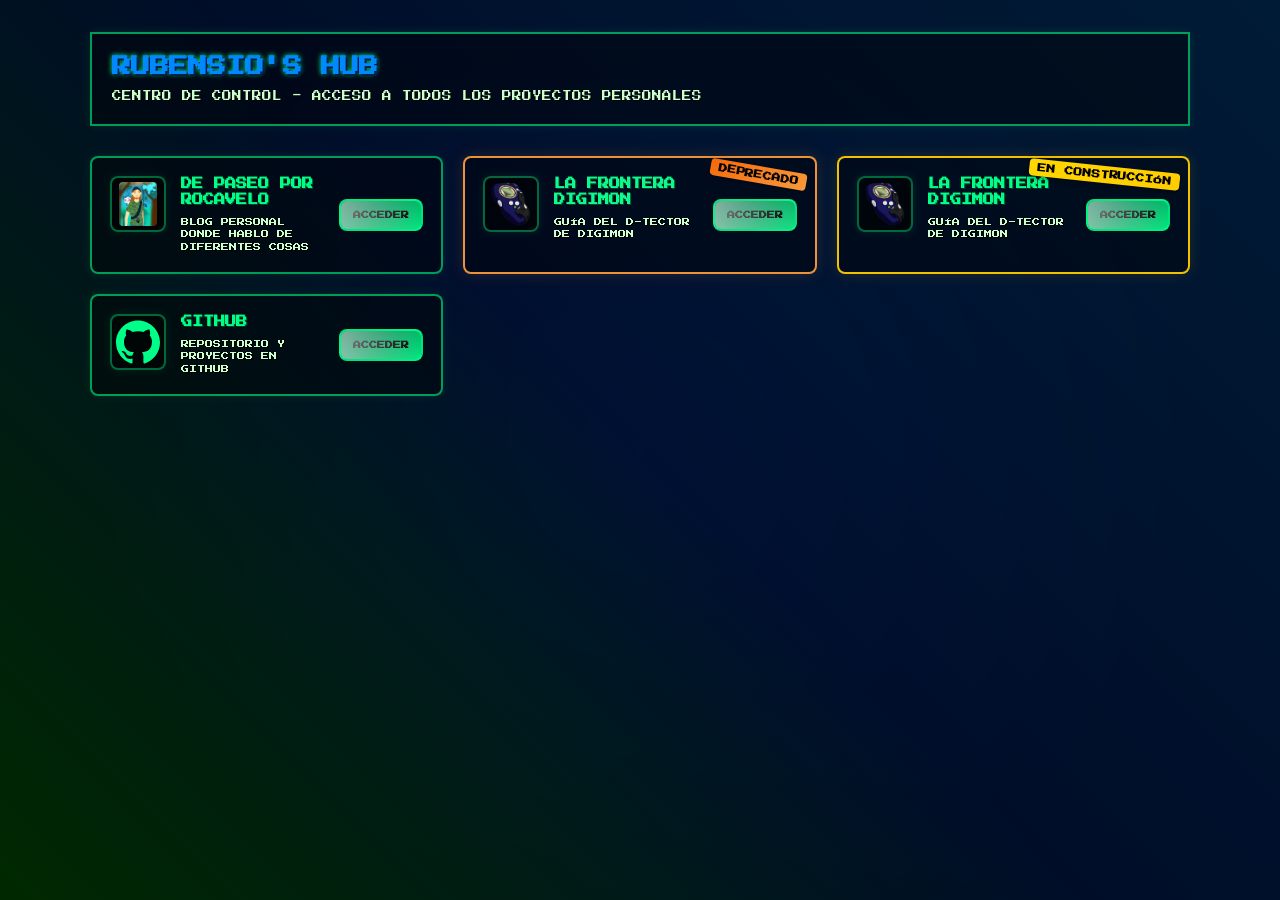
<file: index.html>
<!doctype html>
<html lang="es">

<head>
    <meta charset="utf-8" />
    <meta name="viewport" content="width=device-width,initial-scale=1" />
    <title>Rubensio's Hub</title>
    <meta name="description" content="Hub central para aplicaciones y webs de Rubén" />
    <link rel="stylesheet" href="assets/css/main.css">
</head>

<body>
    <div class="digital-bg"></div>

    <div class="wrap" id="page">
        <header>
            <div class="brand">
                <div>
                    <h1>RUBENSIO'S HUB</h1>
                    <p class="lead">CENTRO DE CONTROL - ACCESO A TODOS LOS PROYECTOS PERSONALES</p>
                </div>
            </div>
        </header>

        <main>
            <section class="grid" id="cards">
                <article class="card" data-tags="app,dashboard">
                    <div class="icon" aria-hidden="true">
                        <img src="assets/images/icons/Rubensio24.jpg" alt="Logotipo de Rubensio" loading="lazy"
                            width="56" height="56">
                    </div>

                    <div class="meta">
                        <h3>DE PASEO POR ROCAVELO</h3>
                        <p>BLOG PERSONAL DONDE HABLO DE DIFERENTES COSAS</p>
                    </div>
                    <a class="open" href="https://depaseoporrocavelo.blogspot.com/" rel="noopener">ACCEDER</a>
                </article>

                <article class="card deprecated" data-tags="app,dashboard" aria-labelledby="fron-title"
                    aria-describedby="fron-desc">
                    <div class="icon" aria-hidden="true">
                        <img id="dtector-1" src="assets/images/icons/d-tector_transparent.png" alt="Logotipo de D-Scan"
                            loading="lazy" width="56" height="56" class="no-crop"
                            onerror="this.style.display='none'; document.getElementById('dtector-1-fallback').style.display='block'">
                        <svg id="dtector-1-fallback" viewBox="0 0 64 64" xmlns="http://www.w3.org/2000/svg"
                            aria-hidden="true" role="img" style="display:none;width:100%;height:100%;"
                            preserveAspectRatio="xMidYMid meet">
                            <g fill="#00ff88" font-family="Press Start 2P" font-weight="700" font-size="20"
                                text-anchor="middle">
                                <text x="50%" y="50%" dominant-baseline="middle">DF</text>
                            </g>
                        </svg>
                    </div>
                    <div class="meta">
                        <h3 id="fron-title">LA FRONTERA DIGIMON</h3>
                        <p id="fron-desc">GUÍA DEL D-TECTOR DE DIGIMON</p>
                    </div>
                    <a class="open" href="https://fronteradigimon.vercel.app/" rel="noopener"
                        title="Sitio deprecado — puede contener contenido obsoleto">ACCEDER</a>
                </article>

                <article class="card construction" data-tags="app,dashboard">
                    <div class="icon" aria-hidden="true">
                        <img id="dtector-2" src="assets/images/icons/d-tector_transparent.png" alt="Logotipo de D-Scan"
                            loading="lazy" width="56" height="56" class="no-crop"
                            onerror="this.style.display='none'; document.getElementById('dtector-2-fallback').style.display='block'">
                        <svg id="dtector-2-fallback" viewBox="0 0 64 64" xmlns="http://www.w3.org/2000/svg"
                            aria-hidden="true" role="img" style="display:none;width:100%;height:100%;"
                            preserveAspectRatio="xMidYMid meet">
                            <g fill="#00ff88" font-family="Press Start 2P" font-weight="700" font-size="20"
                                text-anchor="middle">
                                <text x="50%" y="50%" dominant-baseline="middle">DF</text>
                            </g>
                        </svg>
                    </div>
                    <div class="meta">
                        <h3>LA FRONTERA DIGIMON</h3>
                        <p>GUÍA DEL D-TECTOR DE DIGIMON</p>
                    </div>
                    <a class="open" href="projects/la-frontera-digimon/index.html" rel="noopener">ACCEDER</a>
                </article>

                <article class="card" data-tags="github,code">
                    <div class="icon" aria-hidden="false" aria-label="GitHub de Rubén">
                        <svg viewBox="0 0 24 24" width="56" height="56" role="img" aria-hidden="false"
                            xmlns="http://www.w3.org/2000/svg" style="color:var(--primary-green);">
                            <path fill="currentColor"
                                d="M12 .297c-6.63 0-12 5.373-12 12 0 5.303 3.438 9.8 8.205 11.387.6.113.82-.258.82-.577 0-.285-.01-1.04-.015-2.04-3.338.724-4.042-1.61-4.042-1.61-.546-1.387-1.333-1.757-1.333-1.757-1.09-.744.083-.729.083-.729 1.205.084 1.84 1.236 1.84 1.236 1.07 1.835 2.809 1.305 3.495.998.108-.776.418-1.305.762-1.605-2.665-.3-5.466-1.332-5.466-5.93 0-1.31.468-2.381 1.235-3.221-.135-.303-.54-1.523.105-3.176 0 0 1.005-.322 3.3 1.23.96-.267 1.98-.399 3-.405 1.02.006 2.04.138 3 .405 2.28-1.552 3.285-1.23 3.285-1.23.645 1.653.24 2.873.12 3.176.765.84 1.23 1.911 1.23 3.221 0 4.61-2.805 5.625-5.475 5.92.429.372.81 1.102.81 2.222 0 1.606-.015 2.896-.015 3.286 0 .315.21.694.825.576C20.565 22.092 24 17.592 24 12.297 24 5.67 18.627.297 12 .297z" />
                        </svg>
                    </div>
                    <div class="meta">
                        <h3>GITHUB</h3>
                        <p>REPOSITORIO Y PROYECTOS EN GITHUB</p>
                    </div>
                    <a class="open" href="https://github.com/Rubendmr96" rel="noopener">ACCEDER</a>
                </article>
            </section>
        </main>
    </div>

    <script src="assets/js/main.js"></script>
</body>

</html>
</file>
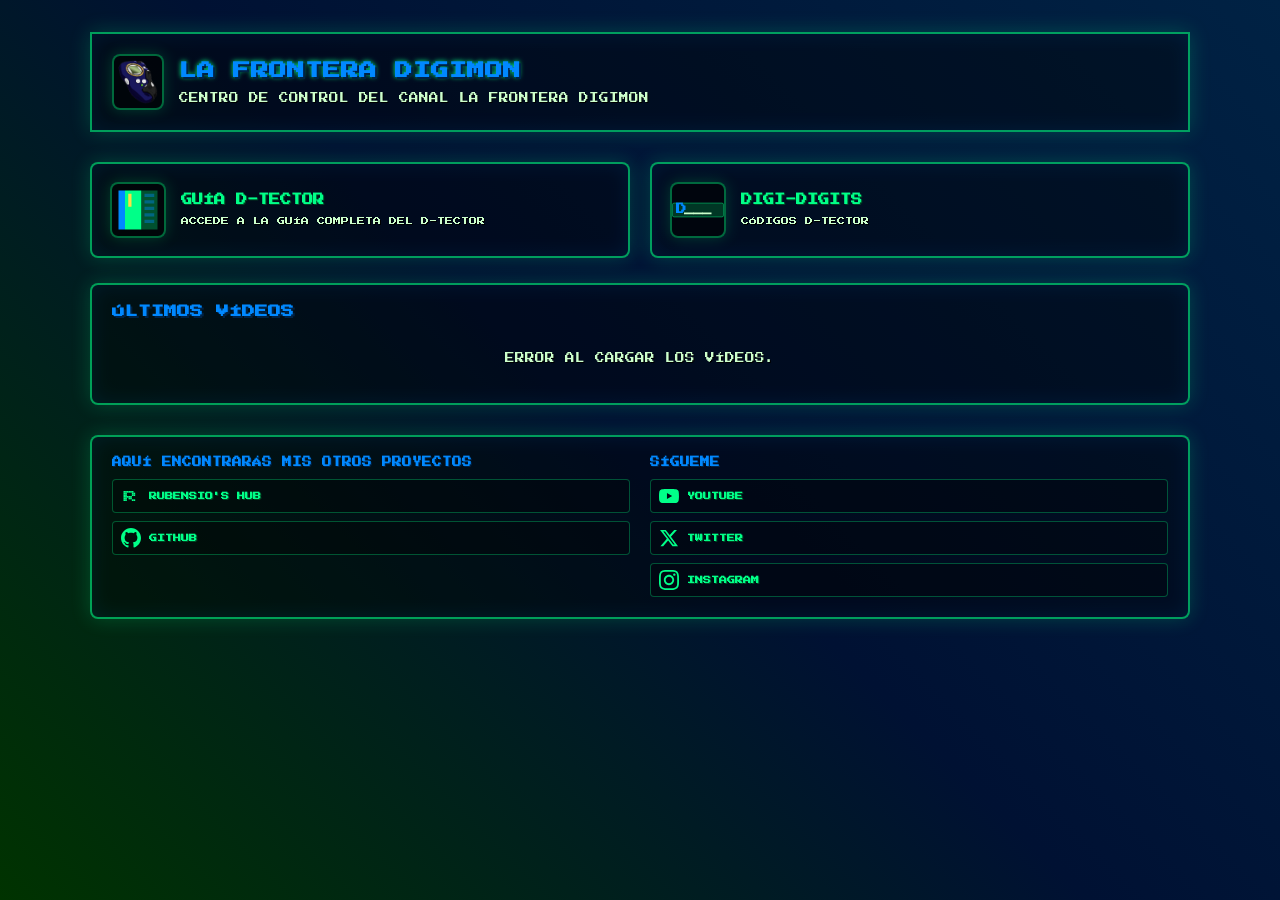
<file: projects/la-frontera-digimon/index.html>
<!doctype html>
<html lang="es">

<head>
    <meta charset="utf-8" />
    <meta name="viewport" content="width=device-width,initial-scale=1" />
    <title>La Frontera Digimon</title>
    <meta name="description" content="La Frontera Digimon — Últimos vídeos del canal y guías de los digivice" />
    <link rel="stylesheet" href="assets/css/digimon.css">
</head>

<body>
    <div class="digital-bg"></div>

    <div class="wrap">
        <header>
            <div class="header-left">
                <a href="index.html" aria-label="Ir a La Frontera Digimon — inicio">
                    <img class="header-icon" src="assets/images/icons/d-tector_transparent.png" alt="Logotipo D-Scan"
                        loading="lazy" width="72" height="72">
                </a>
                <div class="brand">
                    <h1>LA FRONTERA DIGIMON</h1>
                    <p>CENTRO DE CONTROL DEL CANAL LA FRONTERA DIGIMON</p>
                </div>
            </div>
        </header>

        <main>
            <section class="features" aria-label="Secciones principales">
                <a class="feature-link" href="guia-d-tector.html">
                    <div class="icon" aria-hidden="true">
                        <svg viewBox="0 0 16 16" xmlns="http://www.w3.org/2000/svg" width="56" height="56" role="img"
                            aria-hidden="true">
                            <rect x="2" y="2" width="2" height="12" fill="var(--primary-blue)" />
                            <rect x="4" y="2" width="5" height="12" fill="var(--primary-green)" />
                            <rect class="book-page" x="9" y="2" width="5" height="12" fill="rgba(0,255,136,0.3)" />
                            <rect x="10" y="3" width="3" height="1" fill="rgba(0,136,255,0.4)" />
                            <rect x="10" y="5" width="3" height="1" fill="rgba(0,136,255,0.4)" />
                            <rect x="10" y="7" width="3" height="1" fill="rgba(0,136,255,0.4)" />
                            <rect x="10" y="9" width="3" height="1" fill="rgba(0,136,255,0.4)" />
                            <rect x="10" y="11" width="3" height="1" fill="rgba(0,136,255,0.4)" />
                            <rect x="5" y="3" width="1" height="4" fill="#ffdd44" />
                        </svg>
                    </div>
                    <div>
                        <h3>GUÍA D-TECTOR</h3>
                        <p>ACCEDE A LA GUÍA COMPLETA DEL D-TECTOR</p>
                    </div>
                </a>

                <a class="feature-link" href="digi-digits.html">
                    <div class="icon" aria-hidden="true">
                        <svg viewBox="0 0 60 22" xmlns="http://www.w3.org/2000/svg" width="56" height="56" role="img"
                            aria-hidden="true">
                            <rect x="0.5" y="3" width="59" height="16" rx="2" fill="rgba(0,255,136,0.2)"
                                stroke="var(--primary-green)" stroke-width="0.5" />
                            <g font-family="Press Start 2P" font-weight="800" font-size="12" text-anchor="middle"
                                fill="var(--primary-green)" shape-rendering="crispEdges">
                                <text x="10" y="16" class="letter-base">D</text>
                                <text class="underscore-1" x="20" y="16" fill="#ccffcc">_</text>
                                <text class="underscore-2" x="30" y="16" fill="#ccffcc">_</text>
                                <text class="underscore-3" x="40" y="16" fill="#ccffcc">_</text>
                                <text class="digit-1" x="20" y="16">I</text>
                                <text class="digit-2" x="30" y="16">G</text>
                                <text class="digit-3" x="40" y="16">I</text>
                            </g>
                        </svg>
                    </div>
                    <div>
                        <h3>DIGI-DIGITS</h3>
                        <p>CÓDIGOS D-TECTOR</p>
                    </div>
                </a>
            </section>

            <section>
                <div class="card">
                    <h3>ÚLTIMOS VÍDEOS</h3>
                    <div id="videos" class="videos" aria-live="polite" aria-busy="true">
                        <div class="placeholder">CARGANDO DATOS...</div>
                    </div>
                </div>
            </section>
        </main>

        <footer>
            <div class="footer-content">
                <div class="footer-section">
                    <h4>AQUÍ ENCONTRARÁS MIS OTROS PROYECTOS</h4>
                    <div class="social-links">
                        <a href="../../index.html" rel="noopener noreferrer">
                            <svg viewBox="0 0 24 24" width="20" height="20" fill="currentColor">
                                <rect x="3" y="6" width="2" height="2" />
                                <rect x="5" y="6" width="2" height="2" />
                                <rect x="7" y="6" width="2" height="2" />
                                <rect x="9" y="6" width="2" height="2" />
                                <rect x="11" y="6" width="2" height="2" />
                                <rect x="13" y="6" width="2" height="2" />
                                <rect x="3" y="8" width="2" height="2" />
                                <rect x="5" y="8" width="2" height="2" />
                                <rect x="13" y="8" width="2" height="2" />
                                <rect x="15" y="8" width="2" height="2" />
                                <rect x="3" y="10" width="2" height="2" />
                                <rect x="5" y="10" width="2" height="2" />
                                <rect x="13" y="10" width="2" height="2" />
                                <rect x="15" y="10" width="2" height="2" />
                                <rect x="3" y="12" width="2" height="2" />
                                <rect x="5" y="12" width="2" height="2" />
                                <rect x="7" y="12" width="2" height="2" />
                                <rect x="9" y="12" width="2" height="2" />
                                <rect x="11" y="12" width="2" height="2" />
                                <rect x="3" y="14" width="2" height="2" />
                                <rect x="5" y="14" width="2" height="2" />
                                <rect x="9" y="14" width="2" height="2" />
                                <rect x="11" y="14" width="2" height="2" />
                                <rect x="3" y="16" width="2" height="2" />
                                <rect x="5" y="16" width="2" height="2" />
                                <rect x="13" y="16" width="2" height="2" />
                                <rect x="15" y="16" width="2" height="2" />
                            </svg>
                            RUBENSIO'S HUB
                        </a>
                        <a href="https://github.com/Rubendmr96" rel="noopener noreferrer" target="_blank">
                            <svg viewBox="0 0 24 24" width="20" height="20" fill="currentColor">
                                <path
                                    d="M12 0c-6.626 0-12 5.373-12 12 0 5.302 3.438 9.8 8.207 11.387.599.111.793-.261.793-.577v-2.234c-3.338.726-4.033-1.416-4.033-1.416-.546-1.387-1.333-1.756-1.333-1.756-1.089-.745.083-.729.083-.729 1.205.084 1.839 1.237 1.839 1.237 1.07 1.834 2.807 1.304 3.492.997.107-.775.418-1.305.762-1.604-2.665-.305-5.467-1.334-5.467-5.931 0-1.311.469-2.381 1.236-3.221-.124-.303-.535-1.524.117-3.176 0 0 1.008-.322 3.301 1.23.957-.266 1.983-.399 3.003-.404 1.02.005 2.047.138 3.006.404 2.291-1.552 3.297-1.23 3.297-1.23.653 1.653.242 2.874.118 3.176.77.84 1.235 1.911 1.235 3.221 0 4.609-2.807 5.624-5.479 5.921.43.372.823 1.102.823 2.222v3.293c0 .319.192.694.801.576 4.765-1.589 8.199-6.086 8.199-11.386 0-6.627-5.373-12-12-12z" />
                            </svg>
                            GITHUB
                        </a>
                    </div>
                </div>
                <div class="footer-section">
                    <h4>SÍGUEME</h4>
                    <div class="social-links">
                        <a href="https://www.youtube.com/@lafronteradigimon" rel="noopener noreferrer"
                            aria-label="YouTube" target="_blank">
                            <svg viewBox="0 0 24 24" width="20" height="20" fill="currentColor">
                                <path
                                    d="M23.498 6.186a3.016 3.016 0 0 0-2.122-2.136C19.505 3.545 12 3.545 12 3.545s-7.505 0-9.377.505A3.017 3.017 0 0 0 .502 6.186C0 8.07 0 12 0 12s0 3.93.502 5.814a3.016 3.016 0 0 0 2.122 2.136c1.871.505 9.376.505 9.376.505s7.505 0 9.377-.505a3.015 3.015 0 0 0 2.122-2.136C24 15.93 24 12 24 12s0-3.93-.502-5.814zM9.545 15.568V8.432L15.818 12l-6.273 3.568z" />
                            </svg>
                            YOUTUBE
                        </a>
                        <a href="https://x.com/fronteradigimon" rel="noopener noreferrer" aria-label="Twitter"
                            target="_blank">
                            <svg viewBox="0 0 24 24" width="20" height="20" fill="currentColor">
                                <path
                                    d="M18.244 2.25h3.308l-7.227 8.26 8.502 11.24H16.17l-5.214-6.817L4.99 21.75H1.68l7.73-8.835L1.254 2.25H8.08l4.713 6.231zm-1.161 17.52h1.833L7.084 4.126H5.117z" />
                            </svg>
                            TWITTER
                        </a>
                        <a href="https://www.instagram.com/frontera_digimon" rel="noopener noreferrer"
                            aria-label="Instagram" target="_blank">
                            <svg viewBox="0 0 24 24" width="20" height="20" fill="currentColor">
                                <path
                                    d="M12 2.163c3.204 0 3.584.012 4.85.07 3.252.148 4.771 1.691 4.919 4.919.058 1.265.069 1.645.069 4.849 0 3.205-.012 3.584-.069 4.849-.149 3.225-1.664 4.771-4.919 4.919-1.266.058-1.644.07-4.85.07-3.204 0-3.584-.012-4.849-.07-3.26-.149-4.771-1.699-4.919-4.92-.058-1.265-.07-1.644-.07-4.849 0-3.204.013-3.583.07-4.849.149-3.227 1.664-4.771 4.919-4.919 1.266-.057 1.645-.069 4.849-.069zm0-2.163c-3.259 0-3.667.014-4.947.072-4.358.2-6.78 2.618-6.98 6.98-.059 1.281-.073 1.689-.073 4.948 0 3.259.014 3.668.072 4.948.2 4.358 2.618 6.78 6.98 6.98 1.281.058 1.689.072 4.948.072 3.259 0 3.668-.014 4.948-.072 4.354-.2 6.782-2.618 6.979-6.98.059-1.28.073-1.689.073-4.948 0-3.259-.014-3.667-.072-4.947-.196-4.354-2.617-6.78-6.979-6.98-1.281-.059-1.69-.073-4.949-.073zm0 5.838c-3.403 0-6.162 2.759-6.162 6.162s2.759 6.163 6.162 6.163 6.162-2.759 6.162-6.163c0-3.403-2.759-6.162-6.162-6.162zm0 10.162c-2.209 0-4-1.79-4-4 0-2.209 1.791-4 4-4s4 1.791 4 4c0 2.21-1.791 4-4 4zm6.406-11.845c-.796 0-1.441.645-1.441 1.44s.645 1.44 1.441 1.44c.795 0 1.439-.645 1.439-1.44s-.644-1.44-1.439-1.44z" />
                            </svg>
                            INSTAGRAM
                        </a>
                    </div>
                </div>
            </div>
        </footer>
        <br>
    </div>

    <script src="assets/js/digimon.js"></script>
</body>

</html>
</file>
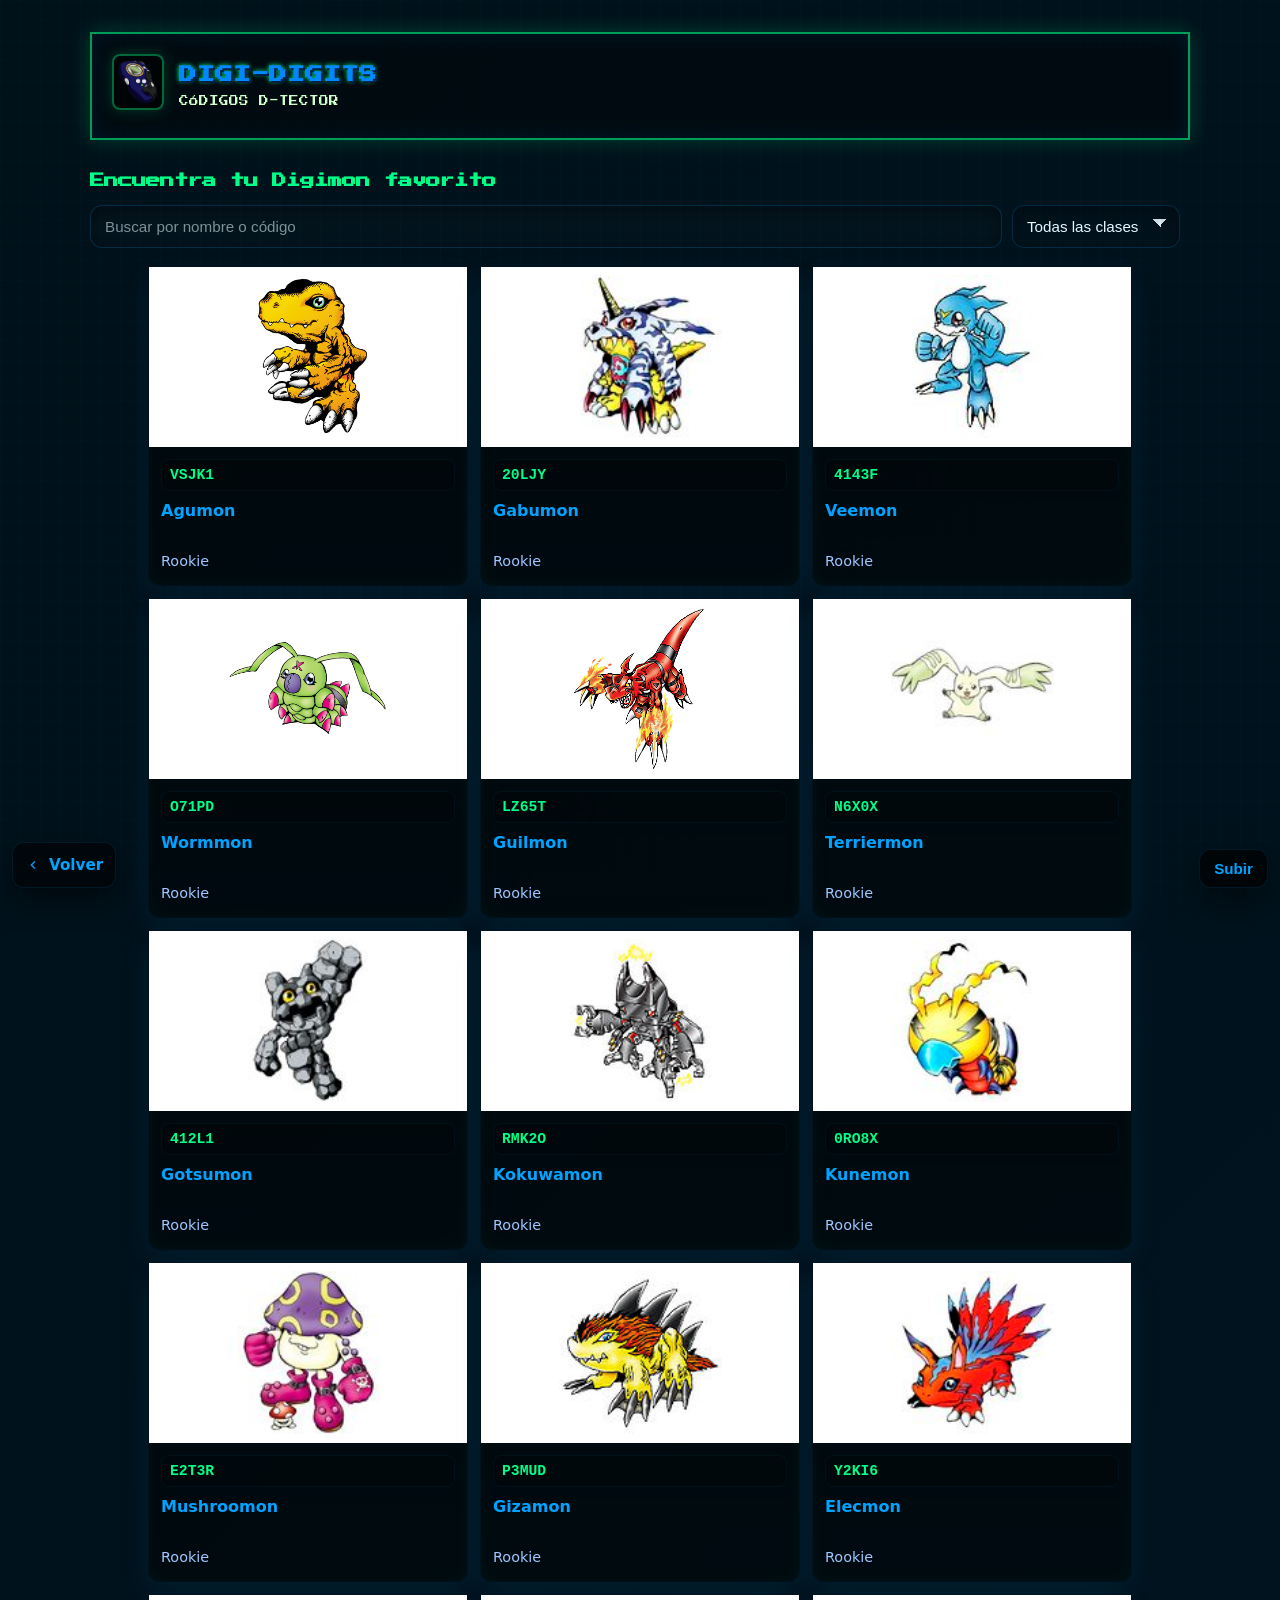
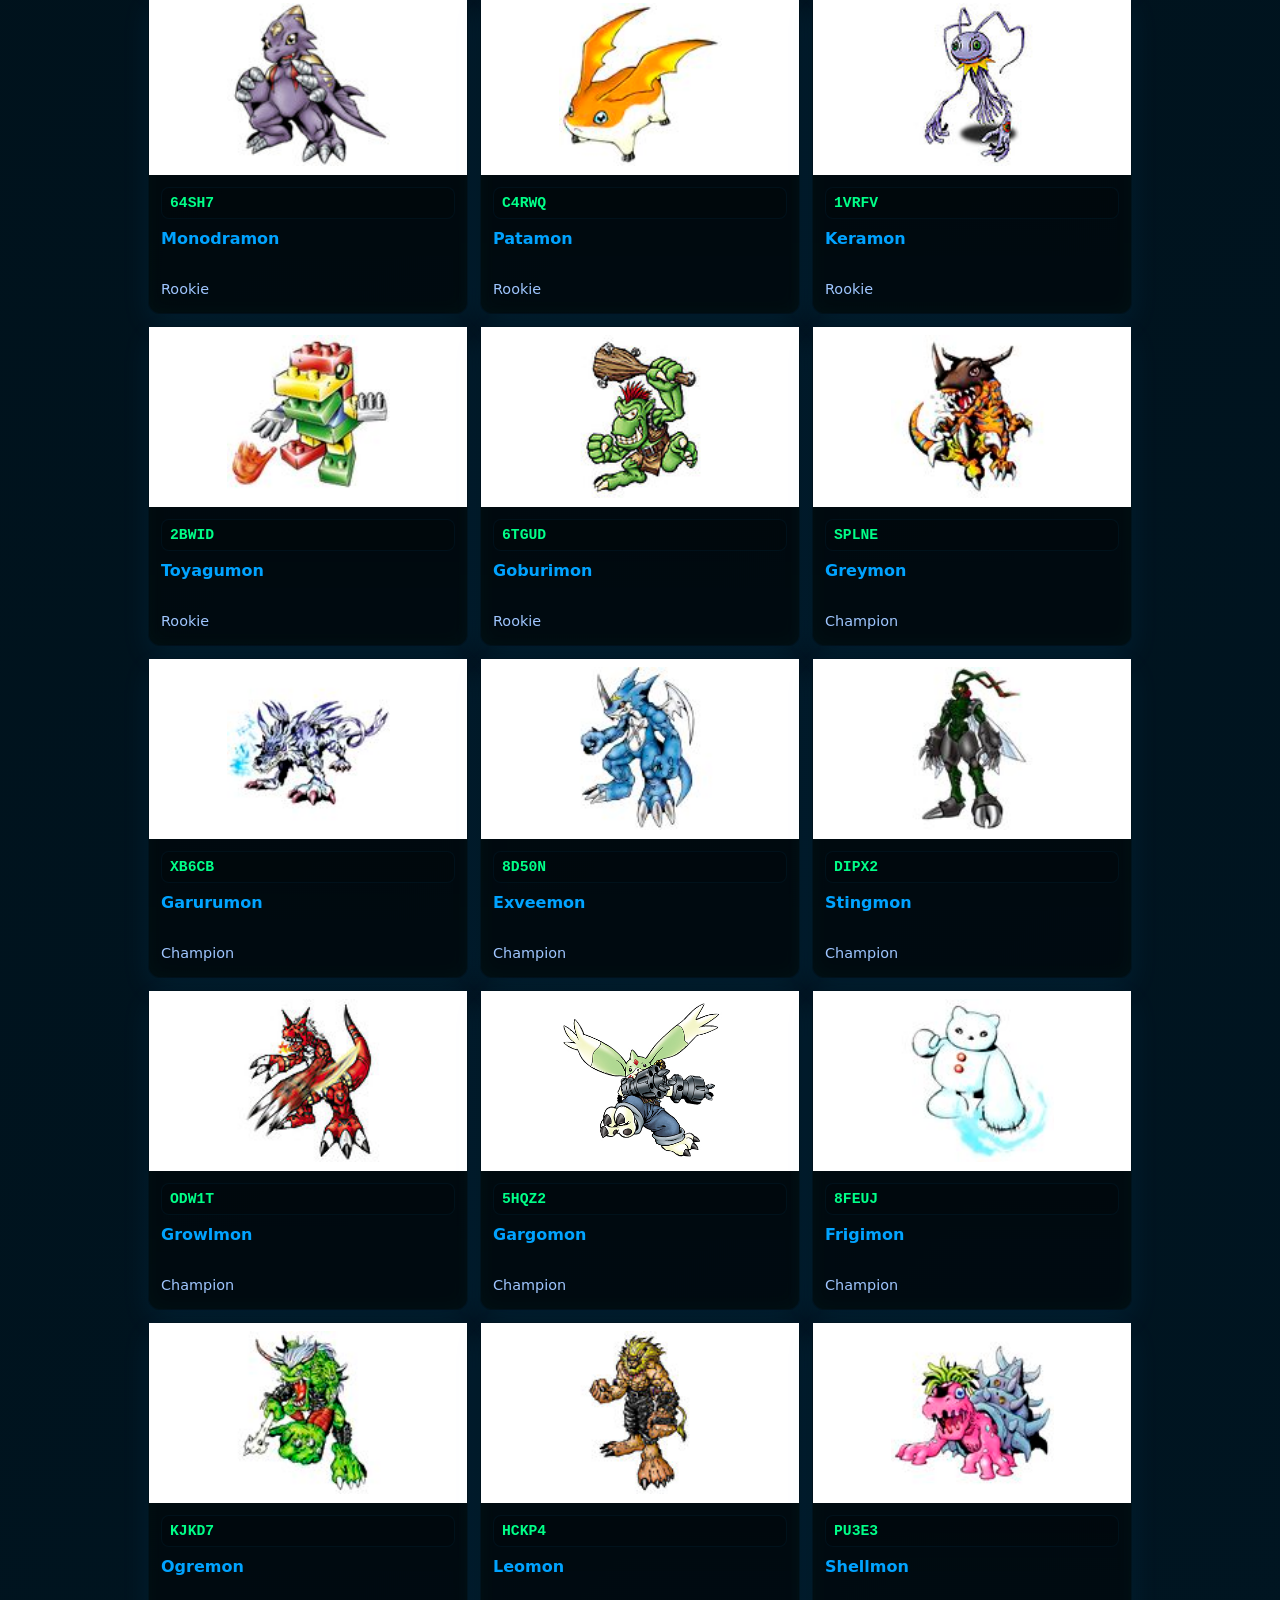
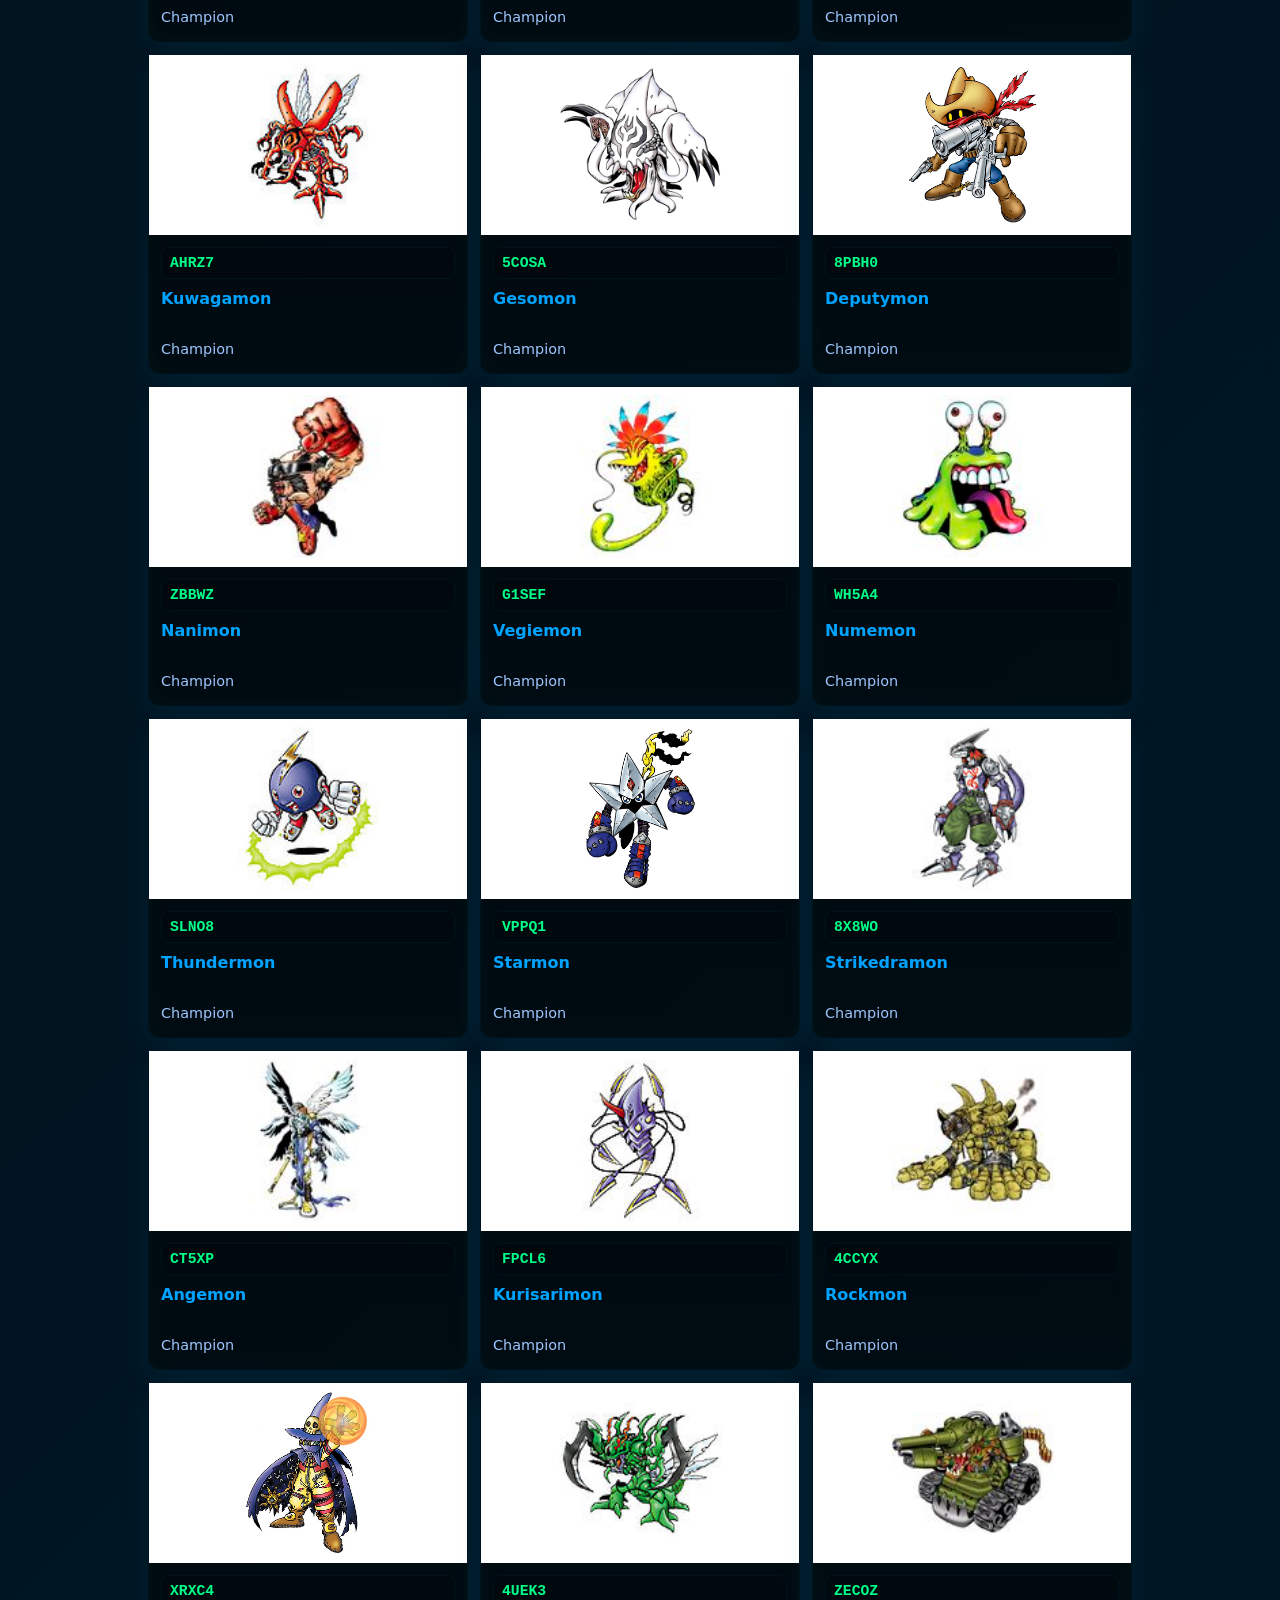
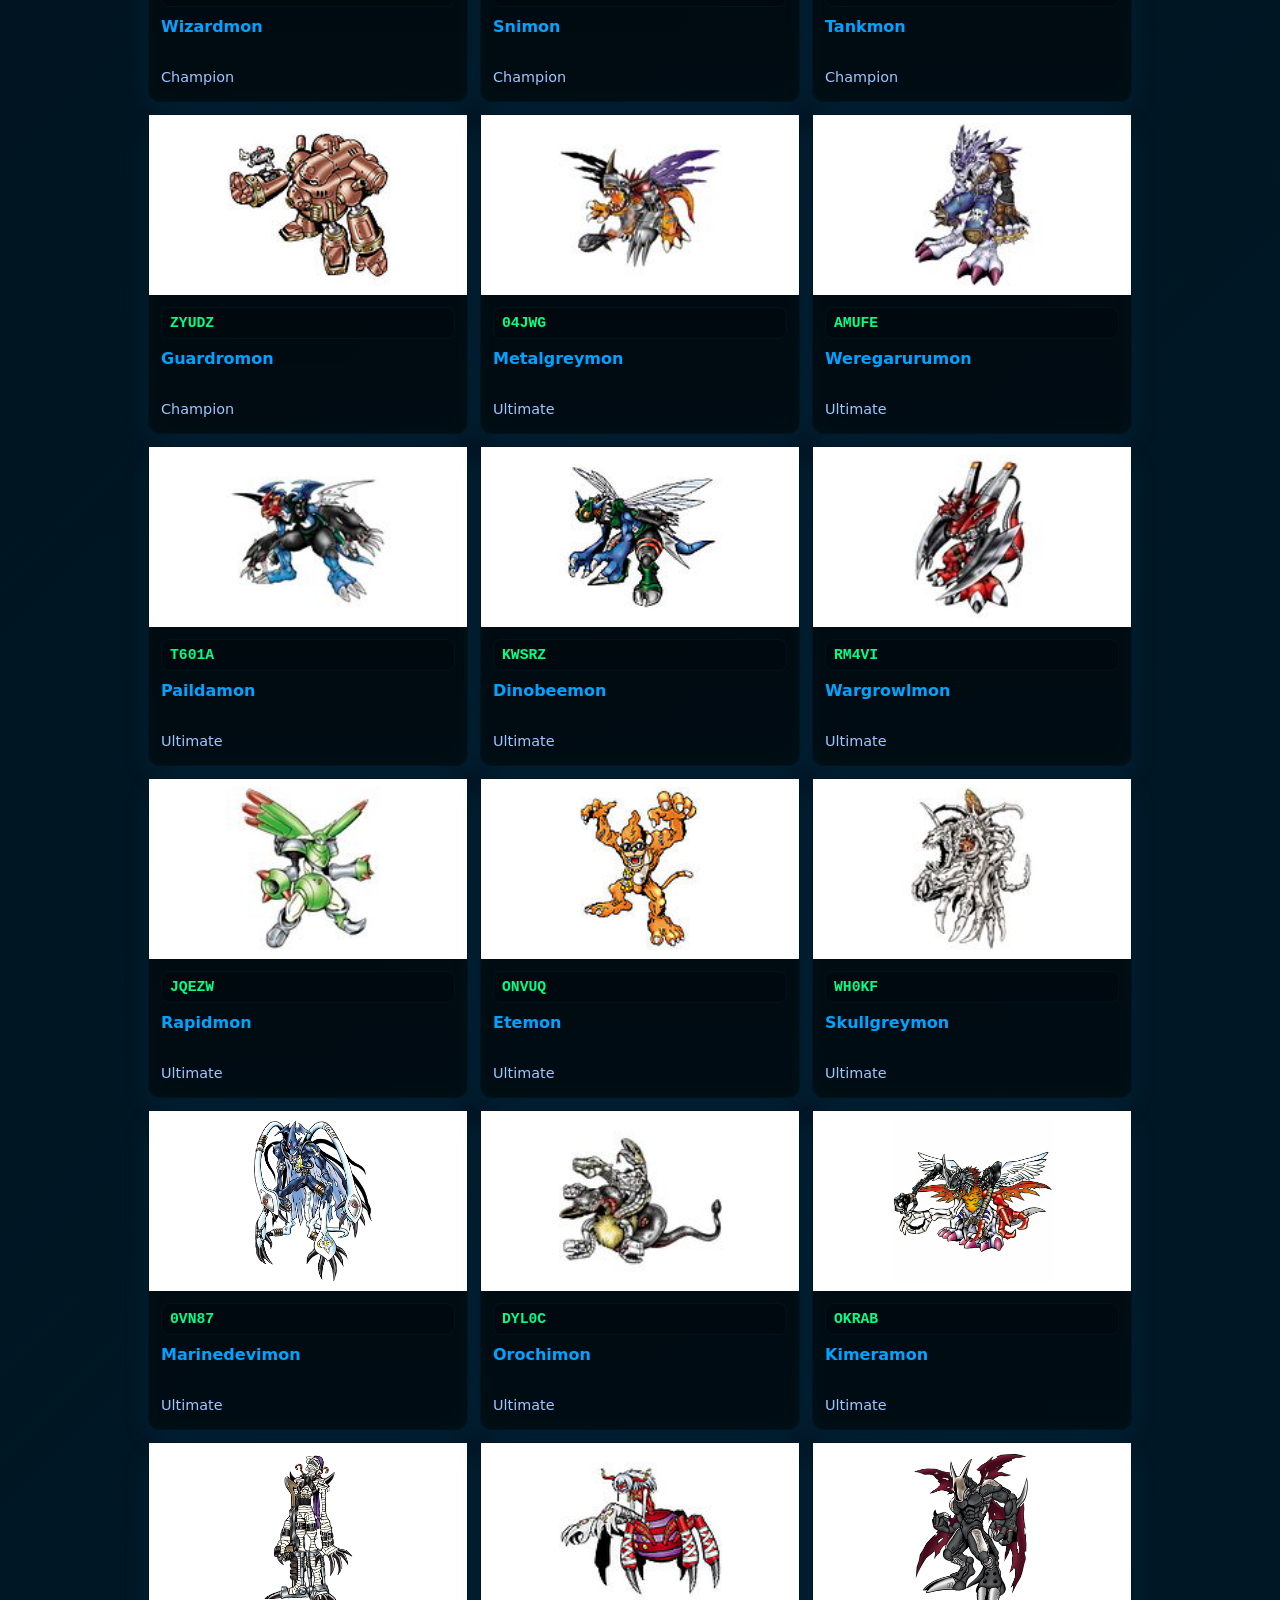
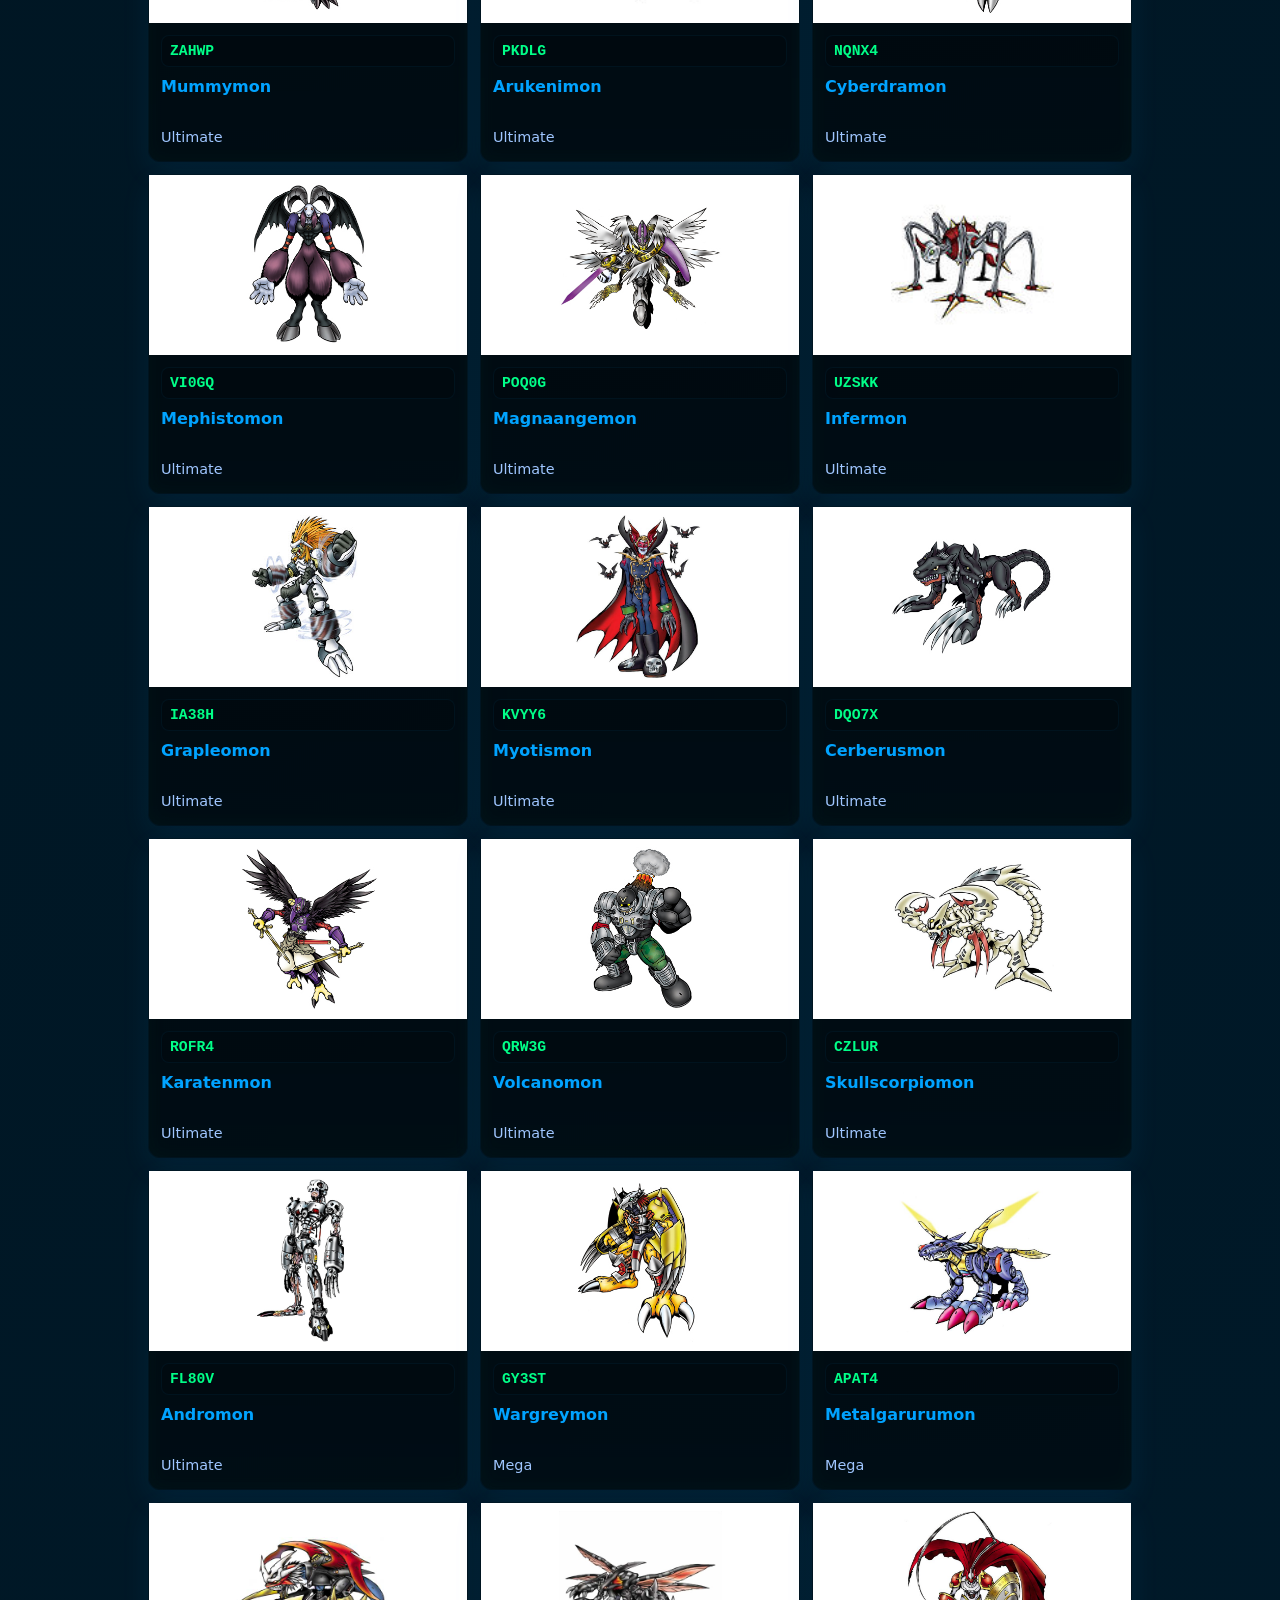
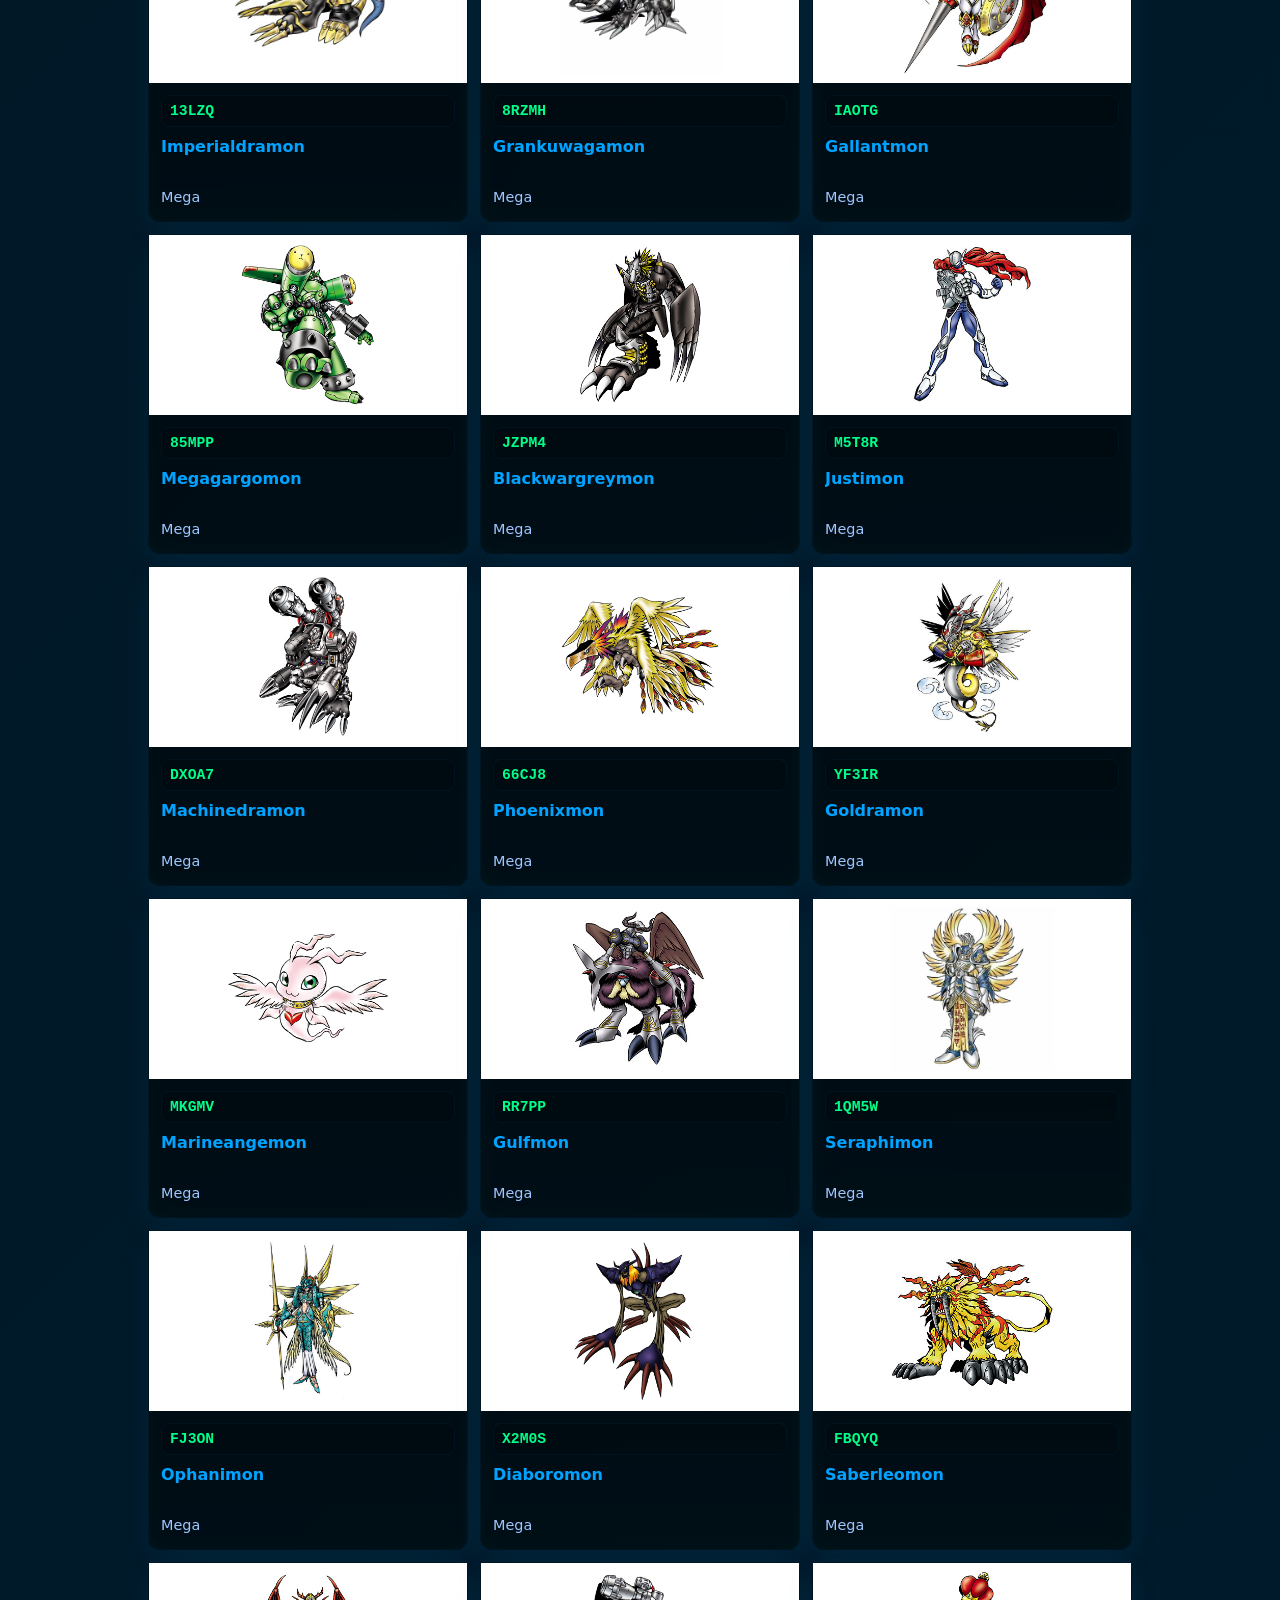
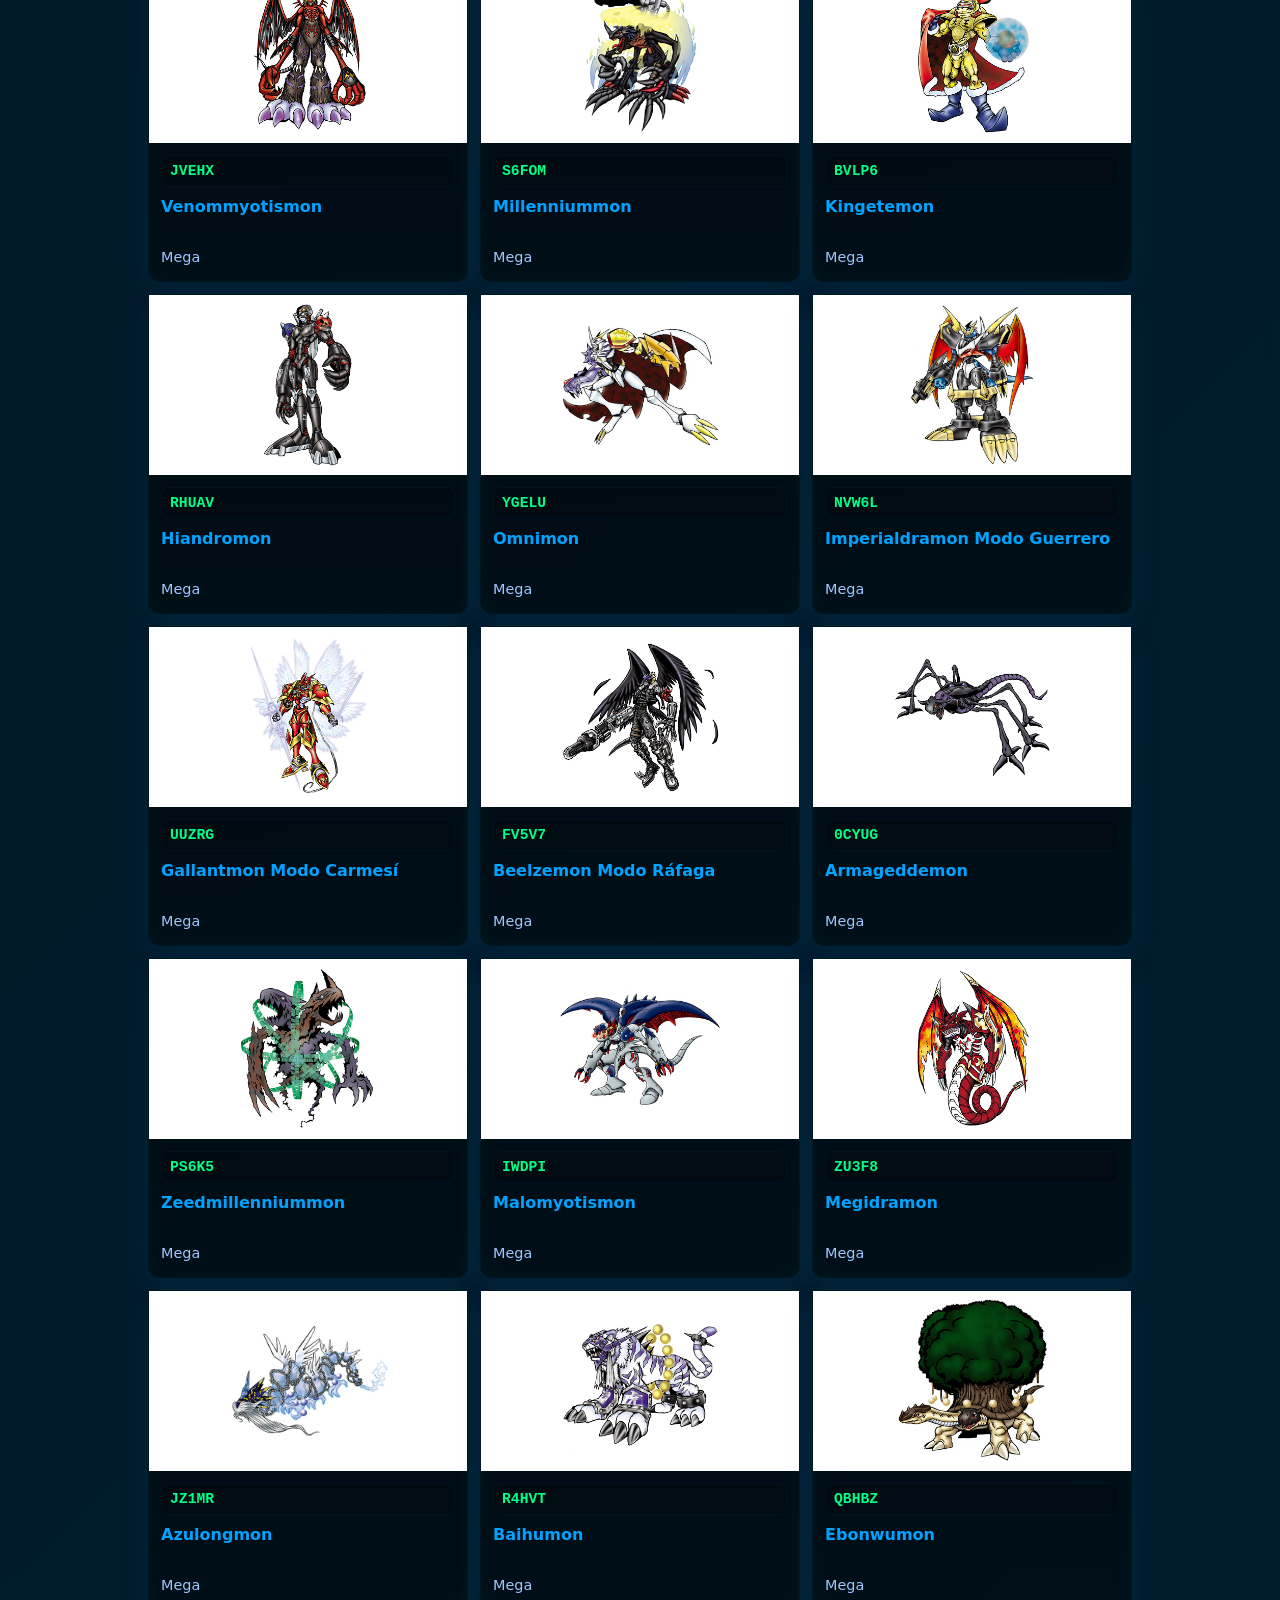
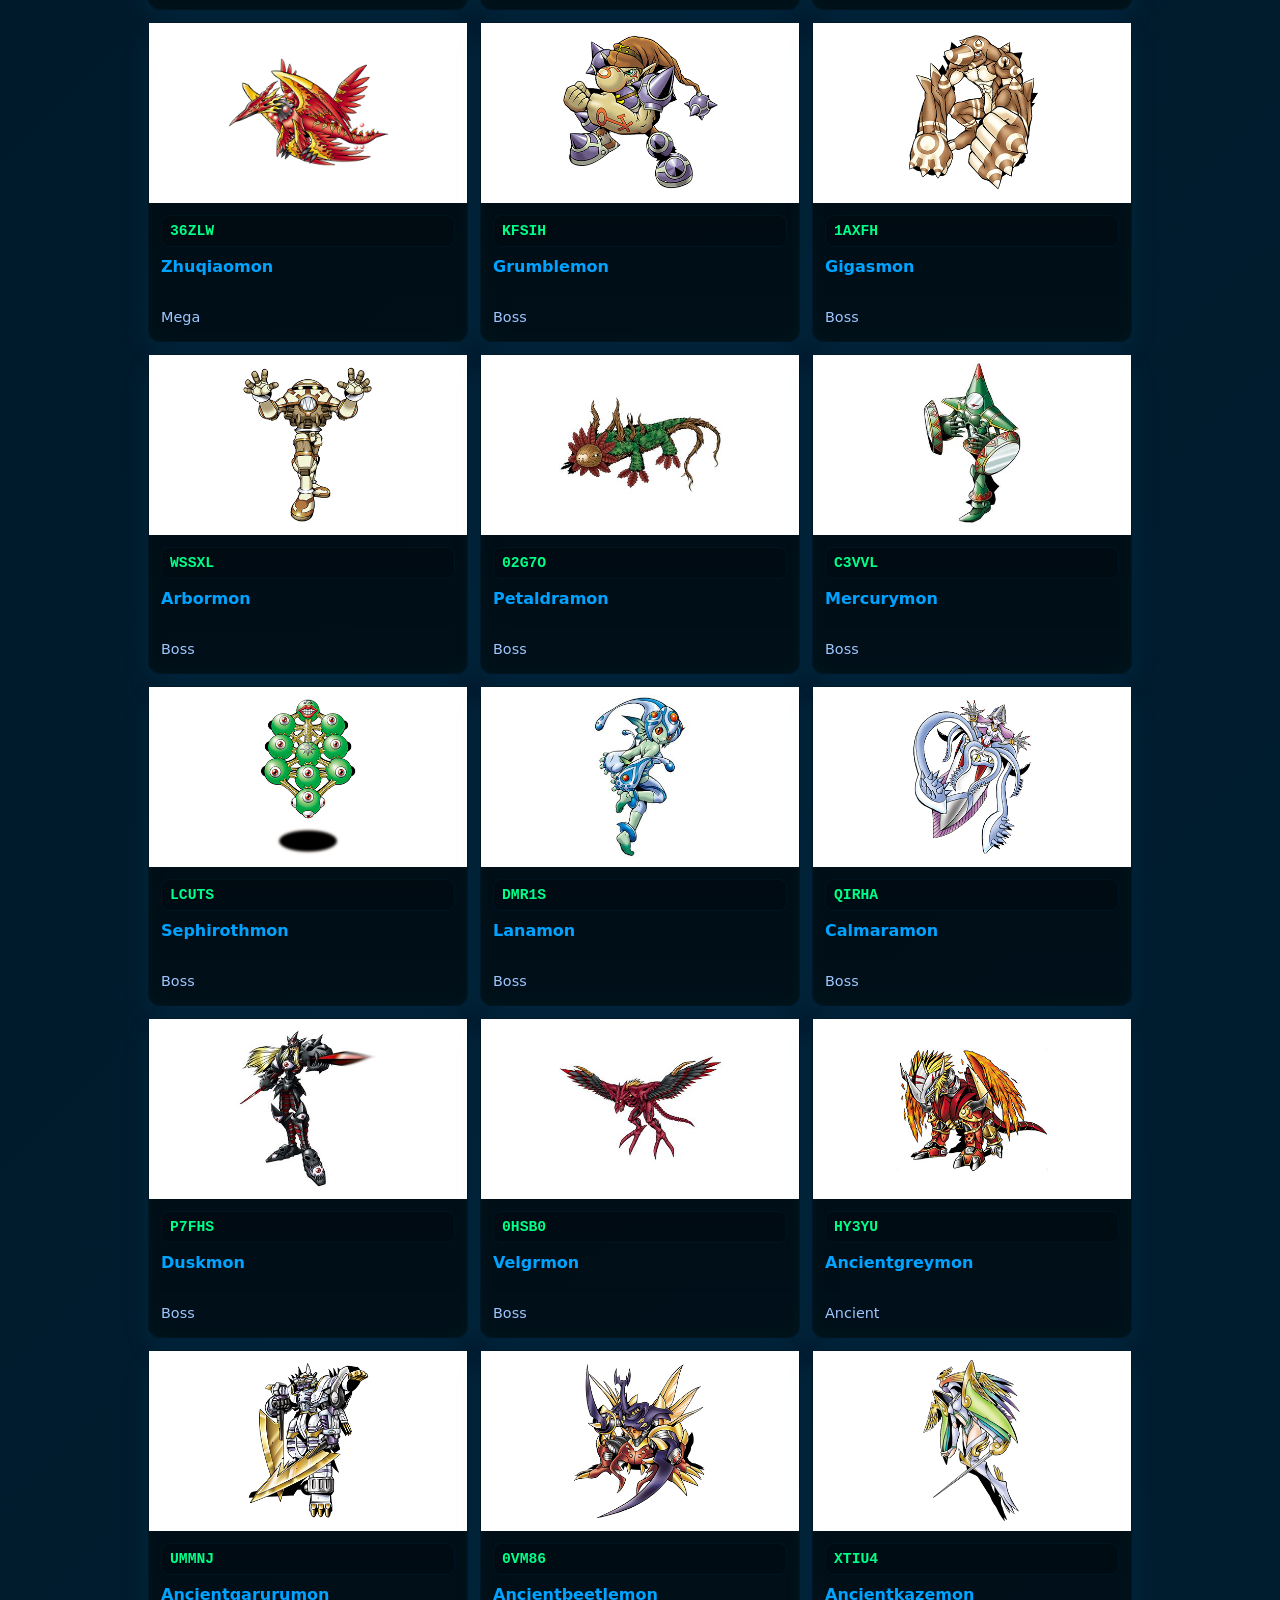
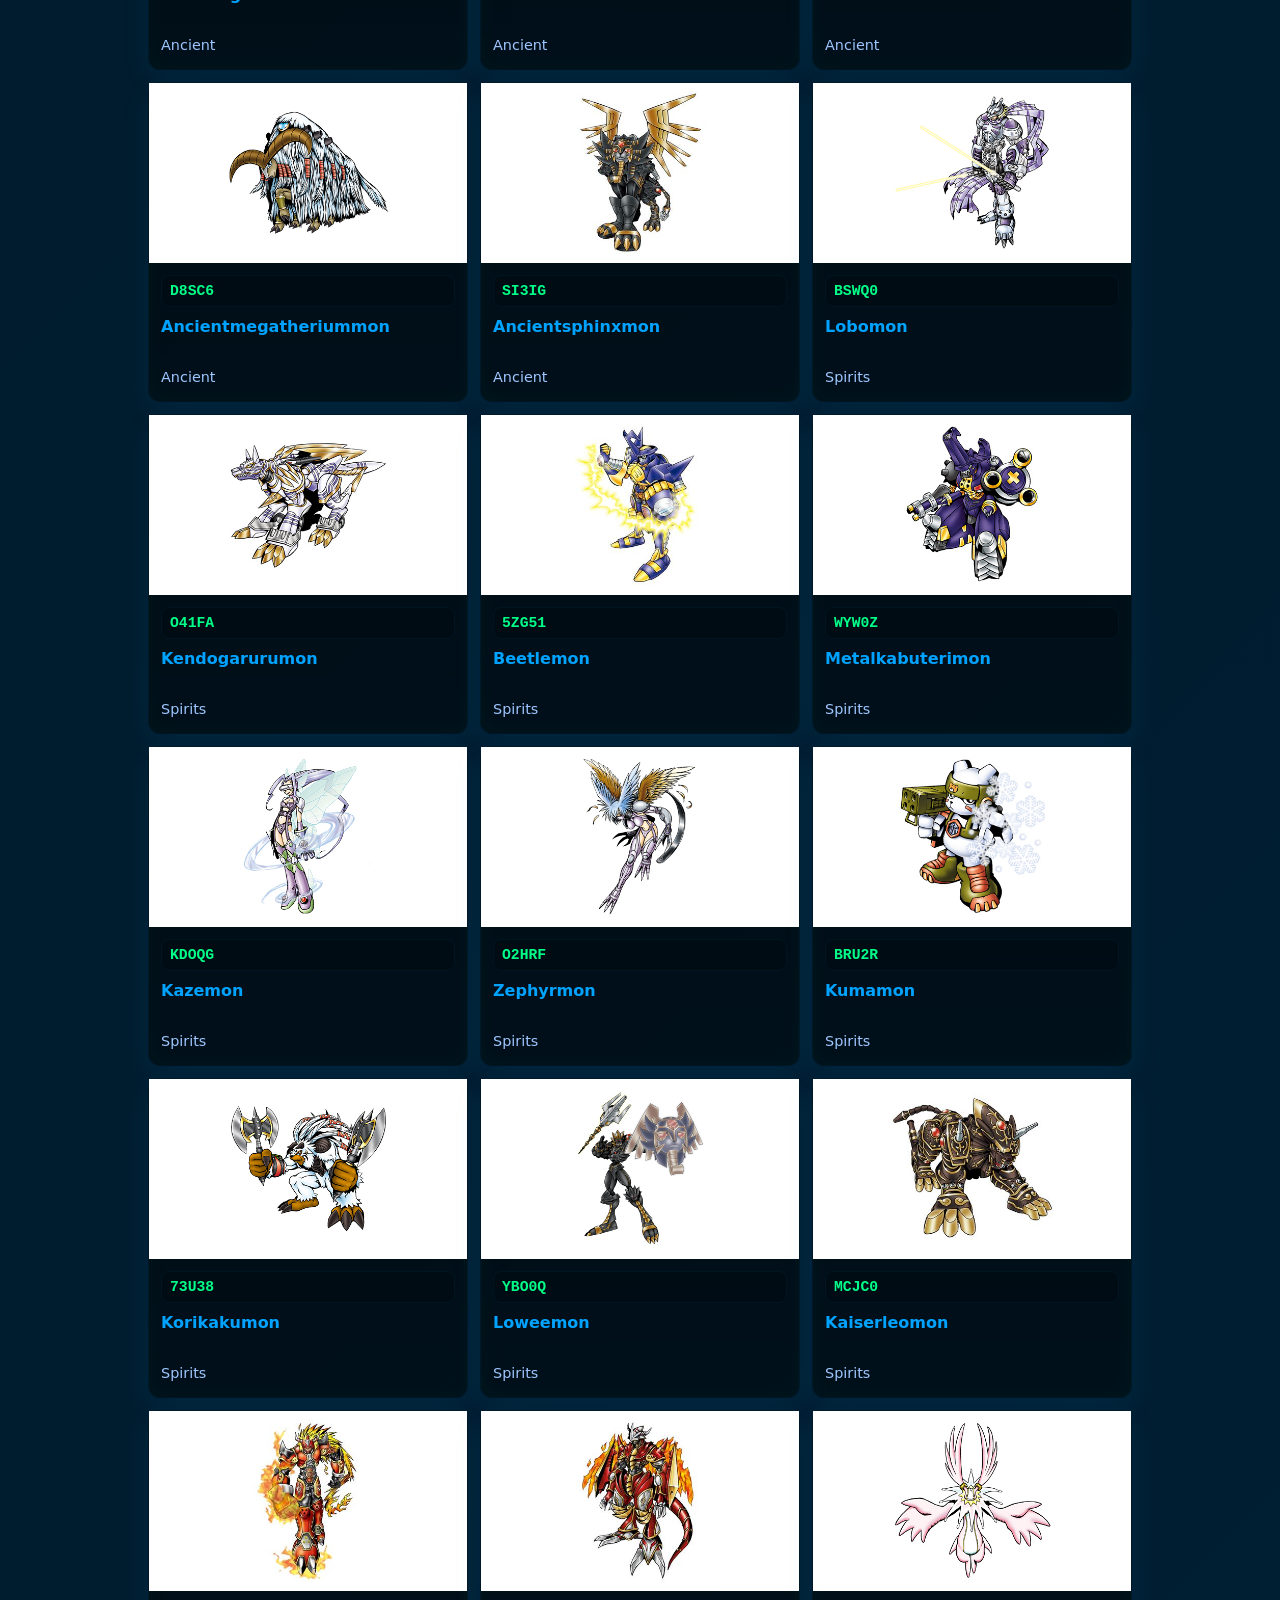
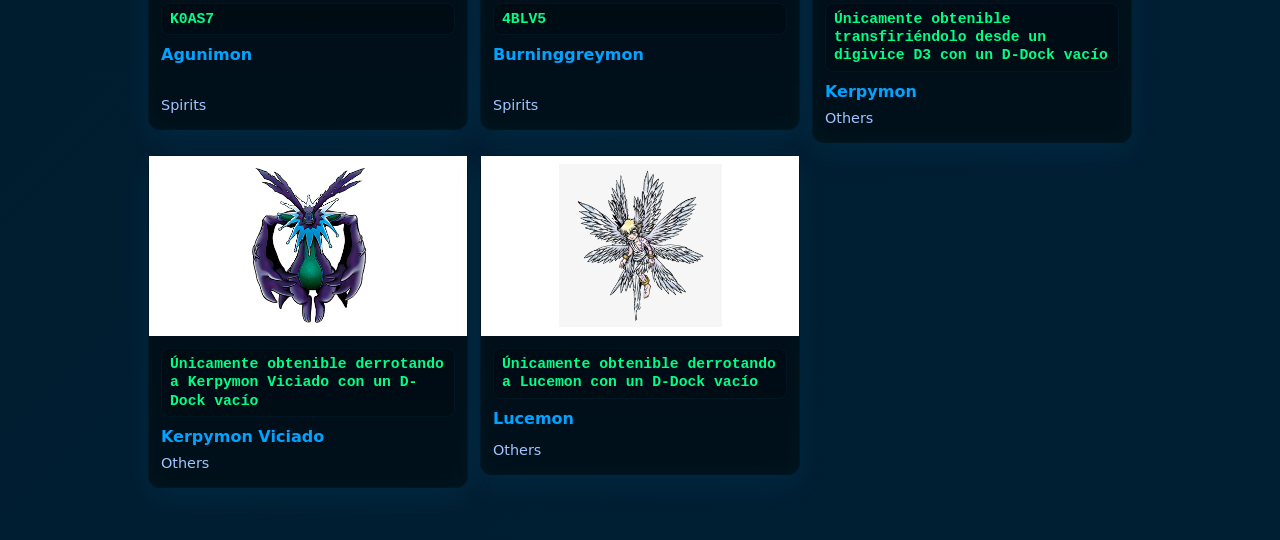
<file: projects/la-frontera-digimon/digi-digits.html>
<!doctype html>
<html lang="es">

<head>
    <meta charset="utf-8" />
    <meta name="viewport" content="width=device-width,initial-scale=1" />
    <title>Digi-Digits — La Frontera Digimon</title>
    <meta name="description" content="Listado de Digi-Digits: código, nombre, clase e imagen." />

    <link rel="stylesheet" href="assets/css/digi-digits.css" />
</head>

<body>
    <div class="digital-bg" aria-hidden="true"></div>

    <div class="wrap" id="top">
        <header>
            <div class="header-left">
                <a href="index.html" aria-label="Ir a La Frontera Digimon — inicio">
                    <img class="header-icon" src="assets/images/icons/d-tector_transparent.png" alt="Logotipo"
                        loading="lazy" width="56" height="56">
                </a>
                <div class="brand">
                    <h1>DIGI-DIGITS</h1>
                    <p>CÓDIGOS D-TECTOR</p>
                </div>
            </div>
            <div aria-hidden="true" style="width:1px;height:1px"></div>
        </header>

        <!-- Botón fijo arriba a la derecha -->
        <a href="index.html" class="back-button" aria-label="Volver">
            <svg class="icon-back" viewBox="0 0 24 24" xmlns="http://www.w3.org/2000/svg" aria-hidden="true"
                focusable="false">
                <path d="M15.41 7.41L14 6l-6 6 6 6 1.41-1.41L10.83 12z" />
            </svg>
            Volver
        </a>

        <main>
            <h2
                style="color:var(--neon-green); margin:0 0 12px 0; font-family:'Press Start 2P', monospace; font-size:0.9rem;">
                Encuentra tu Digimon favorito</h2>

            <div class="controls" role="region" aria-label="Controles de búsqueda y filtro">
                <div class="search">
                    <input id="search" type="search" placeholder="Buscar por nombre o código"
                        aria-label="Buscar por nombre o código">
                </div>

                <select id="classFilter" class="select" aria-label="Filtrar por clase">
                    <option value="">Todas las clases</option>
                </select>

                <div id="status" aria-live="polite" aria-atomic="true" aria-busy="false"></div>
            </div>

            <section id="grid" class="grid" aria-live="polite" aria-busy="true">
                <div class="placeholder">Cargando...</div>
            </section>
        </main>

        <footer>
        </footer>
    </div>

    <!-- Botón "Volver arriba" -->
    <button id="to-top" class="to-top" aria-label="Volver arriba">Subir</button>

    <script src="assets/js/digi-digits.js"></script>
</body>

</html>
</file>
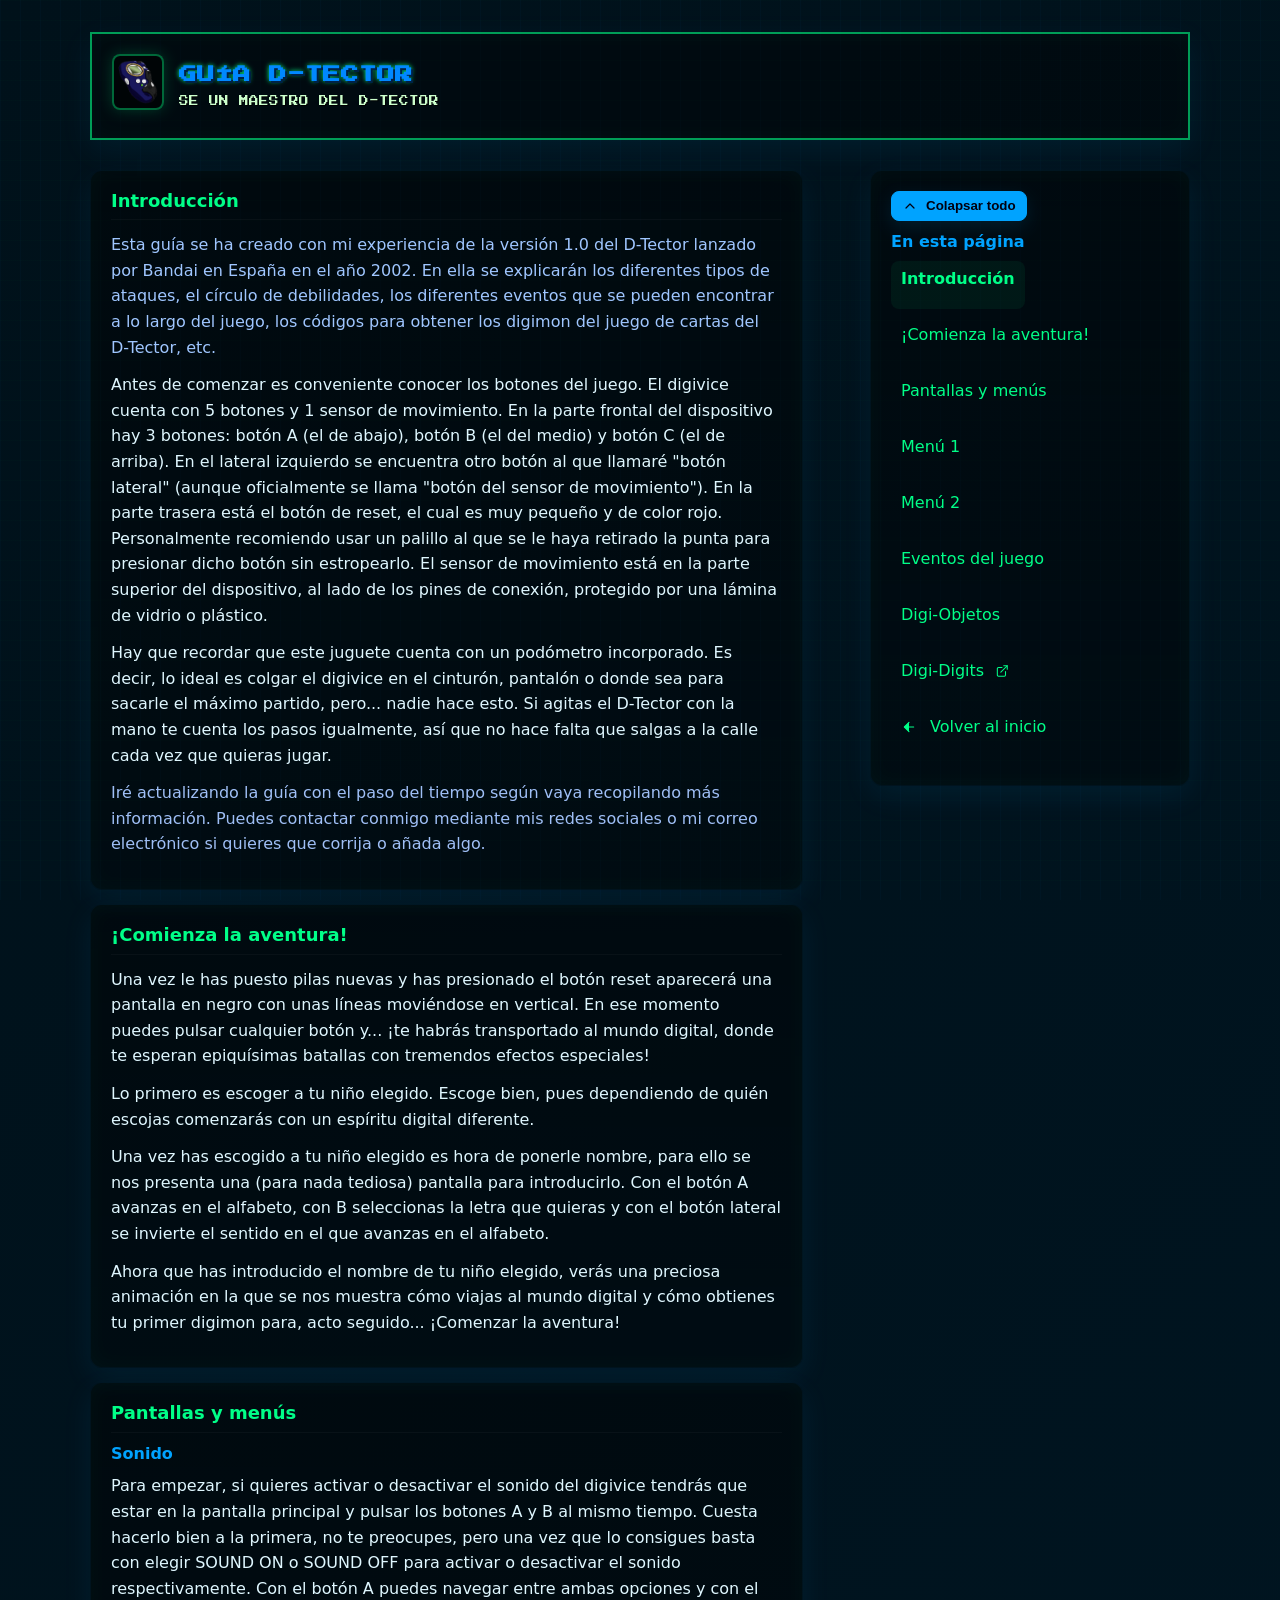
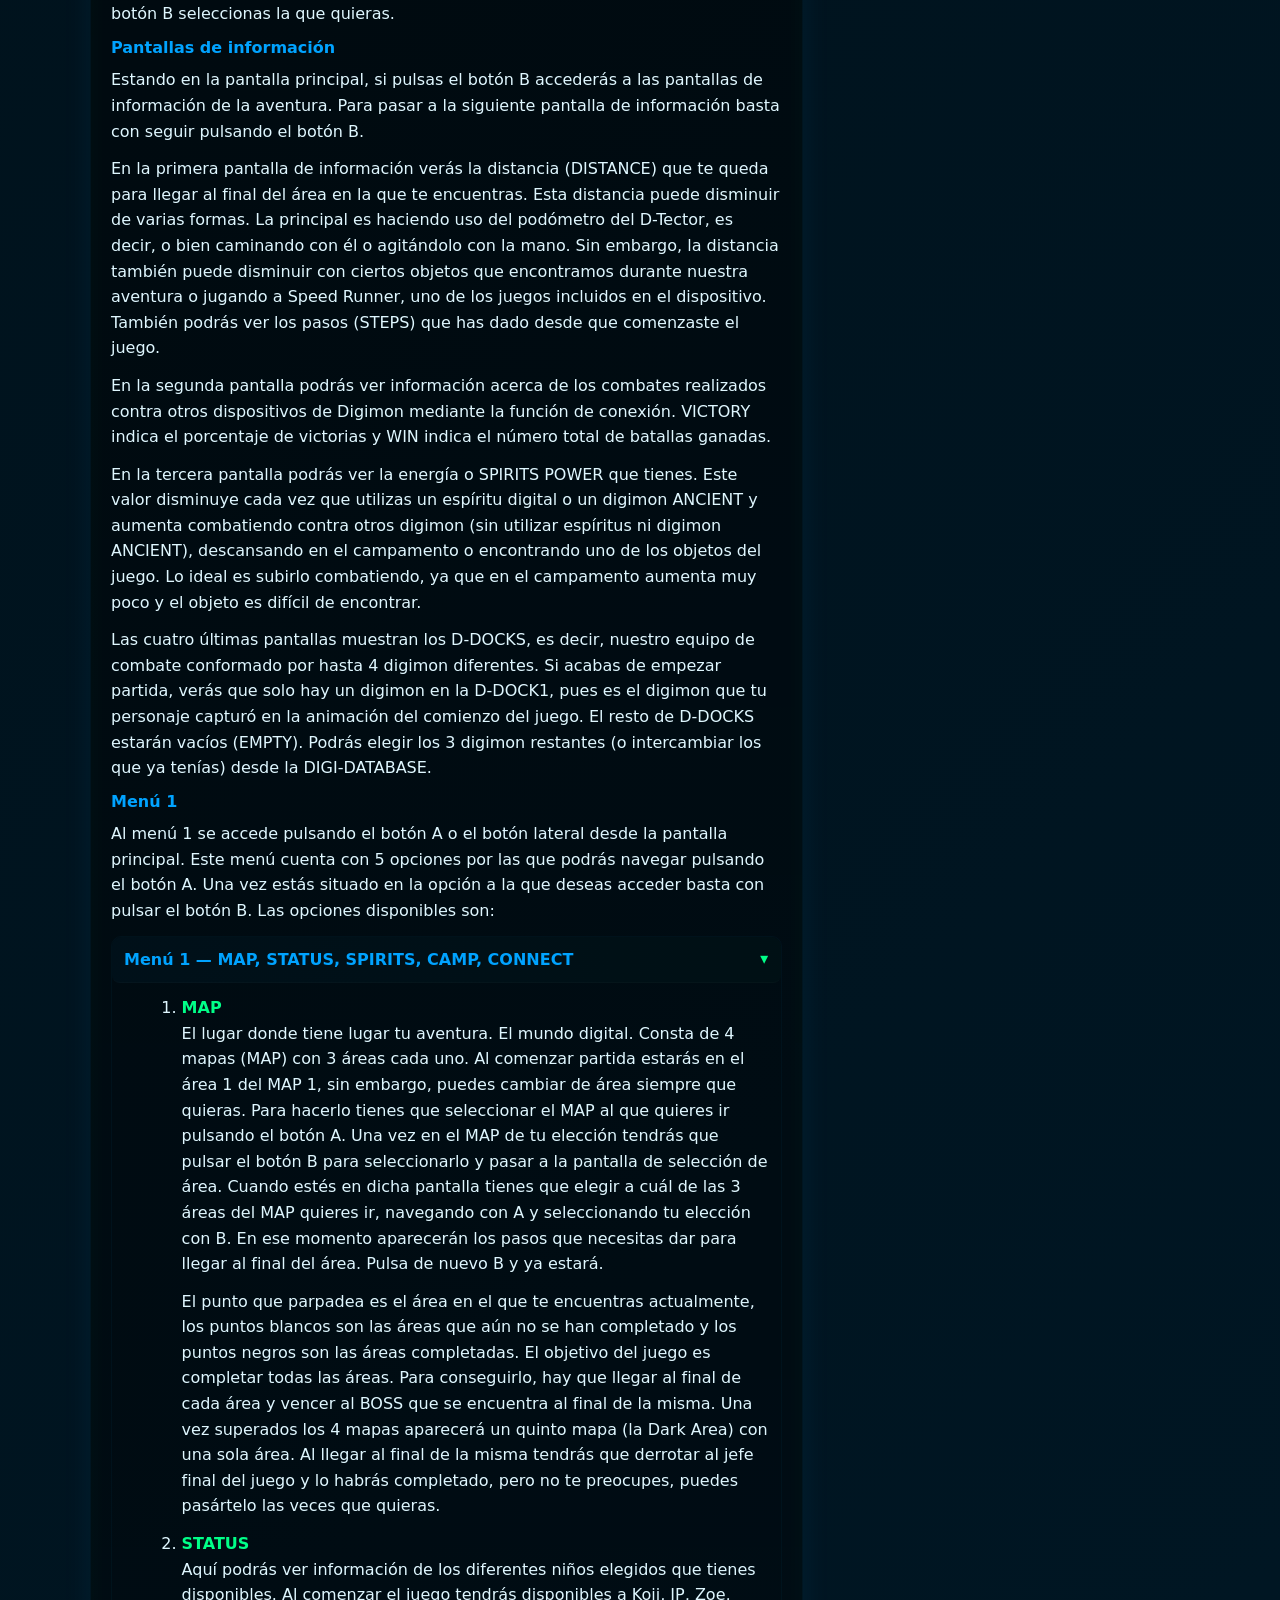
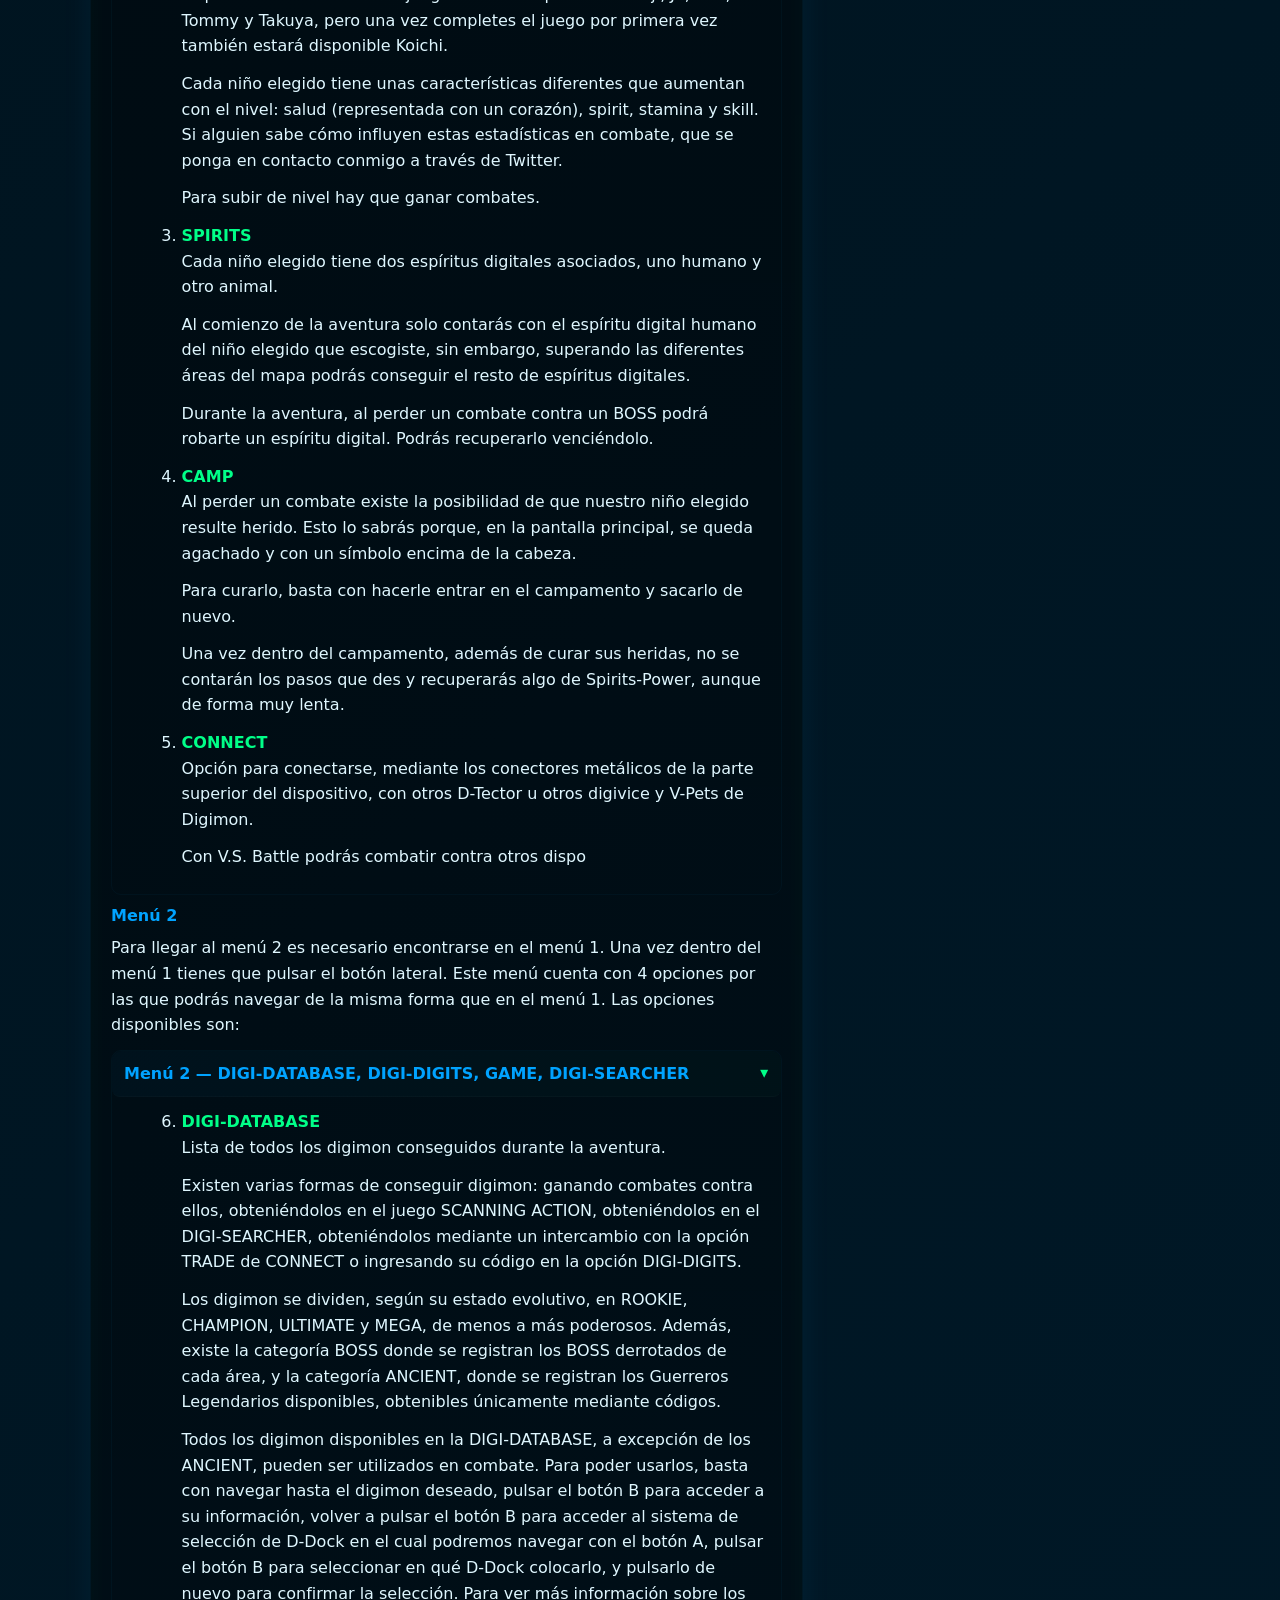
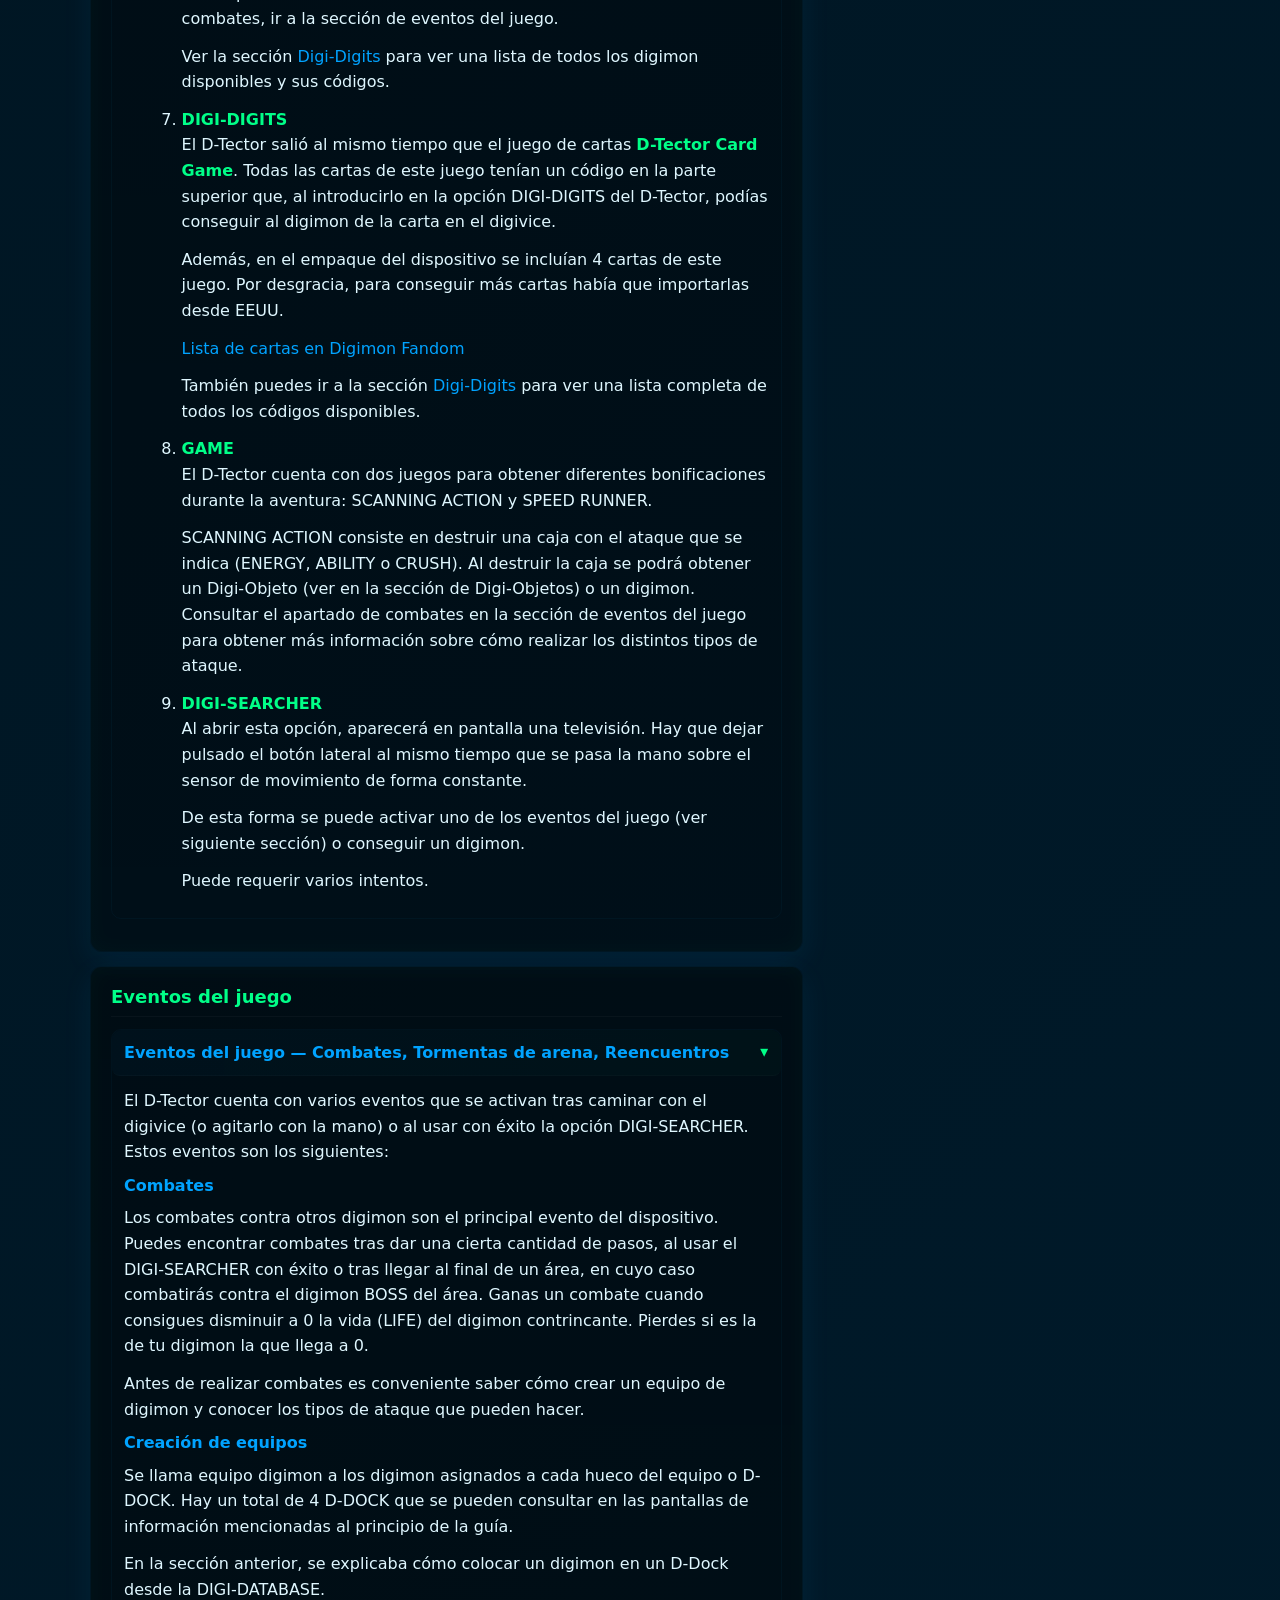
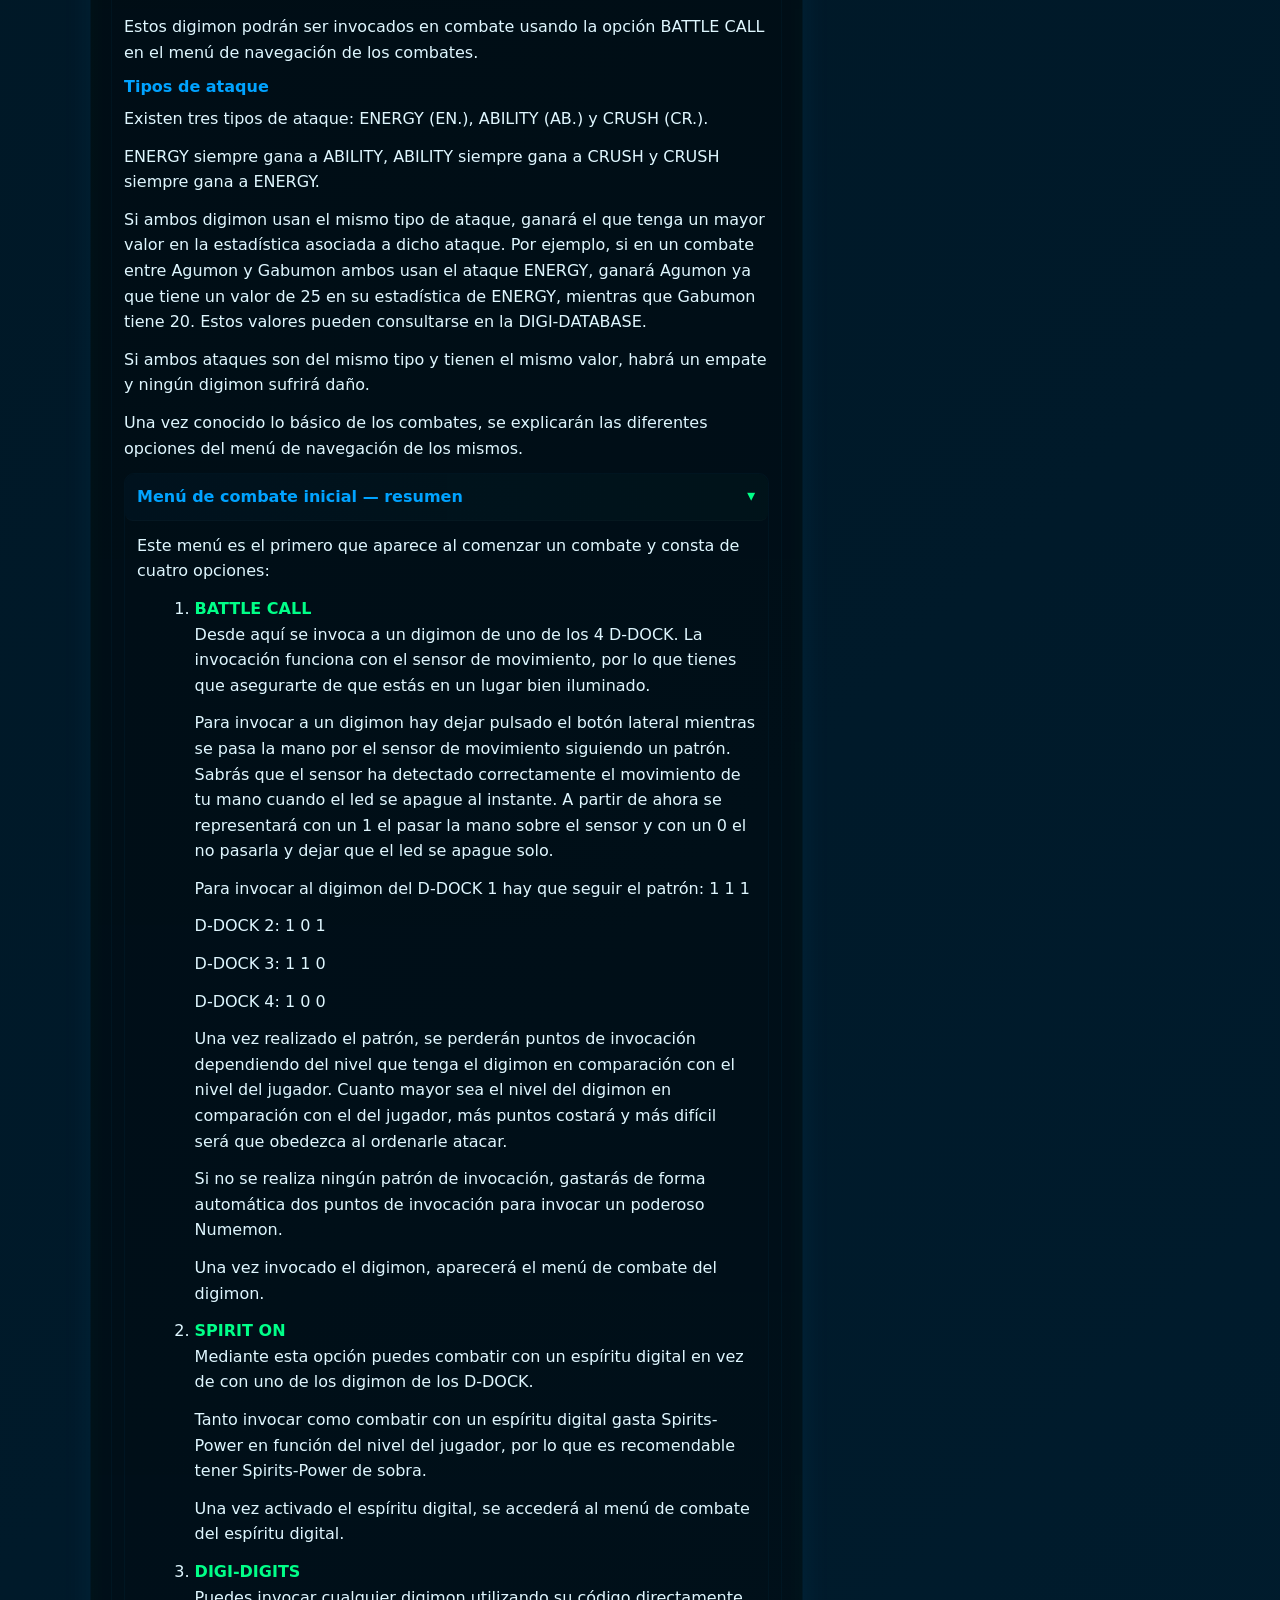
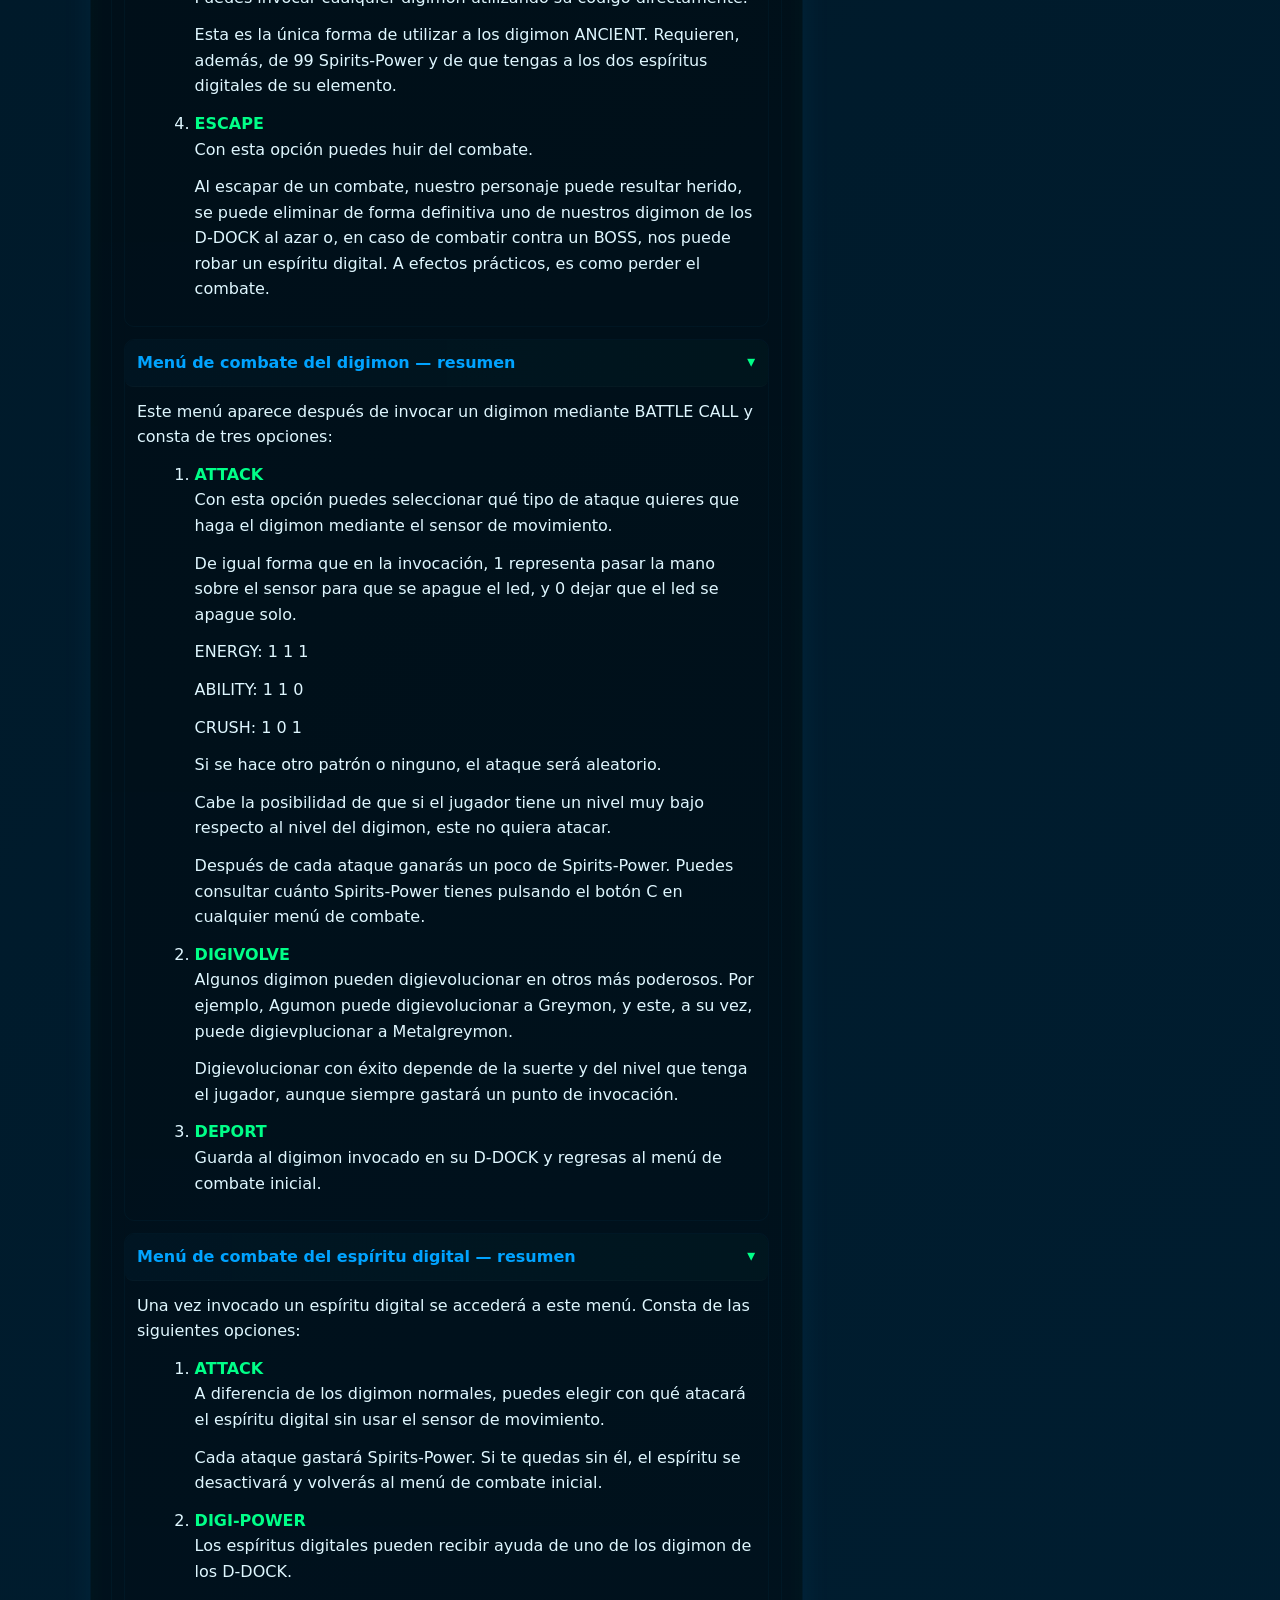
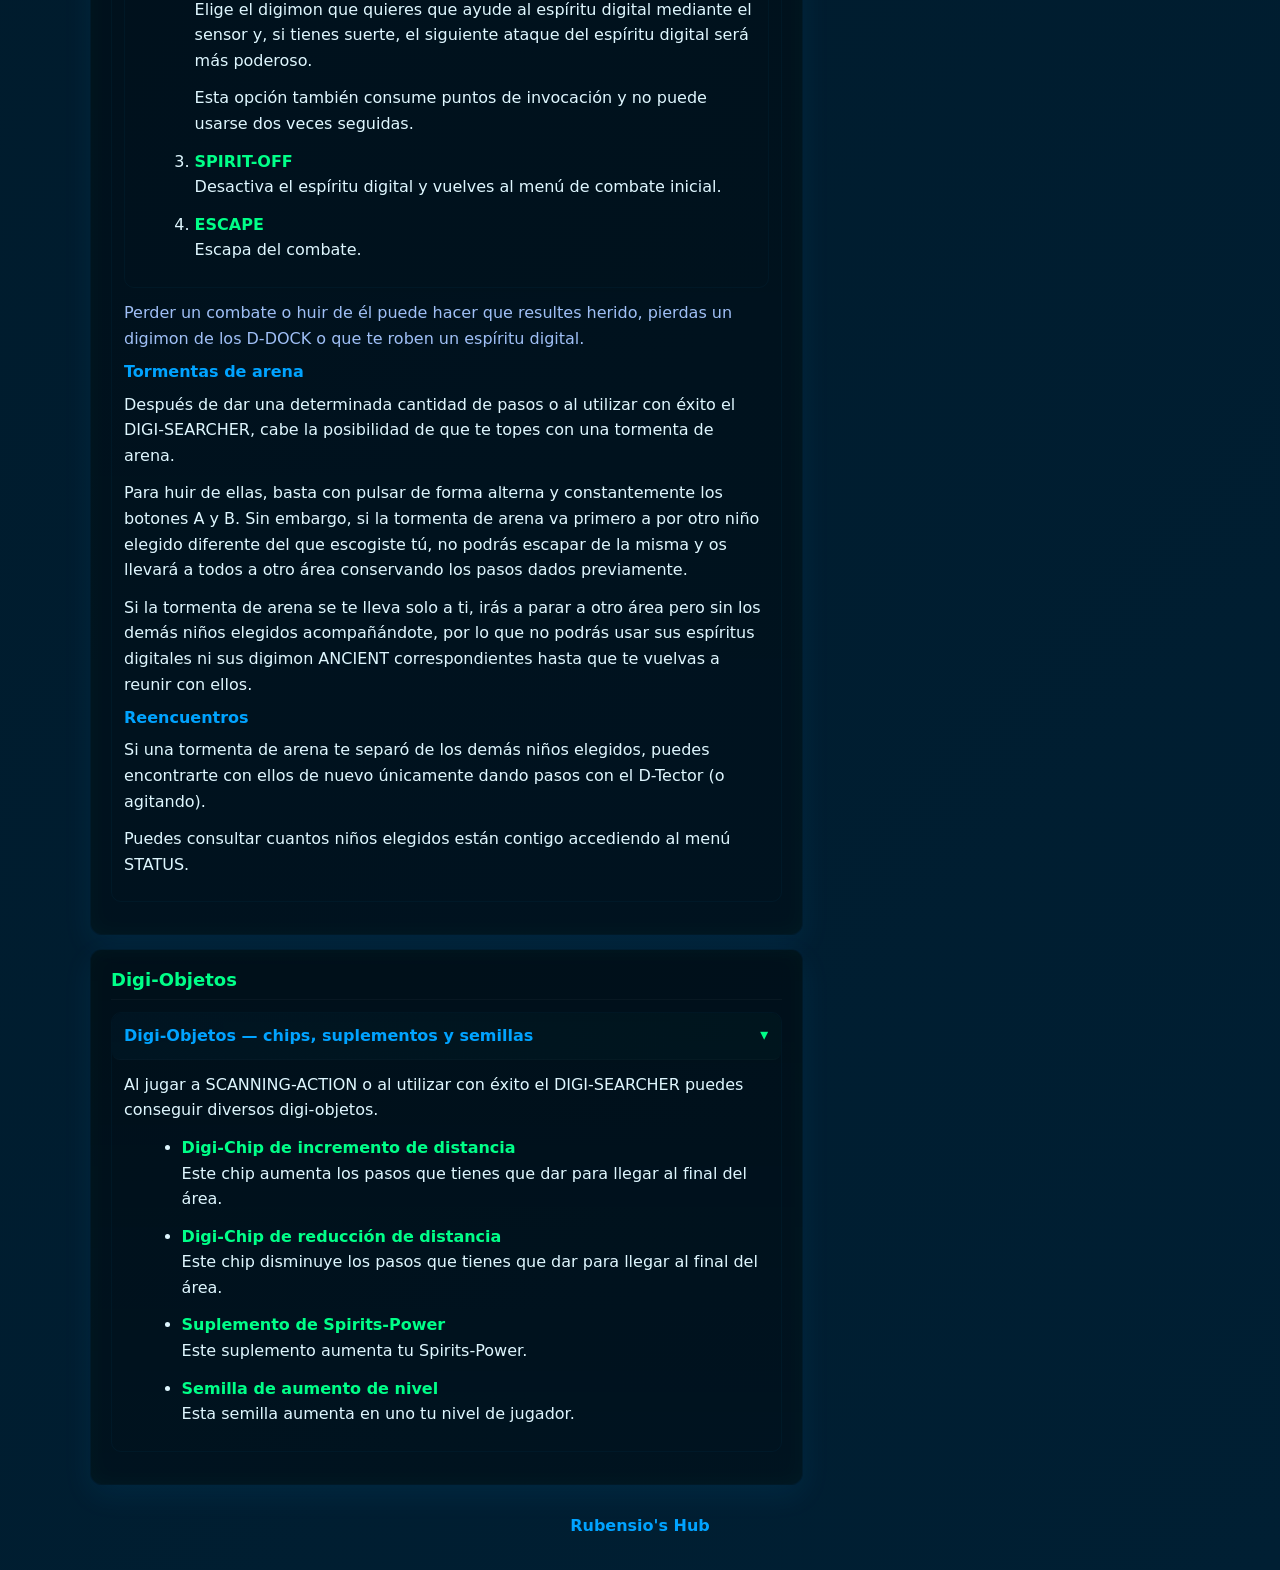
<file: projects/la-frontera-digimon/guia-d-tector.html>
<!doctype html>
<html lang="es">

<head>
    <meta charset="utf-8" />
    <meta name="viewport" content="width=device-width, initial-scale=1" />
    <title>Guía D-Tector — La Frontera Digimon</title>
    <meta name="description"
        content="Guía D-Tector — La Frontera Digimon. Guía completa y accesible sobre el D-Tector." />

    <link rel="stylesheet" href="assets/css/guia-d-tector.css" />
</head>

<body>
    <div class="digital-bg" aria-hidden="true"></div>

    <a class="skip-link" href="#main-content">Saltar al contenido</a>

    <div class="wrap" id="page">
        <header>
            <div class="header-left">
                <a href="index.html" aria-label="Ir a La Frontera Digimon — inicio">
                    <img class="header-icon" src="assets/images/icons/d-tector_transparent.png" alt="Logotipo"
                        loading="lazy" width="56" height="56">
                </a>
                <div class="brand">
                    <h1>GUÍA D-TECTOR</h1>
                    <p>SE UN MAESTRO DEL D-TECTOR</p>
                </div>
            </div>
            <div aria-hidden="true" style="width:1px;height:1px"></div>
        </header>

        <main id="main-content" tabindex="-1">
            <div class="content-grid">
                <!-- Contenido principal -->
                <div>
                    <article class="card prose" aria-labelledby="intro-title">
                        <h2 id="intro-title" class="section-title">Introducción</h2>
                        <p class="lead-paragraph">
                            Esta guía se ha creado con mi experiencia de la versión 1.0 del D-Tector lanzado por Bandai
                            en España en el año 2002.
                            En ella se explicarán los diferentes tipos de ataques, el círculo de debilidades, los
                            diferentes eventos que se pueden
                            encontrar a lo largo del juego, los códigos para obtener los digimon del juego de cartas del
                            D-Tector, etc.
                        </p>

                        <p>
                            Antes de comenzar es conveniente conocer los botones del juego. El digivice cuenta con 5
                            botones y 1 sensor de movimiento.
                            En la parte frontal del dispositivo hay 3 botones: botón A (el de abajo), botón B (el del
                            medio) y botón C (el de arriba).
                            En el lateral izquierdo se encuentra otro botón al que llamaré "botón lateral" (aunque
                            oficialmente se llama "botón del
                            sensor de movimiento").
                            En la parte trasera está el botón de reset, el cual es muy pequeño y de color rojo.
                            Personalmente recomiendo usar un palillo
                            al que se le haya retirado la punta para presionar dicho botón sin estropearlo.
                            El sensor de movimiento está en la parte superior del dispositivo, al lado de los pines de
                            conexión, protegido por una
                            lámina de vidrio o plástico.
                        </p>

                        <p>
                            Hay que recordar que este juguete cuenta con un podómetro incorporado. Es decir, lo ideal es
                            colgar el digivice en el cinturón,
                            pantalón o donde sea para sacarle el máximo partido, pero... nadie hace esto. Si agitas el
                            D-Tector con la mano te cuenta
                            los pasos igualmente, así que no hace falta que salgas a la calle cada vez que quieras
                            jugar.
                        </p>

                        <p class="muted">
                            Iré actualizando la guía con el paso del tiempo según vaya recopilando más información.
                            Puedes contactar conmigo mediante mis
                            redes sociales o mi correo electrónico si quieres que corrija o añada algo.
                        </p>
                    </article>

                    <article class="card prose" aria-labelledby="aventura-title">
                        <h2 id="aventura-title" class="section-title">¡Comienza la aventura!</h2>
                        <p>
                            Una vez le has puesto pilas nuevas y has presionado el botón reset aparecerá una pantalla en
                            negro con unas líneas
                            moviéndose en vertical. En ese momento puedes pulsar cualquier botón y... ¡te habrás
                            transportado al mundo digital, donde te esperan
                            epiquísimas batallas con tremendos efectos especiales!
                        </p>
                        <p>
                            Lo primero es escoger a tu niño elegido. Escoge bien, pues dependiendo de quién escojas
                            comenzarás con un espíritu digital diferente.
                        </p>
                        <p>
                            Una vez has escogido a tu niño elegido es hora de ponerle nombre, para ello se nos presenta
                            una (para nada tediosa)
                            pantalla para introducirlo. Con el botón A avanzas en el alfabeto, con B seleccionas la
                            letra que quieras y con el
                            botón lateral se invierte el sentido en el que avanzas en el alfabeto.
                        </p>
                        <p>
                            Ahora que has introducido el nombre de tu niño elegido, verás una preciosa animación en la
                            que se nos muestra cómo
                            viajas al mundo digital y cómo obtienes tu primer digimon para, acto seguido... ¡Comenzar la
                            aventura!
                        </p>
                    </article>

                    <article class="card prose" aria-labelledby="menus-title">
                        <h2 id="menus-title" class="section-title">Pantallas y menús</h2>

                        <section>
                            <h3>Sonido</h3>
                            <p>
                                Para empezar, si quieres activar o desactivar el sonido del digivice tendrás que estar
                                en la pantalla principal
                                y pulsar los botones A y B al mismo tiempo. Cuesta hacerlo bien a la primera, no te
                                preocupes, pero una vez que
                                lo consigues basta con elegir SOUND ON o SOUND OFF para activar o desactivar el sonido
                                respectivamente.
                                Con el botón A puedes navegar entre ambas opciones y con el botón B seleccionas la que
                                quieras.
                            </p>
                        </section>

                        <section>
                            <h3>Pantallas de información</h3>
                            <p>
                                Estando en la pantalla principal, si pulsas el botón B accederás a las pantallas de
                                información de la aventura. Para pasar a la siguiente pantalla de información basta con
                                seguir pulsando el botón B.
                            </p>
                            <p>
                                En la primera pantalla de información verás la distancia (DISTANCE) que te queda para
                                llegar al final del área en la que te encuentras. Esta distancia puede disminuir de
                                varias formas. La principal es haciendo uso del podómetro del D-Tector, es decir, o bien
                                caminando con él o agitándolo con la mano. Sin embargo, la distancia también puede
                                disminuir con ciertos objetos que encontramos durante nuestra aventura o jugando a Speed
                                Runner, uno de los juegos incluidos en el dispositivo. También podrás ver los pasos
                                (STEPS) que has dado desde que comenzaste el juego.
                            </p>
                            <p>
                                En la segunda pantalla podrás ver información acerca de los combates realizados contra
                                otros dispositivos de Digimon mediante la función de conexión. VICTORY indica el
                                porcentaje de victorias y WIN indica el número total de batallas ganadas.
                            </p>
                            <p>
                                En la tercera pantalla podrás ver la energía o SPIRITS POWER que tienes. Este valor
                                disminuye cada vez que utilizas un espíritu digital o un digimon ANCIENT y aumenta
                                combatiendo contra otros digimon (sin utilizar espíritus ni digimon ANCIENT),
                                descansando en el campamento o encontrando uno de los objetos del juego. Lo ideal es
                                subirlo combatiendo, ya que en el campamento aumenta muy poco y el objeto es difícil de
                                encontrar.
                            </p>
                            <p>
                                Las cuatro últimas pantallas muestran los D-DOCKS, es decir, nuestro equipo de combate
                                conformado por hasta 4 digimon diferentes. Si acabas de empezar partida, verás que solo
                                hay un digimon en la D-DOCK1, pues es el digimon que tu personaje capturó en la
                                animación del comienzo del juego. El resto de D-DOCKS estarán vacíos (EMPTY). Podrás
                                elegir los 3 digimon restantes (o intercambiar los que ya tenías) desde la
                                DIGI-DATABASE.
                            </p>
                        </section>

                        <section>
                            <h3>Menú 1</h3>
                            <p>
                                Al menú 1 se accede pulsando el botón A o el botón lateral desde la pantalla principal.
                                Este menú cuenta con 5 opciones por las que podrás navegar pulsando el botón A. Una vez
                                estás situado en la opción a la que deseas acceder basta con pulsar el botón B. Las
                                opciones disponibles son:
                            </p>

                            <details class="collapsible" id="menu1-details" open>
                                <summary aria-controls="menu1-body" aria-expanded="true">Menú 1 — MAP, STATUS, SPIRITS,
                                    CAMP, CONNECT</summary>
                                <div id="menu1-body" class="details-body">
                                    <ol>
                                        <li>
                                            <strong>MAP</strong>
                                            <p>El lugar donde tiene lugar tu aventura. El mundo digital. Consta de 4
                                                mapas (MAP) con 3 áreas cada uno. Al comenzar partida estarás en el área
                                                1 del MAP 1, sin embargo, puedes cambiar de área siempre que quieras.
                                                Para hacerlo tienes que seleccionar el MAP al que quieres ir pulsando el
                                                botón A. Una vez en el MAP de tu elección tendrás que pulsar el botón B
                                                para seleccionarlo y pasar a la pantalla de selección de área. Cuando
                                                estés en dicha pantalla tienes que elegir a cuál de las 3 áreas del MAP
                                                quieres ir, navegando con A y seleccionando tu elección con B. En ese
                                                momento aparecerán los pasos que necesitas dar para llegar al final del
                                                área. Pulsa de nuevo B y ya estará.</p>
                                            <p>El punto que parpadea es el área en el que te encuentras actualmente, los
                                                puntos blancos son las áreas que aún no se han completado y los puntos
                                                negros son las áreas completadas. El objetivo del juego es completar
                                                todas las áreas. Para conseguirlo, hay que llegar al final de cada área
                                                y vencer al BOSS que se encuentra al final de la misma. Una vez
                                                superados los 4 mapas aparecerá un quinto mapa (la Dark Area) con una
                                                sola área. Al llegar al final de la misma tendrás que derrotar al jefe
                                                final del juego y lo habrás completado, pero no te preocupes, puedes
                                                pasártelo las veces que quieras.</p>
                                        </li>

                                        <li>
                                            <strong>STATUS</strong>
                                            <p>Aquí podrás ver información de los diferentes niños elegidos que tienes
                                                disponibles. Al comenzar el juego tendrás disponibles a Koji, JP, Zoe,
                                                Tommy y Takuya, pero una vez completes el juego por primera vez también
                                                estará disponible Koichi.</p>
                                            <p>Cada niño elegido tiene unas características diferentes que aumentan con
                                                el nivel: salud (representada con un corazón), spirit, stamina y skill.
                                                Si alguien sabe cómo influyen estas estadísticas en combate, que se
                                                ponga en contacto conmigo a través de Twitter.</p>
                                            <p>Para subir de nivel hay que ganar combates.</p>
                                        </li>

                                        <li>
                                            <strong>SPIRITS</strong>
                                            <p>Cada niño elegido tiene dos espíritus digitales asociados, uno humano y
                                                otro animal.</p>
                                            <p>Al comienzo de la aventura solo contarás con el espíritu digital humano
                                                del niño elegido que escogiste, sin embargo, superando las diferentes
                                                áreas del mapa podrás conseguir el resto de espíritus digitales.</p>
                                            <p>Durante la aventura, al perder un combate contra un BOSS podrá robarte un
                                                espíritu digital. Podrás recuperarlo venciéndolo.</p>
                                        </li>

                                        <li>
                                            <strong>CAMP</strong>
                                            <p>Al perder un combate existe la posibilidad de que nuestro niño elegido
                                                resulte herido. Esto lo sabrás porque, en la pantalla principal, se
                                                queda agachado y con un símbolo encima de la cabeza.</p>
                                            <p>Para curarlo, basta con hacerle entrar en el campamento y sacarlo de
                                                nuevo.</p>
                                            <p>Una vez dentro del campamento, además de curar sus heridas, no se
                                                contarán los pasos que des y recuperarás algo de Spirits-Power, aunque
                                                de forma muy lenta.</p>
                                        </li>

                                        <li>
                                            <strong>CONNECT</strong>
                                            <p>Opción para conectarse, mediante los conectores metálicos de la parte
                                                superior del dispositivo, con otros D-Tector u otros digivice y V-Pets
                                                de Digimon.</p>
                                            <p>Con V.S. Battle podrás combatir contra otros dispo
                                        </li>
                                    </ol>
                                </div>
                            </details>
                        </section>

                        <section>
                            <h3>Menú 2</h3>
                            <p>
                                Para llegar al menú 2 es necesario encontrarse en el menú 1. Una vez dentro del menú 1
                                tienes que pulsar el botón lateral.
                                Este menú cuenta con 4 opciones por las que podrás navegar de la misma forma que en el
                                menú 1. Las opciones disponibles son:
                            </p>

                            <details class="collapsible" id="menu2-details" open>
                                <summary aria-controls="menu2-body" aria-expanded="true">Menú 2 — DIGI-DATABASE,
                                    DIGI-DIGITS, GAME, DIGI-SEARCHER</summary>
                                <div id="menu2-body" class="details-body">
                                    <ol start="6">
                                        <li>
                                            <strong>DIGI-DATABASE</strong>
                                            <p>Lista de todos los digimon conseguidos durante la aventura.</p>
                                            <p>Existen varias formas de conseguir digimon: ganando combates contra
                                                ellos, obteniéndolos en el juego SCANNING ACTION, obteniéndolos en el
                                                DIGI-SEARCHER, obteniéndolos mediante un intercambio con la opción TRADE
                                                de CONNECT o ingresando su código en la opción DIGI-DIGITS.</p>
                                            <p>Los digimon se dividen, según su estado evolutivo, en ROOKIE, CHAMPION,
                                                ULTIMATE y MEGA, de menos a más poderosos. Además, existe la categoría
                                                BOSS donde se registran los BOSS derrotados de cada área, y la categoría
                                                ANCIENT, donde se registran los Guerreros Legendarios disponibles,
                                                obtenibles únicamente mediante códigos.</p>
                                            <p>Todos los digimon disponibles en la DIGI-DATABASE, a excepción de los
                                                ANCIENT, pueden ser utilizados en combate. Para poder usarlos, basta con
                                                navegar hasta el digimon deseado, pulsar el botón B para acceder a su
                                                información, volver a pulsar el botón B para acceder al sistema de
                                                selección de D-Dock en el cual podremos navegar con el botón A, pulsar
                                                el botón B para seleccionar en qué D-Dock colocarlo, y pulsarlo de nuevo
                                                para confirmar la selección. Para ver más información sobre los
                                                combates, ir a la sección de eventos del juego.</p>
                                            <p>Ver la sección <a href="digidigits.html" target="_blank"
                                                    rel="noopener">Digi-Digits</a> para ver una lista de todos los
                                                digimon disponibles y sus códigos.</p>
                                        </li>

                                        <li>
                                            <strong>DIGI-DIGITS</strong>
                                            <p>El D-Tector salió al mismo tiempo que el juego de cartas <strong>D-Tector
                                                    Card Game</strong>. Todas las cartas de este juego tenían un código
                                                en la parte superior que, al introducirlo en la opción DIGI-DIGITS del
                                                D-Tector, podías conseguir al digimon de la carta en el digivice.</p>
                                            <p>Además, en el empaque del dispositivo se incluían 4 cartas de este juego.
                                                Por desgracia, para conseguir más cartas había que importarlas desde
                                                EEUU.</p>
                                            <p><a href="https://digimon.fandom.com/wiki/Card:D-Tector_Card_Game"
                                                    target="_blank" rel="noopener">Lista de cartas en Digimon Fandom</a>
                                            </p>
                                            <p>También puedes ir a la sección <a href="digidigits.html" target="_blank"
                                                    rel="noopener">Digi-Digits</a> para ver una lista completa de todos
                                                los códigos disponibles.</p>
                                        </li>

                                        <li>
                                            <strong>GAME</strong>
                                            <p>El D-Tector cuenta con dos juegos para obtener diferentes bonificaciones
                                                durante la aventura: SCANNING ACTION y SPEED RUNNER.</p>
                                            <p>SCANNING ACTION consiste en destruir una caja con el ataque que se indica
                                                (ENERGY, ABILITY o CRUSH). Al destruir la caja se podrá obtener un
                                                Digi-Objeto (ver en la sección de Digi-Objetos) o un digimon. Consultar
                                                el apartado de combates en la sección de eventos del juego para obtener
                                                más información sobre cómo realizar los distintos tipos de ataque.</p>
                                        </li>

                                        <li>
                                            <strong>DIGI-SEARCHER</strong>
                                            <p>Al abrir esta opción, aparecerá en pantalla una televisión. Hay que dejar
                                                pulsado el botón lateral al mismo tiempo que se pasa la mano sobre el
                                                sensor de movimiento de forma constante.</p>
                                            <p>De esta forma se puede activar uno de los eventos del juego (ver
                                                siguiente sección) o conseguir un digimon.</p>
                                            <p>Puede requerir varios intentos.</p>
                                        </li>
                                    </ol>
                                </div>
                            </details>
                        </section>
                    </article>

                    <article class="card prose" aria-labelledby="eventos-title">
                        <h2 id="eventos-title" class="section-title">Eventos del juego</h2>

                        <details class="collapsible" id="eventos-details" open>
                            <summary aria-controls="eventos-body" aria-expanded="true">Eventos del juego — Combates,
                                Tormentas de arena, Reencuentros</summary>
                            <div id="eventos-body" class="details-body">
                                <p>
                                    El D-Tector cuenta con varios eventos que se activan tras caminar con el digivice (o
                                    agitarlo con la mano) o al usar con éxito la opción DIGI-SEARCHER. Estos eventos son
                                    los siguientes:
                                </p>

                                <section>
                                    <h3>Combates</h3>
                                    <p>Los combates contra otros digimon son el principal evento del dispositivo. Puedes
                                        encontrar combates tras dar una cierta cantidad de pasos, al usar el
                                        DIGI-SEARCHER con éxito o tras llegar al final de un área, en cuyo caso
                                        combatirás contra el digimon BOSS del área. Ganas un combate cuando consigues
                                        disminuir a 0 la vida (LIFE) del digimon contrincante. Pierdes si es la de tu
                                        digimon la que llega a 0.</p>
                                    <p>Antes de realizar combates es conveniente saber cómo crear un equipo de digimon y
                                        conocer los tipos de ataque que pueden hacer.</p>

                                    <h4>Creación de equipos</h4>
                                    <p>Se llama equipo digimon a los digimon asignados a cada hueco del equipo o D-DOCK.
                                        Hay un total de 4 D-DOCK que se pueden consultar en las pantallas de información
                                        mencionadas al principio de la guía.</p>
                                    <p>En la sección anterior, se explicaba cómo colocar un digimon en un D-Dock desde
                                        la DIGI-DATABASE.</p>
                                    <p>Estos digimon podrán ser invocados en combate usando la opción BATTLE CALL en el
                                        menú de navegación de los combates.</p>

                                    <h4>Tipos de ataque</h4>
                                    <p>Existen tres tipos de ataque: ENERGY (EN.), ABILITY (AB.) y CRUSH (CR.).</p>
                                    <p>ENERGY siempre gana a ABILITY, ABILITY siempre gana a CRUSH y CRUSH siempre gana
                                        a ENERGY.</p>
                                    <p>Si ambos digimon usan el mismo tipo de ataque, ganará el que tenga un mayor valor
                                        en la estadística asociada a dicho ataque. Por ejemplo, si en un combate entre
                                        Agumon y Gabumon ambos usan el ataque ENERGY, ganará Agumon ya que tiene un
                                        valor de 25 en su estadística de ENERGY, mientras que Gabumon tiene 20. Estos
                                        valores pueden consultarse en la DIGI-DATABASE.</p>
                                    <p>Si ambos ataques son del mismo tipo y tienen el mismo valor, habrá un empate y
                                        ningún digimon sufrirá daño.</p>

                                    <p>Una vez conocido lo básico de los combates, se explicarán las diferentes opciones
                                        del menú de navegación de los mismos.</p>

                                    <details class="collapsible" id="combate-inicial-details" open>
                                        <summary aria-controls="combate-inicial-body" aria-expanded="true">Menú de
                                            combate inicial — resumen</summary>
                                        <div id="combate-inicial-body" class="details-body">
                                            <p>Este menú es el primero que aparece al comenzar un combate y consta de
                                                cuatro opciones:</p>
                                            <ol>
                                                <li>
                                                    <strong>BATTLE CALL</strong>
                                                    <p>Desde aquí se invoca a un digimon de uno de los 4 D-DOCK. La
                                                        invocación funciona con el sensor de movimiento, por lo que
                                                        tienes que asegurarte de que estás en un lugar bien iluminado.
                                                    </p>
                                                    <p>Para invocar a un digimon hay dejar pulsado el botón lateral
                                                        mientras se pasa la mano por el sensor de movimiento siguiendo
                                                        un patrón. Sabrás que el sensor ha detectado correctamente el
                                                        movimiento de tu mano cuando el led se apague al instante. A
                                                        partir de ahora se representará con un 1 el pasar la mano sobre
                                                        el sensor y con un 0 el no pasarla y dejar que el led se apague
                                                        solo.</p>
                                                    <p>Para invocar al digimon del D-DOCK 1 hay que seguir el patrón: 1
                                                        1 1</p>
                                                    <p>D-DOCK 2: 1 0 1</p>
                                                    <p>D-DOCK 3: 1 1 0</p>
                                                    <p>D-DOCK 4: 1 0 0</p>
                                                    <p>Una vez realizado el patrón, se perderán puntos de invocación
                                                        dependiendo del nivel que tenga el digimon en comparación con el
                                                        nivel del jugador. Cuanto mayor sea el nivel del digimon en
                                                        comparación con el del jugador, más puntos costará y más difícil
                                                        será que obedezca al ordenarle atacar.</p>
                                                    <p>Si no se realiza ningún patrón de invocación, gastarás de forma
                                                        automática dos puntos de invocación para invocar un poderoso
                                                        Numemon.</p>
                                                    <p>Una vez invocado el digimon, aparecerá el menú de combate del
                                                        digimon.</p>
                                                </li>

                                                <li>
                                                    <strong>SPIRIT ON</strong>
                                                    <p>Mediante esta opción puedes combatir con un espíritu digital en
                                                        vez de con uno de los digimon de los D-DOCK.</p>
                                                    <p>Tanto invocar como combatir con un espíritu digital gasta
                                                        Spirits-Power en función del nivel del jugador, por lo que es
                                                        recomendable tener Spirits-Power de sobra.</p>
                                                    <p>Una vez activado el espíritu digital, se accederá al menú de
                                                        combate del espíritu digital.</p>
                                                </li>

                                                <li>
                                                    <strong>DIGI-DIGITS</strong>
                                                    <p>Puedes invocar cualquier digimon utilizando su código
                                                        directamente.</p>
                                                    <p>Esta es la única forma de utilizar a los digimon ANCIENT.
                                                        Requieren, además, de 99 Spirits-Power y de que tengas a los dos
                                                        espíritus digitales de su elemento.</p>
                                                </li>

                                                <li>
                                                    <strong>ESCAPE</strong>
                                                    <p>Con esta opción puedes huir del combate.</p>
                                                    <p>Al escapar de un combate, nuestro personaje puede resultar
                                                        herido, se puede eliminar de forma definitiva uno de nuestros
                                                        digimon de los D-DOCK al azar o, en caso de combatir contra un
                                                        BOSS, nos puede robar un espíritu digital. A efectos prácticos,
                                                        es como perder el combate.</p>
                                                </li>
                                            </ol>
                                        </div>
                                    </details>

                                    <details class="collapsible" id="combate-digimon-details" open>
                                        <summary aria-controls="combate-digimon-body" aria-expanded="true">Menú de
                                            combate del digimon — resumen</summary>
                                        <div id="combate-digimon-body" class="details-body">
                                            <p>Este menú aparece después de invocar un digimon mediante BATTLE CALL y
                                                consta de tres opciones:</p>
                                            <ol>
                                                <li>
                                                    <strong>ATTACK</strong>
                                                    <p>Con esta opción puedes seleccionar qué tipo de ataque quieres que
                                                        haga el digimon mediante el sensor de movimiento.</p>
                                                    <p>De igual forma que en la invocación, 1 representa pasar la mano
                                                        sobre el sensor para que se apague el led, y 0 dejar que el led
                                                        se apague solo.</p>
                                                    <p>ENERGY: 1 1 1</p>
                                                    <p>ABILITY: 1 1 0</p>
                                                    <p>CRUSH: 1 0 1</p>
                                                    <p>Si se hace otro patrón o ninguno, el ataque será aleatorio.</p>
                                                    <p>Cabe la posibilidad de que si el jugador tiene un nivel muy bajo
                                                        respecto al nivel del digimon, este no quiera atacar.</p>
                                                    <p>Después de cada ataque ganarás un poco de Spirits-Power. Puedes
                                                        consultar cuánto Spirits-Power tienes pulsando el botón C en
                                                        cualquier menú de combate.</p>
                                                </li>

                                                <li>
                                                    <strong>DIGIVOLVE</strong>
                                                    <p>Algunos digimon pueden digievolucionar en otros más poderosos.
                                                        Por ejemplo, Agumon puede digievolucionar a Greymon, y este, a
                                                        su vez, puede digievplucionar a Metalgreymon.</p>
                                                    <p>Digievolucionar con éxito depende de la suerte y del nivel que
                                                        tenga el jugador, aunque siempre gastará un punto de invocación.
                                                    </p>
                                                </li>

                                                <li>
                                                    <strong>DEPORT</strong>
                                                    <p>Guarda al digimon invocado en su D-DOCK y regresas al menú de
                                                        combate inicial.</p>
                                                </li>
                                            </ol>
                                        </div>
                                    </details>

                                    <details class="collapsible" id="combate-spirit-details" open>
                                        <summary aria-controls="combate-spirit-body" aria-expanded="true">Menú de
                                            combate del espíritu digital — resumen</summary>
                                        <div id="combate-spirit-body" class="details-body">
                                            <p>Una vez invocado un espíritu digital se accederá a este menú. Consta de
                                                las siguientes opciones:</p>
                                            <ol>
                                                <li>
                                                    <strong>ATTACK</strong>
                                                    <p>A diferencia de los digimon normales, puedes elegir con qué
                                                        atacará el espíritu digital sin usar el sensor de movimiento.
                                                    </p>
                                                    <p>Cada ataque gastará Spirits-Power. Si te quedas sin él, el
                                                        espíritu se desactivará y volverás al menú de combate inicial.
                                                    </p>
                                                </li>

                                                <li>
                                                    <strong>DIGI-POWER</strong>
                                                    <p>Los espíritus digitales pueden recibir ayuda de uno de los
                                                        digimon de los D-DOCK.</p>
                                                    <p>Elige el digimon que quieres que ayude al espíritu digital
                                                        mediante el sensor y, si tienes suerte, el siguiente ataque del
                                                        espíritu digital será más poderoso.</p>
                                                    <p>Esta opción también consume puntos de invocación y no puede
                                                        usarse dos veces seguidas.</p>
                                                </li>

                                                <li>
                                                    <strong>SPIRIT-OFF</strong>
                                                    <p>Desactiva el espíritu digital y vuelves al menú de combate
                                                        inicial.</p>
                                                </li>

                                                <li>
                                                    <strong>ESCAPE</strong>
                                                    <p>Escapa del combate.</p>
                                                </li>
                                            </ol>
                                        </div>
                                    </details>

                                    <p class="muted">Perder un combate o huir de él puede hacer que resultes herido,
                                        pierdas un digimon de los D-DOCK o que te roben un espíritu digital.</p>
                                </section>

                                <section>
                                    <h3>Tormentas de arena</h3>
                                    <p>Después de dar una determinada cantidad de pasos o al utilizar con éxito el
                                        DIGI-SEARCHER, cabe la posibilidad de que te topes con una tormenta de arena.
                                    </p>
                                    <p>Para huir de ellas, basta con pulsar de forma alterna y constantemente los
                                        botones A y B. Sin embargo, si la tormenta de arena va primero a por otro niño
                                        elegido diferente del que escogiste tú, no podrás escapar de la misma y os
                                        llevará a todos a otro área conservando los pasos dados previamente.</p>
                                    <p>Si la tormenta de arena se te lleva solo a ti, irás a parar a otro área pero sin
                                        los demás niños elegidos acompañándote, por lo que no podrás usar sus espíritus
                                        digitales ni sus digimon ANCIENT correspondientes hasta que te vuelvas a reunir
                                        con ellos.</p>
                                </section>

                                <section>
                                    <h3>Reencuentros</h3>
                                    <p>Si una tormenta de arena te separó de los demás niños elegidos, puedes
                                        encontrarte con ellos de nuevo únicamente dando pasos con el D-Tector (o
                                        agitando).</p>
                                    <p>Puedes consultar cuantos niños elegidos están contigo accediendo al menú STATUS.
                                    </p>
                                </section>
                            </div>
                        </details>
                    </article>

                    <article class="card prose" aria-labelledby="objetos-title">
                        <h2 id="objetos-title" class="section-title">Digi-Objetos</h2>

                        <details class="collapsible" id="objetos-details" open>
                            <summary aria-controls="objetos-body" aria-expanded="true">Digi-Objetos — chips,
                                suplementos y semillas</summary>
                            <div id="objetos-body" class="details-body">
                                <p>Al jugar a SCANNING-ACTION o al utilizar con éxito el DIGI-SEARCHER puedes conseguir
                                    diversos digi-objetos.</p>

                                <ul>
                                    <li>
                                        <strong>Digi-Chip de incremento de distancia</strong>
                                        <p>Este chip aumenta los pasos que tienes que dar para llegar al final del área.
                                        </p>
                                    </li>

                                    <li>
                                        <strong>Digi-Chip de reducción de distancia</strong>
                                        <p>Este chip disminuye los pasos que tienes que dar para llegar al final del
                                            área.</p>
                                    </li>

                                    <li>
                                        <strong>Suplemento de Spirits-Power</strong>
                                        <p>Este suplemento aumenta tu Spirits-Power.</p>
                                    </li>

                                    <li>
                                        <strong>Semilla de aumento de nivel</strong>
                                        <p>Esta semilla aumenta en uno tu nivel de jugador.</p>
                                    </li>
                                </ul>
                            </div>
                        </details>
                    </article>
                </div>

                <!-- Aside / navegación rápida -->
                <aside id="aside-nav" class="aside-card card" aria-label="Navegación rápida" aria-hidden="true">
                    <div class="aside-controls" role="region" aria-label="Controles de la guía">
                        <!-- Toggle All: por defecto activo (todo expandido) -->
                        <button id="toggle-all" class="toggle-btn active" aria-pressed="true"
                            aria-label="Colapsar todo">
                            <!-- Arrow icon: points down by default, rotated via .active to point up -->
                            <svg class="arrow" viewBox="0 0 24 24" width="16" height="16" aria-hidden="true"
                                focusable="false" fill="none" stroke="currentColor" stroke-width="1.8"
                                stroke-linecap="round" stroke-linejoin="round">
                                <path d="M6 9l6 6 6-6"></path>
                            </svg>
                            <span class="toggle-label">Colapsar todo</span>
                        </button>
                    </div>

                    <h3 style="margin-top:0">En esta página</h3>
                    <nav aria-label="Tabla de contenidos">
                        <ul>
                            <li><a href="#intro-title">Introducción</a></li>
                            <li><a href="#aventura-title">¡Comienza la aventura!</a></li>
                            <li><a href="#menus-title">Pantallas y menús</a></li>
                            <li><a href="#menu1-details">Menú 1</a></li>
                            <li><a href="#menu2-details">Menú 2</a></li>
                            <li><a href="#eventos-title">Eventos del juego</a></li>
                            <li><a href="#objetos-details">Digi-Objetos</a></li>
                            <li>
                                <a href="digi-digits.html" target="_blank" rel="noopener"
                                    aria-label="Digi-Digits (se abre en una nueva pestaña)">
                                    Digi-Digits
                                    <svg class="icon-external" xmlns="http://www.w3.org/2000/svg" width="14" height="14"
                                        viewBox="0 0 24 24" fill="none" stroke="currentColor" stroke-width="1.8"
                                        stroke-linecap="round" stroke-linejoin="round"
                                        style="margin-left:6px; vertical-align:middle;">
                                        <path d="M18 13v6a2 2 0 0 1-2 2H6a2 2 0 0 1-2-2V8a2 2 0 0 1 2-2h6" />
                                        <polyline points="15 3 21 3 21 9" />
                                        <line x1="10" y1="14" x2="21" y2="3" />
                                    </svg>
                                </a>
                            </li>
                            <li>
                                <a href="index.html" rel="noopener" aria-label="Volver al inicio">
                                    <!-- Icono flecha atrás -->
                                    <svg class="icon-back" viewBox="0 0 24 24" aria-hidden="true" focusable="false"
                                        xmlns="http://www.w3.org/2000/svg">
                                        <path d="M19 12H6" stroke="currentColor" stroke-width="1.6"
                                            stroke-linecap="round" stroke-linejoin="round" />
                                        <path d="M12 19l-7-7 7-7" stroke="currentColor" stroke-width="1.6"
                                            stroke-linecap="round" stroke-linejoin="round" />
                                    </svg>
                                    Volver al inicio
                                </a>
                            </li>
                        </ul>
                    </nav>
                </aside>
            </div>
        </main>

        <footer>
            <div class="muted" style="text-align:center; margin-top:14px;">
                <a href="https://rubendmr96.github.io/rubensioshub/" rel="noopener noreferrer"
                    style="color:var(--neon-blue);text-decoration:none;font-weight:700">Rubensio's Hub</a>
            </div>
        </footer>
    </div>

    <!-- Backdrop for mobile aside overlay -->
    <div id="aside-backdrop" class="aside-backdrop" aria-hidden="true"></div>

    <!-- Botón índice flotante (móvil): colocado fuera del header para garantizar posición bottom-right -->
    <button id="toc-toggle" class="toc-toggle" aria-controls="aside-nav" aria-expanded="false"
        aria-label="Mostrar índice" title="Mostrar índice">Índice</button>

    <a href="index.html" class="back-button" aria-label="Volver al inicio">
        <svg class="icon-back" viewBox="0 0 24 24" aria-hidden="true" focusable="false"
            xmlns="http://www.w3.org/2000/svg">
            <path d="M19 12H6" stroke="currentColor" stroke-width="1.6" stroke-linecap="round"
                stroke-linejoin="round" />
            <path d="M12 19l-7-7 7-7" stroke="currentColor" stroke-width="1.6" stroke-linecap="round"
                stroke-linejoin="round" />
        </svg>
        <span class="back-label">Volver</span>
    </a>


    <script src="assets/js/guia-d-tector.js"></script>
</body>

</html>
</file>
<file: assets/css/main.css>
@import url('https://fonts.googleapis.com/css2?family=Press+Start+2P&display=swap');

:root {
    --primary-green: #00ff88;
    --primary-blue: #0088ff;
    --dark-green: #004422;
    --dark-blue: #002244;
    --cyber-glow: rgba(0, 255, 136, 0.3);
    --glass-bg: rgba(0, 0, 0, 0.4);
    --border-glow: rgba(0, 255, 136, 0.6);
    --radius: 8px;
    --shadow-cyber: 0 0 10px rgba(0, 255, 136, 0.1);
    --max-width: 1100px;
    --deprecated-accent: linear-gradient(135deg, #ff6600, #ff9933);
    --construction-accent: linear-gradient(135deg, #ffd700, #ffcc00);
}

* {
    margin: 0;
    padding: 0;
    box-sizing: border-box;
}

html,
body {
    height: 100%;
    overflow-x: hidden;
}

body {
    font-family: 'Press Start 2P', cursive;
    /* Fondo estático más simple */
    background: linear-gradient(45deg, #003300, #001133, #002244);
    color: var(--primary-green);
    -webkit-font-smoothing: antialiased;
    -moz-osx-font-smoothing: grayscale;
    display: flex;
    justify-content: center;
    padding: 32px 16px;
    position: relative;
    min-height: 100vh;
}

/* Fondo simplificado - sin animación constante */
.digital-bg {
    position: fixed;
    top: 0;
    left: 0;
    width: 100%;
    height: 100%;
    background:
        linear-gradient(90deg, transparent 98%, #00ff8810 100%),
        linear-gradient(180deg, transparent 98%, #0088ff10 100%);
    background-size: 20px 20px;
    z-index: -2;
    /* Animación removida para reducir CPU */
}

.digital-bg::before {
    content: '';
    position: absolute;
    inset: 0;
    background: radial-gradient(circle at center, transparent 0%, rgba(0, 0, 0, 0.2) 70%);
    z-index: -1;
}

.wrap {
    width: 100%;
    max-width: var(--max-width);
    position: relative;
    z-index: 1;
}

header {
    display: flex;
    align-items: center;
    justify-content: space-between;
    gap: 16px;
    margin-bottom: 30px;
    background: var(--glass-bg);
    border: 2px solid var(--border-glow);
    box-shadow: var(--shadow-cyber);
    padding: 20px;
    position: relative;
    /* backdrop-filter removido para mejor rendimiento */
}

/* Animación de borde simplificada - solo en hover */
header:hover::before {
    content: '';
    position: absolute;
    inset: -2px;
    background: linear-gradient(45deg,
            rgba(0, 255, 136, 0.8),
            rgba(0, 136, 255, 0.8));
    z-index: -1;
    opacity: 0.8;
}

.brand {
    display: flex;
    gap: 12px;
    align-items: center;
}

.logo {
    width: 56px;
    height: 56px;
    border-radius: var(--radius);
    background: linear-gradient(135deg, var(--primary-green), var(--primary-blue));
    display: flex;
    align-items: center;
    justify-content: center;
    color: #000000;
    font-weight: 700;
    box-shadow: var(--shadow-cyber);
    flex: 0 0 56px;
    font-size: 0.8rem;
    text-shadow: none;
}

h1 {
    font-size: 1.2rem;
    margin: 0;
    color: var(--primary-blue);
    /* Text-shadow simplificado */
    text-shadow: 2px 2px 0px var(--dark-blue), 0 0 5px var(--primary-green);
    line-height: 1.4;
    /* Animación removida */
}

/* Animación solo en hover para el título */
h1:hover {
    text-shadow: 2px 2px 0px var(--dark-blue), 0 0 8px var(--primary-green), 0 0 16px var(--primary-green);
    transition: text-shadow 0.3s ease;
}

p.lead {
    margin: 8px 0 0 0;
    color: #ccffcc;
    font-size: 0.6rem;
    line-height: 1.6;
    text-shadow: 1px 1px 0px #000000;
}

.grid {
    display: grid;
    grid-template-columns: repeat(3, 1fr);
    gap: 20px;
    margin-top: 22px;
}

@media (max-width:980px) {
    .grid {
        grid-template-columns: repeat(2, 1fr);
    }
}

@media (max-width:640px) {
    .grid {
        grid-template-columns: 1fr;
    }

    header {
        flex-direction: column;
        align-items: flex-start;
        padding: 15px;
    }

    .brand h1 {
        font-size: 1rem;
        text-shadow: 1px 1px 0px var(--dark-blue), 0 0 3px var(--primary-green);
    }

    p.lead {
        font-size: 0.55rem;
    }
}

.card {
    background: var(--glass-bg);
    border-radius: var(--radius);
    padding: 18px;
    box-shadow: var(--shadow-cyber);
    border: 2px solid var(--border-glow);
    display: flex;
    gap: 15px;
    align-items: flex-start;
    transition: transform 0.3s ease, box-shadow 0.3s ease;
    position: relative;
    /* backdrop-filter removido */
}

/* Efectos solo en hover para reducir carga constante */
.card:hover {
    transform: translateY(-4px);
    box-shadow: 0 0 20px rgba(0, 255, 136, 0.3);
}

.card:hover::before {
    content: '';
    position: absolute;
    inset: -2px;
    background: linear-gradient(45deg,
            rgba(0, 255, 136, 0.6),
            rgba(0, 136, 255, 0.6));
    z-index: -1;
    opacity: 0.8;
    border-radius: calc(var(--radius) + 2px);
}

/* Estilos deprecado simplificados */
.card.deprecated {
    border-color: rgba(255, 153, 51, 0.95);
    filter: grayscale(8%);
    box-shadow: 0 0 15px rgba(255, 153, 51, 0.15);
}

.card.deprecated::after {
    content: 'DEPRECADO';
    position: absolute;
    top: 8px;
    right: 8px;
    background: var(--deprecated-accent);
    color: #000;
    padding: 4px 8px;
    font-size: 0.55rem;
    font-weight: 700;
    border-radius: 4px;
    transform: rotate(10deg);
    box-shadow: 0 2px 6px rgba(0, 0, 0, 0.35);
    pointer-events: none;
    z-index: 2;
}

/* Construcción simplificado */
.card.construction {
    border-color: rgba(255, 204, 0, 0.95);
    box-shadow: 0 0 15px rgba(255, 204, 0, 0.12);
    /* Animación removida */
}

.card.construction::after {
    content: 'EN CONSTRUCCIÓN';
    position: absolute;
    top: 8px;
    right: 8px;
    background: var(--construction-accent);
    color: #000;
    padding: 4px 8px;
    font-size: 0.55rem;
    font-weight: 700;
    border-radius: 4px;
    transform: rotate(6deg);
    box-shadow: 0 2px 6px rgba(0, 0, 0, 0.35);
    pointer-events: none;
    z-index: 2;
}

/* Icono simplificado */
.icon {
    width: 56px;
    height: 56px;
    border-radius: var(--radius);
    overflow: hidden;
    display: flex;
    align-items: center;
    justify-content: center;
    flex: 0 0 56px;
    border: 2px solid rgba(0, 255, 136, 0.4);
    background: rgba(0, 0, 0, 0.6);
    box-shadow: 0 0 8px rgba(0, 255, 136, 0.1);
    padding: 4px;
    position: relative;
}

/* Efecto shine solo en hover */
.icon:hover::before {
    content: '';
    position: absolute;
    inset: 0;
    background: linear-gradient(45deg,
            transparent,
            rgba(0, 255, 136, 0.1),
            transparent);
    opacity: 1;
}

.icon img {
    display: block;
    width: auto;
    height: auto;
    max-width: 100%;
    max-height: 100%;
    object-fit: contain;
    object-position: center;
    background: transparent;
    padding: 0;
    margin: auto;
    box-shadow: none;
    border-radius: 4px;
    position: relative;
    z-index: 1;
}

.icon img.no-crop {
    object-fit: contain;
    background: transparent;
    padding: 0;
    max-width: 100%;
    max-height: 100%;
    width: auto;
    height: auto;
}

.icon svg rect {
    fill: none !important;
}

.icon svg {
    position: relative;
    z-index: 1;
}

.meta {
    flex: 1;
}

.meta h3 {
    margin: 0;
    font-size: 0.7rem;
    color: var(--primary-green);
    text-shadow: 1px 1px 0px var(--dark-green);
    line-height: 1.4;
    margin-bottom: 8px;
}

.meta p {
    margin: 0;
    color: #ccffcc;
    font-size: 0.5rem;
    line-height: 1.6;
    text-shadow: 1px 1px 0px #000000;
}

.card a.open {
    background: linear-gradient(145deg, rgba(0, 102, 68, 0.9), rgba(0, 255, 136, 0.9));
    color: #000000;
    padding: 10px 12px;
    border-radius: var(--radius);
    text-decoration: none;
    font-size: 0.5rem;
    align-self: center;
    border: 2px solid rgba(0, 255, 136, 0.8);
    text-shadow: none;
    font-weight: bold;
    transition: all 0.3s ease;
    position: relative;
    overflow: hidden;
}

.card a.open:hover {
    background: linear-gradient(145deg, rgba(0, 255, 136, 0.9), rgba(68, 255, 170, 0.9));
    transform: translateY(-2px);
    box-shadow: 0 4px 8px rgba(0, 255, 136, 0.5);
}

.card a.open::before {
    content: '';
    position: absolute;
    inset: 0;
    left: -100%;
    background: linear-gradient(90deg, transparent, rgba(255, 255, 255, 0.5), transparent);
    transition: left 0.5s;
}

.card a.open:hover::before {
    left: 100%;
}

.placeholder {
    color: #ccffcc;
    font-size: 0.6rem;
    text-align: center;
    padding: 20px;
    text-shadow: 1px 1px 0px #000000;
}

footer {
    margin-top: 30px;
    background: var(--glass-bg);
    border: 2px solid var(--border-glow);
    box-shadow: var(--shadow-cyber);
    padding: 20px;
    position: relative;
    border-radius: var(--radius);
}

footer:hover::before {
    content: '';
    position: absolute;
    inset: -2px;
    background: linear-gradient(45deg,
            rgba(0, 255, 136, 0.6),
            rgba(0, 136, 255, 0.6));
    z-index: -1;
    opacity: 0.4;
    border-radius: calc(var(--radius) + 2px);
}

.footer-content {
    display: grid;
    grid-template-columns: repeat(auto-fit, minmax(200px, 1fr));
    gap: 20px;
    text-align: left;
}

.footer-section h4 {
    color: var(--primary-blue);
    font-size: 0.6rem;
    margin-bottom: 12px;
    text-shadow: 1px 1px 0px var(--dark-blue);
}

.footer-section a {
    color: var(--primary-green);
    text-decoration: none;
    font-weight: bold;
    text-shadow: 1px 1px 0px var(--dark-green);
    font-size: 0.5rem;
    transition: all 0.3s ease;
}

.footer-section a:hover {
    color: var(--primary-blue);
    text-shadow: 1px 1px 0px var(--dark-blue);
    transform: translateY(-1px);
}

.social-links {
    display: flex;
    flex-direction: column;
    gap: 8px;
}

.social-links a {
    display: flex;
    align-items: center;
    gap: 8px;
    padding: 6px 8px;
    border-radius: 4px;
    background: rgba(0, 0, 0, 0.3);
    border: 1px solid rgba(0, 255, 136, 0.3);
    transition: all 0.3s ease;
}

.social-links a:hover {
    background: rgba(0, 255, 136, 0.1);
    border-color: rgba(0, 255, 136, 0.6);
    transform: translateY(-2px);
}

.social-links svg {
    flex-shrink: 0;
}

@media (max-width:640px) {
    body {
        padding: 20px 12px;
    }

    header {
        flex-direction: column;
        align-items: flex-start;
        padding: 15px;
    }

    .brand h1 {
        font-size: 1rem;
        text-shadow: 1px 1px 0px var(--dark-blue), 0 0 3px var(--primary-green);
    }

    p.lead {
        font-size: 0.55rem;
    }
}

@media (max-width: 480px) {
    body {
        padding: 15px 8px;
    }

    .grid {
        gap: 15px;
    }

    .card {
        padding: 15px;
    }

    .icon {
        width: 48px;
        height: 48px;
        flex: 0 0 48px;
    }

    .meta h3 {
        font-size: 0.6rem;
        margin-bottom: 6px;
    }

    .meta p {
        font-size: 0.4rem;
    }

    .card a.open {
        font-size: 0.4rem;
        padding: 6px 8px;
    }

    footer {
        padding: 15px;
    }

    .social-links a {
        padding: 5px 6px;
        gap: 6px;
    }

    .footer-section h4 {
        font-size: 0.5rem;
        margin-bottom: 10px;
    }

    .footer-section a {
        font-size: 0.4rem;
    }
}

.project-links a:hover {
    background: rgba(0, 255, 136, 0.1);
    border-color: rgba(0, 255, 136, 0.6);
    transform: translateY(-2px);
}

/* Clase para reducir animaciones en dispositivos de bajo rendimiento */
@media (prefers-reduced-motion: reduce) {
    * {
        animation-duration: 0.01ms !important;
        animation-iteration-count: 1 !important;
        transition-duration: 0.01ms !important;
    }
}
</file>
<file: projects/la-frontera-digimon/assets/css/digimon.css>
@import url('https://fonts.googleapis.com/css2?family=Press+Start+2P&display=swap');

:root {
    --primary-green: #00ff88;
    --primary-blue: #0088ff;
    --dark-green: #004422;
    --dark-blue: #002244;
    --cyber-glow: rgba(0, 255, 136, 0.3);
    --glass-bg: rgba(0, 0, 0, 0.4);
    --border-glow: rgba(0, 255, 136, 0.6);
    --radius: 8px;
    --shadow-cyber: 0 0 20px rgba(0, 255, 136, 0.2), inset 0 0 20px rgba(0, 136, 255, 0.1);
    --max-width: 1100px;
}

*,
*::before,
*::after {
    box-sizing: border-box;
}

* {
    margin: 0;
    padding: 0;
}

html,
body {
    height: 100%;
    overflow-x: hidden;
}

body {
    font-family: 'Press Start 2P', cursive;
    background: linear-gradient(45deg, #003300, #001133, #002244);
    color: var(--primary-green);
    display: flex;
    justify-content: center;
    padding: 32px 16px;
    position: relative;
    min-height: 100vh;
}

.digital-bg {
    position: fixed;
    top: 0;
    left: 0;
    width: 100%;
    height: 100%;
    background:
        linear-gradient(90deg, transparent 98%, #00ff8810 100%),
        linear-gradient(180deg, transparent 98%, #0088ff10 100%);
    background-size: 20px 20px;
    z-index: -2;
}

.wrap {
    width: 100%;
    max-width: var(--max-width);
    position: relative;
    z-index: 1;
}

header {
    display: flex;
    align-items: center;
    justify-content: space-between;
    gap: 16px;
    margin-bottom: 30px;
    flex-wrap: wrap;
    background: var(--glass-bg);
    border: 2px solid var(--border-glow);
    box-shadow: var(--shadow-cyber);
    padding: 20px;
    position: relative;
    border-radius: 0;
}

header:hover::before {
    content: '';
    position: absolute;
    inset: -2px;
    background: linear-gradient(45deg,
            rgba(0, 255, 136, 0.8),
            rgba(0, 136, 255, 0.8),
            rgba(0, 68, 102, 0.8),
            rgba(0, 255, 136, 0.8));
    z-index: -1;
    animation: border-glow 2s ease-in-out;
}

@keyframes border-glow {

    0%,
    100% {
        opacity: 0.6;
    }

    50% {
        opacity: 1;
    }
}

.header-left {
    display: flex;
    align-items: center;
    gap: 15px;
}

.header-icon {
    height: 56px;
    width: auto;
    object-fit: contain;
    border-radius: var(--radius);
    border: 2px solid rgba(0, 255, 136, 0.4);
    padding: 4px;
    background: rgba(0, 0, 0, 0.6);
    box-shadow: 0 0 15px rgba(0, 255, 136, 0.2);
}

.brand h1 {
    font-size: 1.1rem;
    margin: 0;
    color: var(--primary-blue);
    text-shadow:
        2px 2px 0px var(--dark-blue),
        0 0 5px var(--primary-green);
    line-height: 1.4;
}

.brand h1:hover {
    animation: neon-breathe 1.5s ease-in-out;
}

@keyframes neon-breathe {

    0%,
    100% {
        text-shadow:
            2px 2px 0px var(--dark-blue),
            0 0 5px var(--primary-green);
    }

    50% {
        text-shadow:
            2px 2px 0px var(--dark-blue),
            0 0 8px var(--primary-green),
            0 0 16px var(--primary-green);
    }
}

.brand p {
    margin: 8px 0 0 0;
    color: #ccffcc;
    font-size: 0.6rem;
    line-height: 1.6;
    text-shadow: 1px 1px 0px #000000;
}

.features {
    display: grid;
    grid-template-columns: repeat(auto-fit, minmax(280px, 1fr));
    gap: 20px;
    margin-bottom: 25px;
}

.feature-link {
    display: flex;
    gap: 15px;
    align-items: center;
    text-decoration: none;
    color: inherit;
    padding: 18px;
    border-radius: var(--radius);
    background: var(--glass-bg);
    border: 2px solid var(--border-glow);
    box-shadow: var(--shadow-cyber);
    transition: all 0.3s ease;
    position: relative;
}

.feature-link:hover {
    transform: translateY(-4px);
    box-shadow: 0 0 40px rgba(0, 255, 136, 0.4);
}

.feature-link:hover::before {
    content: '';
    position: absolute;
    inset: -2px;
    background: linear-gradient(45deg,
            rgba(0, 255, 136, 0.6),
            rgba(0, 136, 255, 0.6));
    z-index: -1;
    border-radius: calc(var(--radius) + 2px);
    animation: card-glow 1s ease-in-out;
}

@keyframes card-glow {

    0%,
    100% {
        opacity: 0.4;
    }

    50% {
        opacity: 0.8;
    }
}

.icon {
    width: 56px;
    height: 56px;
    flex: 0 0 56px;
    display: flex;
    align-items: center;
    justify-content: center;
    border-radius: var(--radius);
    background: rgba(0, 0, 0, 0.6);
    border: 2px solid rgba(0, 255, 136, 0.4);
    box-shadow: 0 0 15px rgba(0, 255, 136, 0.2);
    position: relative;
}

.feature-link:hover .icon::before {
    content: '';
    position: absolute;
    inset: 0;
    background: linear-gradient(45deg,
            transparent,
            rgba(0, 255, 136, 0.1),
            transparent);
    animation: icon-shine 0.8s ease-in-out;
}

@keyframes icon-shine {

    0%,
    100% {
        opacity: 0;
    }

    50% {
        opacity: 1;
    }
}

.feature-link h3 {
    font-size: 0.7rem;
    margin: 0 0 8px 0;
    color: var(--primary-green);
    text-shadow: 1px 1px 0px var(--dark-green);
    line-height: 1.4;
}

.feature-link p {
    margin: 0;
    color: #ccffcc;
    font-size: 0.5rem;
    line-height: 1.6;
    text-shadow: 1px 1px 0px #000000;
}

.feature-link:hover .book-page {
    animation: pageFlip 0.6s ease forwards;
}

@keyframes pageFlip {
    0% {
        transform: rotateY(0deg);
        fill: rgba(0, 255, 136, 0.3);
    }

    50% {
        transform: rotateY(20deg);
        fill: rgba(0, 136, 255, 0.3);
    }

    100% {
        transform: rotateY(0deg);
        fill: rgba(0, 255, 136, 0.3);
    }
}

.digit-text,
.underscore {
    font-family: 'Press Start 2P', cursive;
    font-weight: 700;
    shape-rendering: crispEdges;
    text-anchor: middle;
    dominant-baseline: hanging;
}

.digit-1,
.digit-2,
.digit-3 {
    font-size: 12px;
    opacity: 0;
    fill: var(--primary-green);
}

.underscore-1,
.underscore-2,
.underscore-3 {
    font-size: 12px;
    opacity: 1;
    fill: #ccffcc;
}

.letter-base {
    fill: var(--primary-blue);
}

.feature-link:hover .digit-1 {
    animation: typeIn 0.2s 0.1s forwards ease-out;
}

.feature-link:hover .underscore-1 {
    animation: fadeOut 0.15s 0.1s forwards ease-out;
}

.feature-link:hover .digit-2 {
    animation: typeIn 0.2s 0.3s forwards ease-out;
}

.feature-link:hover .underscore-2 {
    animation: fadeOut 0.15s 0.3s forwards ease-out;
}

.feature-link:hover .digit-3 {
    animation: typeIn 0.2s 0.5s forwards ease-out;
}

.feature-link:hover .underscore-3 {
    animation: fadeOut 0.15s 0.5s forwards ease-out;
}

@keyframes typeIn {
    from {
        opacity: 0;
        transform: translateY(-2px);
    }

    to {
        opacity: 1;
        transform: translateY(0);
    }
}

@keyframes fadeOut {
    from {
        opacity: 1;
    }

    to {
        opacity: 0;
    }
}

.card {
    background: var(--glass-bg);
    border-radius: var(--radius);
    box-shadow: var(--shadow-cyber);
    border: 2px solid var(--border-glow);
    padding: 20px;
    position: relative;
}

.card h3 {
    margin: 0 0 15px 0;
    font-size: 0.8rem;
    color: var(--primary-blue);
    text-shadow: 2px 2px 0px var(--dark-blue);
}

.videos {
    display: grid;
    grid-template-columns: repeat(auto-fit, minmax(240px, 1fr));
    gap: 15px;
    margin-top: 6px;
}

.video-card {
    background: rgba(0, 0, 0, 0.6);
    border-radius: var(--radius);
    box-shadow: var(--shadow-cyber);
    border: 2px solid rgba(0, 255, 136, 0.4);
    padding: 15px;
    transition: all 0.3s ease;
    position: relative;
}

.video-card:hover {
    transform: translateY(-4px);
    box-shadow: 0 0 30px rgba(0, 255, 136, 0.3);
}

.thumbnail-container {
    position: relative;
    overflow: hidden;
    border-radius: var(--radius);
    background: rgba(0, 0, 0, 0.8);
    border: 1px solid rgba(0, 255, 136, 0.3);
}

.thumbnail-container img {
    width: 100%;
    height: 160px;
    object-fit: cover;
    transition: transform .3s ease;
    filter: brightness(0.8) contrast(1.2);
}

.video-card:hover .thumbnail-container img {
    transform: scale(1.03);
    filter: brightness(1) contrast(1.3);
}

.play-icon {
    position: absolute;
    top: 50%;
    left: 50%;
    transform: translate(-50%, -50%);
    width: 50px;
    height: 50px;
    background: linear-gradient(135deg, var(--primary-green), var(--primary-blue));
    border-radius: 50%;
    display: flex;
    align-items: center;
    justify-content: center;
    box-shadow: 0 0 20px rgba(0, 255, 136, 0.4);
    border: 2px solid rgba(0, 255, 136, 0.6);
}

.play-icon::after {
    content: '';
    border-style: solid;
    border-width: 10px 0 10px 16px;
    border-color: transparent transparent transparent #000000;
}

.video-content {
    padding: 12px 6px 0 6px;
}

.video-content h3 {
    font-size: 0.6rem;
    margin: 0;
    line-height: 1.4;
    color: var(--primary-green);
    text-shadow: 1px 1px 0px var(--dark-green);
}

.video-content .date {
    color: #ccffcc;
    font-size: 0.5rem;
    margin-top: 8px;
    text-shadow: 1px 1px 0px #000000;
}

.video-actions {
    margin-top: 12px;
}

.button {
    display: inline-block;
    padding: 10px 12px;
    background: linear-gradient(145deg, rgba(0, 102, 68, 0.9), rgba(0, 255, 136, 0.9));
    color: #000000;
    border-radius: var(--radius);
    text-decoration: none;
    font-weight: bold;
    font-size: 0.5rem;
    transition: all 0.3s ease;
    border: 2px solid rgba(0, 255, 136, 0.8);
    text-shadow: none;
    position: relative;
    overflow: hidden;
}

.button:hover {
    background: linear-gradient(145deg, rgba(0, 255, 136, 0.9), rgba(68, 255, 170, 0.9));
    transform: translateY(-2px);
    box-shadow: 0 4px 8px rgba(0, 255, 136, 0.5);
}

.button::before {
    content: '';
    position: absolute;
    inset: 0;
    left: -100%;
    background: linear-gradient(90deg, transparent, rgba(255, 255, 255, 0.5), transparent);
    transition: left 0.5s;
}

.button:hover::before {
    left: 100%;
}

.placeholder {
    color: #ccffcc;
    font-size: 0.6rem;
    text-align: center;
    padding: 20px;
    text-shadow: 1px 1px 0px #000000;
}

footer {
    margin-top: 30px;
    background: var(--glass-bg);
    border: 2px solid var(--border-glow);
    box-shadow: var(--shadow-cyber);
    padding: 20px;
    position: relative;
    border-radius: var(--radius);
}

.footer-content {
    display: grid;
    grid-template-columns: repeat(auto-fit, minmax(200px, 1fr));
    gap: 20px;
    text-align: left;
}

.footer-section h4 {
    color: var(--primary-blue);
    font-size: 0.6rem;
    margin-bottom: 12px;
    text-shadow: 1px 1px 0px var(--dark-blue);
}

.footer-section a {
    color: var(--primary-green);
    text-decoration: none;
    font-weight: bold;
    text-shadow: 1px 1px 0px var(--dark-green);
    font-size: 0.5rem;
    transition: all 0.3s ease;
}

.footer-section a:hover {
    color: var(--primary-blue);
    text-shadow: 1px 1px 0px var(--dark-blue);
    transform: translateY(-1px);
}

.social-links {
    display: flex;
    flex-direction: column;
    gap: 8px;
}

.social-links a {
    display: flex;
    align-items: center;
    gap: 8px;
    padding: 6px 8px;
    border-radius: 4px;
    background: rgba(0, 0, 0, 0.3);
    border: 1px solid rgba(0, 255, 136, 0.3);
    transition: all 0.3s ease;
}

.social-links a:hover {
    background: rgba(0, 255, 136, 0.1);
    border-color: rgba(0, 255, 136, 0.6);
    transform: translateY(-2px);
}

.social-links svg {
    flex-shrink: 0;
}

@media (max-width:640px) {
    body {
        padding: 20px 12px;
    }

    header {
        flex-direction: column;
        align-items: flex-start;
        padding: 15px;
    }

    .header-icon {
        height: 48px;
    }

    .brand h1 {
        font-size: 1rem;
        text-shadow: 1px 1px 0px var(--dark-blue), 0 0 3px var(--primary-green);
    }

    .brand p {
        font-size: 0.55rem;
    }

    .features {
        gap: 15px;
    }

    .feature-link {
        padding: 15px;
        gap: 12px;
    }

    .feature-link h3 {
        font-size: 0.65rem;
    }

    .feature-link p {
        font-size: 0.45rem;
    }

    .video-card {
        padding: 12px;
    }

    .video-content h3 {
        font-size: 0.55rem;
    }

    .video-content .date {
        font-size: 0.45rem;
    }

    .button {
        font-size: 0.45rem;
        padding: 8px 10px;
    }

    .footer-content {
        grid-template-columns: 1fr;
        gap: 15px;
        text-align: center;
    }

    .social-links {
        align-items: center;
    }

    .footer-section h4 {
        font-size: 0.55rem;
    }

    .footer-section a {
        font-size: 0.45rem;
    }
}

@media (max-width: 480px) {
    body {
        padding: 15px 8px;
    }

    .features {
        grid-template-columns: 1fr;
        gap: 12px;
    }

    .feature-link {
        padding: 12px;
        gap: 10px;
    }

    .icon {
        width: 48px;
        height: 48px;
        flex: 0 0 48px;
    }

    .feature-link h3 {
        font-size: 0.6rem;
    }

    .feature-link p {
        font-size: 0.4rem;
    }

    .card {
        padding: 15px;
    }

    .card h3 {
        font-size: 0.7rem;
    }

    .videos {
        gap: 12px;
    }

    .video-card {
        padding: 10px;
    }

    .video-content h3 {
        font-size: 0.5rem;
    }

    .video-content .date {
        font-size: 0.4rem;
    }

    .button {
        font-size: 0.4rem;
        padding: 6px 8px;
    }

    footer {
        padding: 15px;
    }

    .social-links a {
        padding: 5px 6px;
        gap: 6px;
    }

    .footer-section h4 {
        font-size: 0.5rem;
        margin-bottom: 10px;
    }

    .footer-section a {
        font-size: 0.4rem;
    }
}

@media (prefers-reduced-motion: reduce) {
    * {
        animation-duration: 0.01ms !important;
        animation-iteration-count: 1 !important;
        transition-duration: 0.01ms !important;
    }
}
</file>
<file: projects/la-frontera-digimon/assets/css/digi-digits.css>
@import url('https://fonts.googleapis.com/css2?family=Press+Start+2P&display=swap');

        :root {
            --bg-1: #00111a;
            --bg-2: #001f33;
            --neon-green: #00ff88;
            --neon-blue: #00a3ff;
            --muted: #9fc6ff;
            --card-bg: rgba(0, 0, 0, 0.55);
            --glass: rgba(0, 0, 0, 0.45);
            --accent: rgba(0, 163, 255, 0.95);
            --accent-2: rgba(0, 255, 136, 0.95);
            --radius: 12px;
            /* card radius kept as original for cards */
            --header-radius: 8px;
            /* header/icon radius to match index.html */
            --shadow-cyber: 0 10px 30px rgba(0, 163, 255, 0.08), inset 0 0 20px rgba(0, 255, 136, 0.03);
            --max-width: 1100px;
            --base-size: 16px;
            --line-height: 1.6;
            --prose-max: 70ch;
            --touch-min: 48px;

            /* sizing */
            --card-height: 320px;
            --thumbnail-height: 180px;
            --grid-gap: 12px;
            --initial-rows: 3;
            --card-width: 320px;
        }

        /* Reset */
        *,
        *::before,
        *::after {
            box-sizing: border-box;
        }

        html {
            font-size: var(--base-size);
            -webkit-text-size-adjust: 100%;
            scroll-behavior: smooth;
        }

        @media (prefers-reduced-motion:reduce) {
            html {
                scroll-behavior: auto;
            }
        }

        body {
            margin: 0;
            min-height: 100%;
            font-family: Inter, ui-sans-serif, system-ui, -apple-system, "Segoe UI", Roboto, "Helvetica Neue", Arial, sans-serif;
            color: #e6f7ff;
            background: linear-gradient(135deg, var(--bg-1), var(--bg-2));
            -webkit-font-smoothing: antialiased;
            -moz-osx-font-smoothing: grayscale;
            line-height: var(--line-height);
            display: flex;
            justify-content: center;
            padding: 32px 16px;
            position: relative;
            overflow-x: hidden;
        }

        /* sutil fondo "matriz" */
        .digital-bg {
            position: fixed;
            inset: 0;
            z-index: -2;
            background-image:
                linear-gradient(90deg, rgba(0, 163, 255, 0.03) 1px, transparent 1px),
                linear-gradient(180deg, rgba(0, 255, 136, 0.02) 1px, transparent 1px);
            background-size: 20px 20px, 20px 20px;
            opacity: 0.9;
            pointer-events: none;
            transform: translateZ(0);
            filter: blur(0.6px);
        }

        .wrap {
            width: 100%;
            max-width: var(--max-width);
        }

        /* ---------- HEADER (modificado para coincidir con index.html) ---------- */
        /* Variables específicas para el look del header */
        :root {
            --primary-green: #00ff88;
            --primary-blue: #0088ff;
            --dark-green: #004422;
            --dark-blue: #002244;
            --glass-bg: rgba(0, 0, 0, 0.4);
            --border-glow: rgba(0, 255, 136, 0.6);
            --shadow-header: 0 0 20px rgba(0, 255, 136, 0.2), inset 0 0 20px rgba(0, 136, 255, 0.1);
        }

        /* Header: glass, border glow, shadow — same as index.html */
        header {
            display: flex;
            align-items: center;
            justify-content: space-between;
            gap: 16px;
            margin-bottom: 30px;
            flex-wrap: wrap;
            background: var(--glass-bg);
            border: 2px solid var(--border-glow);
            box-shadow: var(--shadow-header);
            padding: 20px;
            position: relative;
            border-radius: 0;
        }

        /* animated glow border on hover */
        header:hover::before {
            content: '';
            position: absolute;
            inset: -2px;
            background: linear-gradient(45deg,
                    rgba(0, 255, 136, 0.8),
                    rgba(0, 136, 255, 0.8),
                    rgba(0, 68, 102, 0.8),
                    rgba(0, 255, 136, 0.8));
            z-index: -1;
            animation: border-glow 2s ease-in-out;
        }

        @keyframes border-glow {

            0%,
            100% {
                opacity: 0.6;
            }

            50% {
                opacity: 1;
            }
        }

        /* header-left spacing to match index */
        .header-left {
            display: flex;
            align-items: center;
            gap: 15px;
        }

        /* header icon styling identical to index */
        .header-icon {
            height: 56px;
            width: auto;
            object-fit: contain;
            border-radius: var(--header-radius);
            border: 2px solid rgba(0, 255, 136, 0.4);
            padding: 4px;
            background: rgba(0, 0, 0, 0.6);
            box-shadow: 0 0 15px rgba(0, 255, 136, 0.2);
            flex: 0 0 auto;
        }

        /* brand title: Press Start 2P + neon shadow (index match) */
        .brand h1 {
            font-size: 1.1rem;
            margin: 0;
            color: var(--primary-blue);
            font-family: 'Press Start 2P', cursive;
            text-shadow:
                2px 2px 0px var(--dark-blue),
                0 0 5px var(--primary-green);
            line-height: 1.4;
        }

        .brand h1:hover {
            animation: neon-breathe 1.5s ease-in-out;
        }

        @keyframes neon-breathe {

            0%,
            100% {
                text-shadow:
                    2px 2px 0px var(--dark-blue),
                    0 0 5px var(--primary-green);
            }

            50% {
                text-shadow:
                    2px 2px 0px var(--dark-blue),
                    0 0 8px var(--primary-green),
                    0 0 16px var(--primary-green);
            }
        }

        /* subtitle styled to match index exactly */
        .brand p {
            margin: 8px 0 0 0;
            color: #ccffcc;
            font-size: 0.6rem;
            line-height: 1.6;
            text-shadow: 1px 1px 0px #000000;
            font-family: 'Press Start 2P', cursive;
            font-weight: 400;
        }

        /* ---------- END HEADER modifications ---------- */

        /* Back button fixed bottom-left */
        .back-button {
            position: fixed;
            left: 12px;
            bottom: 12px;
            z-index: 10002;
            display: inline-flex;
            align-items: center;
            gap: 8px;
            padding: 10px 12px;
            border-radius: 12px;
            background: rgba(0, 0, 0, 0.6);
            color: var(--neon-blue);
            border: 1px solid rgba(0, 163, 255, 0.12);
            box-shadow: 0 10px 30px rgba(0, 0, 0, 0.6);
            font-weight: 700;
            font-size: 0.95rem;
            text-decoration: none;
            backdrop-filter: blur(6px);
        }

        .back-button:focus {
            outline: 3px solid rgba(0, 163, 255, 0.12);
            outline-offset: 3px;
            border-radius: 12px;
        }

        .icon-back {
            width: 16px;
            height: 16px;
            vertical-align: middle;
            fill: currentColor;
            display: inline-block;
        }

        .controls {
            display: flex;
            gap: 10px;
            margin: 12px 0 18px 0;
            flex-wrap: wrap;
            align-items: center;
        }

        /* SEARCH INPUT & SELECT */
        .search {
            flex: 1 1 220px;
            min-width: 160px;
            display: flex;
            gap: 8px;
            align-items: center;
        }

        .search input {
            width: 100%;
            padding: 12px 14px;
            border-radius: 12px;
            border: 1px solid rgba(0, 163, 255, 0.18);
            background: linear-gradient(180deg, rgba(255, 255, 255, 0.02), rgba(255, 255, 255, 0.01));
            color: #e6f7ff;
            outline: none;
            font-size: 0.95rem;
            box-shadow: 0 6px 18px rgba(0, 0, 0, 0.45) inset;
            transition: box-shadow .12s ease, border-color .12s ease, transform .06s ease;
        }

        .search input::placeholder {
            color: rgba(230, 247, 255, 0.55);
        }

        .search input:focus {
            border-color: rgba(0, 163, 255, 0.9);
            box-shadow: 0 8px 28px rgba(0, 163, 255, 0.12), 0 6px 18px rgba(0, 0, 0, 0.45) inset;
            transform: translateY(-1px);
        }

        /* Styled select */
        .select {
            position: relative;
            padding: 12px 40px 12px 14px;
            border-radius: 12px;
            border: 1px solid rgba(0, 163, 255, 0.18);
            background: linear-gradient(180deg, rgba(255, 255, 255, 0.02), rgba(255, 255, 255, 0.01));
            color: #e6f7ff;
            font-size: 0.95rem;
            box-shadow: 0 6px 18px rgba(0, 0, 0, 0.35) inset;
            -webkit-appearance: none;
            -moz-appearance: none;
            appearance: none;
            background-image:
                linear-gradient(45deg, transparent 50%, rgba(230, 247, 255, 0.95) 50%),
                linear-gradient(135deg, rgba(230, 247, 255, 0.95) 50%, transparent 50%);
            background-position: calc(100% - 18px) calc(50% - 3px), calc(100% - 12px) calc(50% - 3px);
            background-size: 8px 8px, 8px 8px;
            background-repeat: no-repeat;
            cursor: pointer;
        }

        .select:focus {
            outline: 3px solid rgba(0, 163, 255, 0.12);
            outline-offset: 3px;
            border-color: rgba(0, 163, 255, 0.9);
        }

        .select option {
            background: rgba(0, 0, 0, 0.9);
            color: #e6f7ff;
            padding: 8px 12px;
        }

        #status {
            color: var(--muted);
            font-size: 0.95rem;
        }

        /* GRID: fixed column width to avoid stretching */
        .grid {
            display: grid;
            grid-template-columns: repeat(auto-fill, minmax(var(--card-width), var(--card-width)));
            gap: var(--grid-gap);
            margin-top: 6px;
            min-height: calc(var(--card-height) * var(--initial-rows) + (var(--initial-rows) - 1) * var(--grid-gap));
            align-items: start;
            justify-content: center;
        }

        /* CARD */
        .card {
            min-height: var(--card-height);
            height: auto;
            width: min(var(--card-width), 100%);
            background: linear-gradient(180deg, rgba(0, 0, 0, 0.55), rgba(0, 0, 0, 0.45));
            border-radius: var(--radius);
            box-shadow: var(--shadow-cyber);
            border: 1px solid rgba(0, 163, 255, 0.06);
            overflow: visible;
            display: flex;
            flex-direction: column;
            transition: transform .18s ease, box-shadow .18s ease;
            box-sizing: border-box;
            color: #e6f7ff;
            backdrop-filter: blur(6px);
        }

        .card:hover {
            transform: translateY(-6px);
            box-shadow: 0 18px 48px rgba(0, 0, 0, 0.6);
        }

        /* Thumbnail and image handling */
        .thumbnail {
            height: var(--thumbnail-height);
            background: #ffffff;
            display: flex;
            align-items: center;
            justify-content: center;
            overflow: hidden;
            border-bottom: 1px solid rgba(255, 255, 255, 0.06);
            flex: 0 0 auto;
            padding: 8px;
        }

        .thumbnail img {
            width: 100%;
            height: 100%;
            object-fit: contain;
            object-position: center;
            display: block;
            transition: transform .25s ease;
            background: #ffffff;
            border-radius: 6px;
        }

        .card:hover .thumbnail img {
            transform: scale(1.03);
        }

        .img-fallback {
            width: 100%;
            height: 100%;
            display: flex;
            align-items: center;
            justify-content: center;
            font-weight: 800;
            font-size: 36px;
            color: rgba(15, 23, 42, 0.85);
            background: #ffffff;
        }

        /* Info area */
        .info {
            padding: 12px;
            display: flex;
            flex-direction: column;
            gap: 6px;
            flex: 1 1 auto;
            overflow: visible;
        }

        .code {
            color: var(--neon-green);
            font-weight: 700;
            font-family: monospace;
            font-size: 0.92rem;
            line-height: 1.25;
            word-break: break-word;
            overflow-wrap: anywhere;
            white-space: normal;
            display: block;
            margin-bottom: 4px;
            max-width: 100%;
            background: rgba(0, 0, 0, 0.18);
            padding: 6px 8px;
            border-radius: 8px;
            border: 1px solid rgba(0, 163, 255, 0.06);
        }

        .info h3 {
            margin: 0;
            font-size: 1rem;
            line-height: 1.2;
            display: -webkit-box;
            -webkit-box-orient: vertical;
            -webkit-line-clamp: 2;
            line-clamp: 2;
            overflow: hidden;
            text-overflow: ellipsis;
            max-height: calc(1.2em * 2);
            color: var(--neon-blue);
        }

        .class {
            color: var(--muted);
            font-size: 0.9rem;
            text-transform: capitalize;
            margin-top: auto;
        }

        .placeholder {
            padding: 18px;
            color: var(--muted);
            text-align: center;
            grid-column: 1/-1;
        }

        footer {
            margin-top: 20px;
            text-align: center;
            color: var(--muted);
            font-size: 0.9rem;
        }

        a.button {
            display: inline-block;
            padding: 8px 12px;
            background: linear-gradient(145deg, rgba(0, 102, 68, 0.9), rgba(0, 255, 136, 0.9));
            color: #001;
            border-radius: 10px;
            text-decoration: none;
            font-weight: 700;
            font-size: 0.9rem;
            border: 2px solid rgba(0, 255, 136, 0.8);
        }

        /* to-top button */
        .to-top {
            position: fixed;
            right: 12px;
            bottom: 12px;
            z-index: 10003;
            display: inline-flex;
            align-items: center;
            gap: 8px;
            padding: 10px 14px;
            border-radius: 12px;
            background: rgba(0, 0, 0, 0.7);
            color: var(--neon-blue);
            border: 1px solid rgba(0, 163, 255, 0.12);
            box-shadow: 0 12px 36px rgba(0, 0, 0, 0.6);
            font-weight: 700;
            font-size: 0.95rem;
            text-decoration: none;
            cursor: pointer;
            backdrop-filter: blur(6px);
        }

        .to-top:focus {
            outline: 3px solid rgba(0, 163, 255, 0.12);
            outline-offset: 3px;
            border-radius: 12px;
        }

        /* Responsive tweaks */
        @media (max-width:640px) {
            body {
                padding: 20px 12px;
            }

            .header-icon {
                height: 48px;
            }

            :root {
                --card-height: 300px;
                --thumbnail-height: 160px;
                --card-width: calc(100% - 32px);
            }

            .grid {
                grid-template-columns: repeat(auto-fill, minmax(var(--card-width), var(--card-width)));
                justify-content: center;
            }

            .back-button {
                left: 8px;
                bottom: 8px;
                padding: 9px 10px;
            }

            .to-top {
                right: 10px;
                bottom: 8px;
                padding: 10px 12px;
            }
        }

        /* Small tweaks for readability */
        code,
        pre {
            font-family: ui-monospace, SFMono-Regular, Menlo, Monaco, "Roboto Mono", "Courier New", monospace;
        }

        strong {
            color: var(--neon-green);
        }
</file>
<file: projects/la-frontera-digimon/assets/css/guia-d-tector.css>
/* --- Tema visual adaptado al estilo cyber/neón del index.html --- */
        @import url('https://fonts.googleapis.com/css2?family=Press+Start+2P&display=swap');

        :root {
            --bg-1: #00111a;
            --bg-2: #001f33;
            --neon-green: #00ff88;
            --neon-blue: #00a3ff;
            --muted: #9fc6ff;
            --card-bg: rgba(0, 0, 0, 0.55);
            --glass: rgba(0, 0, 0, 0.45);
            --accent: rgba(0, 163, 255, 0.95);
            --accent-2: rgba(0, 255, 136, 0.95);
            --radius: 12px;
            --shadow-cyber: 0 10px 30px rgba(0, 163, 255, 0.08), inset 0 0 20px rgba(0, 255, 136, 0.03);
            --max-width: 1100px;
            --base-size: 16px;
            --line-height: 1.6;
            --prose-max: 70ch;
            --touch-min: 48px;

            /* Variables adicionales para replicar el estilo del index.html sin alterar otras cards */
            --primary-green: #00ff88;
            --primary-blue: #0088ff;
            --dark-green: #004422;
            --dark-blue: #002244;
            --cyber-glow: rgba(0, 255, 136, 0.3);
            --glass-bg: rgba(0, 0, 0, 0.4);
            --border-glow: rgba(0, 255, 136, 0.6);
        }

        /* Reset y box-sizing */
        *,
        *::before,
        *::after {
            box-sizing: border-box;
        }

        html {
            font-size: var(--base-size);
            -webkit-text-size-adjust: 100%;
            scroll-behavior: smooth;
        }

        @media (prefers-reduced-motion: reduce) {
            html {
                scroll-behavior: auto;
            }
        }

        /* Body y fondo */
        body {
            margin: 0;
            min-height: 100%;
            font-family: Inter, ui-sans-serif, system-ui, -apple-system, "Segoe UI", Roboto, "Helvetica Neue", Arial, sans-serif;
            color: #e6f7ff;
            background: linear-gradient(135deg, var(--bg-1), var(--bg-2));
            -webkit-font-smoothing: antialiased;
            -moz-osx-font-smoothing: grayscale;
            line-height: var(--line-height);
            display: flex;
            justify-content: center;
            padding: 32px 16px;
            position: relative;
            overflow-x: hidden;
        }

        /* sutil fondo "matriz" */
        .digital-bg {
            position: fixed;
            inset: 0;
            z-index: -2;
            background-image:
                linear-gradient(90deg, rgba(0, 163, 255, 0.03) 1px, transparent 1px),
                linear-gradient(180deg, rgba(0, 255, 136, 0.02) 1px, transparent 1px);
            background-size: 20px 20px, 20px 20px;
            opacity: 0.9;
            pointer-events: none;
            transform: translateZ(0);
            filter: blur(0.6px);
        }

        .wrap {
            width: 100%;
            max-width: var(--max-width);
        }

        /* Skip link accesible */
        .skip-link {
            position: absolute;
            left: -999px;
            top: auto;
            width: 1px;
            height: 1px;
            overflow: hidden;
        }

        .skip-link:focus {
            left: 16px;
            top: 16px;
            width: auto;
            height: auto;
            padding: 8px 12px;
            background: var(--neon-blue);
            color: #001;
            border-radius: 8px;
            z-index: 9999;
        }

        /* HEADER: estilo idéntico al index.html (solo afecta al elemento header) */
        header {
            display: flex;
            align-items: center;
            justify-content: space-between;
            gap: 16px;
            margin-bottom: 30px;
            flex-wrap: wrap;
            background: var(--glass-bg);
            border: 2px solid var(--border-glow);
            box-shadow: var(--shadow-cyber);
            padding: 20px;
            position: relative;
            border-radius: 0;
        }

        /* efecto de borde glow igual que en index.html */
        header:hover::before {
            content: '';
            position: absolute;
            inset: -2px;
            background: linear-gradient(45deg,
                    rgba(0, 255, 136, 0.8),
                    rgba(0, 136, 255, 0.8),
                    rgba(0, 68, 102, 0.8),
                    rgba(0, 255, 136, 0.8));
            z-index: -1;
            animation: border-glow 2s ease-in-out;
        }

        @keyframes border-glow {

            0%,
            100% {
                opacity: 0.6;
            }

            50% {
                opacity: 1;
            }
        }

        /* Header-left: espaciado igual al index */
        .header-left {
            display: flex;
            align-items: center;
            gap: 15px;
        }

        /* Icono del header: tamaño y estilo igual al index */
        .header-icon {
            height: 56px;
            width: auto;
            object-fit: contain;
            border-radius: 8px;
            /* coincide con el estilo del index para el icono */
            border: 2px solid rgba(0, 255, 136, 0.4);
            padding: 4px;
            background: rgba(0, 0, 0, 0.6);
            box-shadow: 0 0 15px rgba(0, 255, 136, 0.2);
            flex: 0 0 auto;
        }

        /* BRAND / TITULO: tipografía y efectos replicando el index.html */
        .brand h1 {
            font-size: 1.1rem;
            margin: 0;
            color: var(--primary-blue);
            font-family: 'Press Start 2P', monospace;
            text-shadow:
                2px 2px 0px var(--dark-blue),
                0 0 5px var(--primary-green);
            line-height: 1.4;
        }

        .brand h1:hover {
            animation: neon-breathe 1.5s ease-in-out;
        }

        @keyframes neon-breathe {

            0%,
            100% {
                text-shadow:
                    2px 2px 0px var(--dark-blue),
                    0 0 5px var(--primary-green);
            }

            50% {
                text-shadow:
                    2px 2px 0px var(--dark-blue),
                    0 0 8px var(--primary-green),
                    0 0 16px var(--primary-green);
            }
        }

        /* Subtítulo con tamaño y color igual al index */
        .brand p {
            margin: 8px 0 0 0;
            color: #ccffcc;
            font-size: 0.6rem;
            line-height: 1.6;
            text-shadow: 1px 1px 0px #000000;
            font-family: 'Press Start 2P', cursive;
            font-weight: 400;
            letter-spacing: 0;
        }

        /* Botón índice: por defecto oculto; en móvil se muestra como botón flotante abajo-derecha */
        .toc-toggle {
            display: none;
            background: transparent;
            border: 1px solid rgba(0, 163, 255, 0.12);
            color: var(--neon-blue);
            padding: 8px 10px;
            border-radius: 8px;
            font-weight: 700;
            cursor: pointer;
            backdrop-filter: blur(4px);
            min-height: var(--touch-min);
            align-items: center;
            justify-content: center;
        }

        .toc-toggle:focus {
            outline: 3px solid rgba(0, 163, 255, 0.12);
            outline-offset: 3px;
            border-radius: 8px;
        }

        @media (max-width:880px) {

            /* Mostrar siempre como botón flotante en la esquina inferior derecha */
            .toc-toggle {
                display: inline-flex !important;
                position: fixed !important;
                right: 14px !important;
                bottom: 14px !important;
                z-index: 10003 !important;
                padding: 14px 16px !important;
                border-radius: 14px !important;
                background: linear-gradient(180deg, rgba(0, 26, 42, 0.95), rgba(0, 18, 28, 0.95)) !important;
                border: 1px solid rgba(0, 163, 255, 0.12) !important;
                box-shadow: 0 12px 36px rgba(0, 0, 0, 0.6) !important;
                font-size: 0.95rem !important;
                gap: 8px !important;
                -webkit-tap-highlight-color: transparent;
                touch-action: manipulation;
            }

            /* Evitar que el botón quede oculto por el back-button (si existe) */
            .back-button {
                left: 14px;
                bottom: 14px;
            }
        }

        /* Mantener el estilo original de las demás cards (no tocar) */
        .card {
            background: linear-gradient(180deg, rgba(0, 0, 0, 0.45), rgba(0, 0, 0, 0.35));
            border-radius: var(--radius);
            padding: 20px;
            box-shadow: var(--shadow-cyber);
            border: 1px solid rgba(0, 163, 255, 0.06);
            margin-bottom: 14px;
        }

        /* Tipografía y encabezados */
        h1,
        h2,
        h3,
        h4 {
            margin: 0 0 10px 0;
            color: var(--neon-blue);
            line-height: 1.15;
        }

        h1 {
            font-size: 1.5rem;
        }

        h2.section-title {
            font-size: 1.125rem;
            border-bottom: 1px solid rgba(255, 255, 255, 0.03);
            padding-bottom: 8px;
            margin-bottom: 12px;
            color: var(--neon-green);
        }

        h3 {
            font-size: 1rem;
            margin-top: 8px;
            color: var(--neon-blue);
        }

        p {
            margin: 0 0 12px 0;
            color: #dff7ff;
        }

        .lead-paragraph {
            color: var(--muted);
            margin-bottom: 12px;
        }

        .muted {
            color: #9fbff6;
        }

        ol,
        ul {
            margin: 0 0 12px 1.1rem;
        }

        li {
            margin-bottom: 8px;
        }

        a {
            color: var(--neon-blue);
            text-decoration: none;
        }

        a:hover,
        a:focus {
            text-decoration: underline;
        }

        /* Grid principal */
        .content-grid {
            display: grid;
            grid-template-columns: 1fr;
            gap: 12px;
        }

        @media (min-width:880px) {
            .content-grid {
                grid-template-columns: 1fr 320px;
                align-items: start;
            }

            .aside-card {
                position: sticky;
                top: 24px;
            }
        }

        /* Tabla de contenidos */
        nav ul {
            list-style: none;
            padding: 0;
            margin: 0;
        }

        nav li {
            margin-bottom: 8px;
        }

        nav a {
            display: inline-block;
            padding: 8px 10px;
            border-radius: 8px;
            color: var(--neon-green);
            min-height: var(--touch-min);
            line-height: 1.2;
        }

        nav a:hover,
        nav a:focus {
            background: rgba(0, 163, 255, 0.04);
            outline: none;
        }

        nav a[aria-current="true"] {
            font-weight: 700;
            background: rgba(0, 255, 136, 0.06);
        }

        /* Summary / details styling */
        details.collapsible {
            margin-bottom: 12px;
            border-radius: 10px;
            overflow: hidden;
            border: 1px solid rgba(0, 163, 255, 0.04);
        }

        details summary {
            cursor: pointer;
            padding: 10px 12px;
            display: flex;
            align-items: center;
            gap: 10px;
            background: linear-gradient(90deg, rgba(0, 163, 255, 0.03), rgba(0, 255, 136, 0.02));
            border-bottom: 1px solid rgba(255, 255, 255, 0.02);
            font-weight: 700;
            border-radius: 8px;
            color: var(--neon-blue);
        }

        details summary::-webkit-details-marker {
            display: none;
        }

        details summary::after {
            content: "▸";
            margin-left: auto;
            transform: rotate(0deg);
            transition: transform .18s ease;
            color: var(--neon-green);
        }

        details[open] summary::after {
            transform: rotate(90deg);
        }

        details .details-body {
            padding: 12px;
            background: transparent;
            color: #dff7ff;
        }

        /* Aside controls */
        .aside-controls {
            display: flex;
            gap: 8px;
            align-items: center;
            margin-bottom: 12px;
        }

        .toggle-btn {
            display: inline-flex;
            align-items: center;
            gap: 8px;
            background: transparent;
            border: 1px solid rgba(0, 163, 255, 0.12);
            color: var(--neon-blue);
            padding: 6px 10px;
            border-radius: 8px;
            font-weight: 700;
            cursor: pointer;
        }

        .toggle-btn.active {
            background: var(--neon-blue);
            color: #001;
            border-color: var(--neon-blue);
            box-shadow: 0 6px 18px rgba(0, 163, 255, 0.12);
        }

        .toggle-btn:focus {
            outline: 3px solid rgba(0, 163, 255, 0.12);
            outline-offset: 3px;
            border-radius: 8px;
        }

        /* Arrow icon rotation for expand/collapse */
        .toggle-btn .arrow {
            display: inline-block;
            width: 16px;
            height: 16px;
            transform-origin: 50% 50%;
            transition: transform .18s ease;
        }

        /* Default: arrow points down (0deg). When active (everything expanded) rotate to point up */
        .toggle-btn.active .arrow {
            transform: rotate(180deg);
        }

        .icon-back {
            width: 16px;
            height: 16px;
            vertical-align: middle;
            margin-right: 8px;
            fill: currentColor;
            display: inline-block;
        }

        /* Mobile overlay behavior for aside */
        @media (max-width:879px) {
            .aside-card {
                display: none;
            }

            .aside-card.open {
                display: block;
                position: fixed;
                inset: 72px 12px 12px 12px;
                z-index: 10001;
                overflow: auto;
                padding: 16px;
                background: rgba(0, 0, 0, 0.92);
                backdrop-filter: blur(6px);
                border-radius: 12px;
                box-shadow: 0 24px 60px rgba(0, 0, 0, 0.6);
            }

            .aside-backdrop {
                position: fixed;
                inset: 0;
                z-index: 10000;
                background: rgba(0, 0, 0, 0.6);
                opacity: 0;
                transition: opacity .18s ease;
                pointer-events: none;
            }

            .aside-backdrop.show {
                opacity: 1;
                pointer-events: auto;
            }

            nav a {
                display: block;
                padding: 12px 14px;
            }

            /* Mantener apariencia más simple en móvil para las cards */
            .card {
                box-shadow: none;
                border: 1px solid rgba(0, 163, 255, 0.04);
            }
        }

        .prose {
            max-width: var(--prose-max);
        }

        @media (max-width:640px) {
            body {
                padding: 20px 12px;
            }

            .card {
                padding: 16px;
            }
        }

        /* Back button (móvil) */
        .back-button {
            display: none;
            position: fixed;
            left: 12px;
            bottom: 12px;
            z-index: 10002;
            background: #001a2a;
            color: var(--neon-blue);
            border: 1px solid rgba(0, 163, 255, 0.12);
            box-shadow: 0 10px 30px rgba(0, 0, 0, 0.6);
            padding: 10px 12px;
            border-radius: 12px;
            font-weight: 700;
            text-decoration: none;
            align-items: center;
            gap: 6px;
            font-size: 0.95rem;
        }

        .back-button .icon-back {
            width: 16px;
            height: 16px;
            margin-right: 6px;
            vertical-align: middle;
            fill: currentColor;
        }

        @media (max-width:879px) {
            .back-button {
                display: inline-flex;
            }
        }

        /* Small tweaks for readability */
        code,
        pre {
            font-family: ui-monospace, SFMono-Regular, Menlo, Monaco, "Roboto Mono", "Courier New", monospace;
        }

        strong {
            color: var(--neon-green);
        }
</file>
